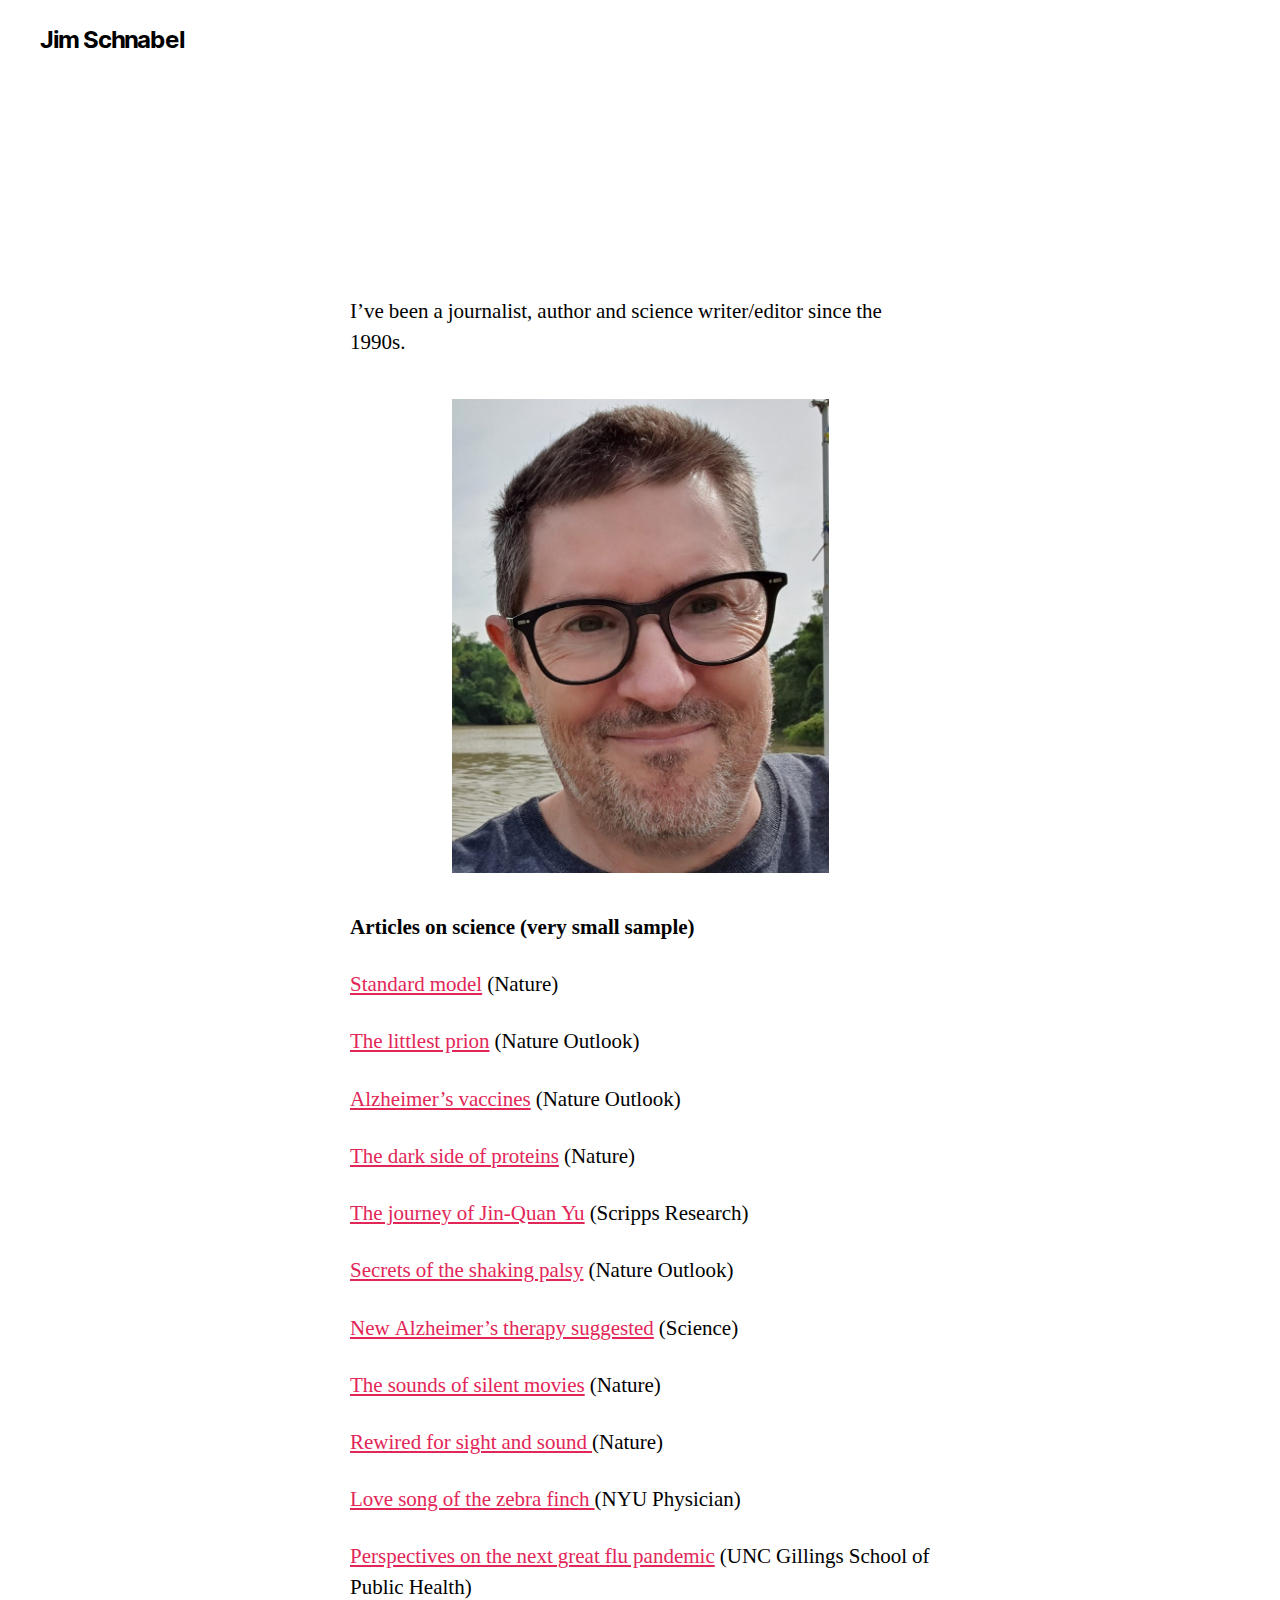
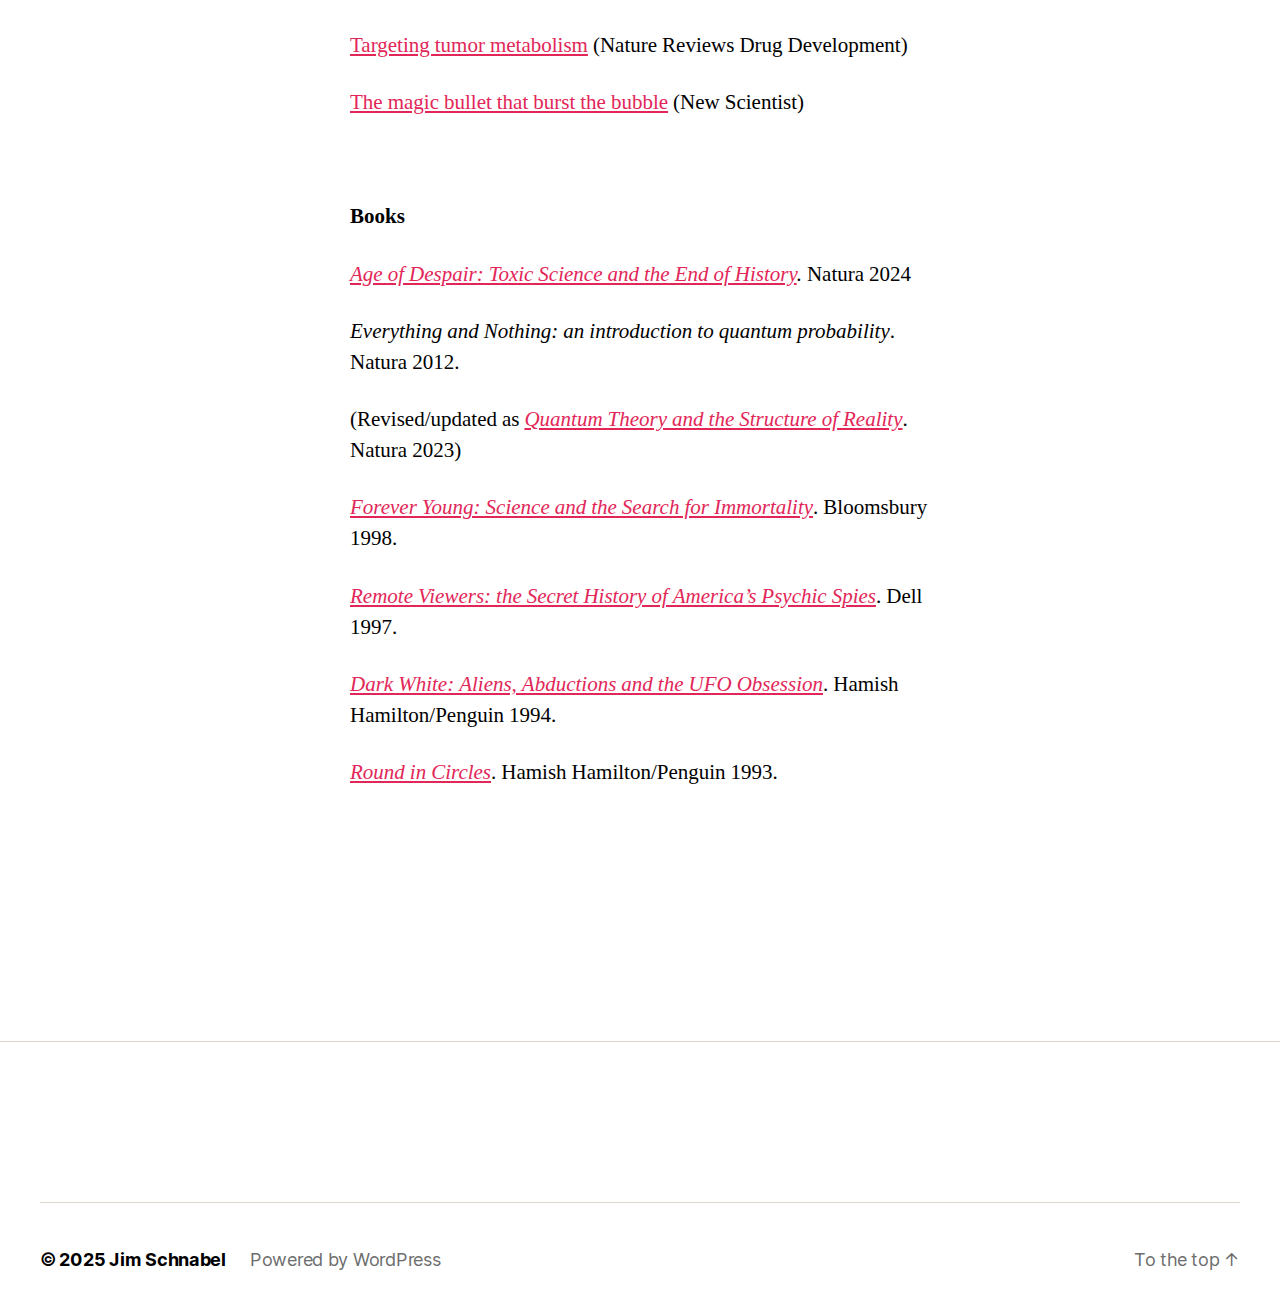
<file: index.html>
<!DOCTYPE html>
<html class="no-js" lang="en-US">

	<head>

		<meta charset="UTF-8">
		<meta name="viewport" content="width=device-width, initial-scale=1.0">

		<link rel="profile" href="https://gmpg.org/xfn/11">

		<title>Jim Schnabel</title>
<meta name="robots" content="max-image-preview:large">
	<style>img:is([sizes="auto" i], [sizes^="auto," i]) { contain-intrinsic-size: 3000px 1500px }</style>
	<link rel="alternate" type="application/rss+xml" title="Jim Schnabel &raquo; Feed" href="/feed/">
<link rel="alternate" type="application/rss+xml" title="Jim Schnabel &raquo; Comments Feed" href="/comments/feed/">
<script>
window._wpemojiSettings = {"baseUrl":"https:\/\/s.w.org\/images\/core\/emoji\/15.0.3\/72x72\/","ext":".png","svgUrl":"https:\/\/s.w.org\/images\/core\/emoji\/15.0.3\/svg\/","svgExt":".svg","source":{"concatemoji":"\/wp-includes\/js\/wp-emoji-release.min.js?ver=6.7.1"}};
/*! This file is auto-generated */
!function(i,n){var o,s,e;function c(e){try{var t={supportTests:e,timestamp:(new Date).valueOf()};sessionStorage.setItem(o,JSON.stringify(t))}catch(e){}}function p(e,t,n){e.clearRect(0,0,e.canvas.width,e.canvas.height),e.fillText(t,0,0);var t=new Uint32Array(e.getImageData(0,0,e.canvas.width,e.canvas.height).data),r=(e.clearRect(0,0,e.canvas.width,e.canvas.height),e.fillText(n,0,0),new Uint32Array(e.getImageData(0,0,e.canvas.width,e.canvas.height).data));return t.every(function(e,t){return e===r[t]})}function u(e,t,n){switch(t){case"flag":return n(e,"🏳️‍⚧️","🏳️​⚧️")?!1:!n(e,"🇺🇳","🇺​🇳")&&!n(e,"🏴󠁧󠁢󠁥󠁮󠁧󠁿","🏴​󠁧​󠁢​󠁥​󠁮​󠁧​󠁿");case"emoji":return!n(e,"🐦‍⬛","🐦​⬛")}return!1}function f(e,t,n){var r="undefined"!=typeof WorkerGlobalScope&&self instanceof WorkerGlobalScope?new OffscreenCanvas(300,150):i.createElement("canvas"),a=r.getContext("2d",{willReadFrequently:!0}),o=(a.textBaseline="top",a.font="600 32px Arial",{});return e.forEach(function(e){o[e]=t(a,e,n)}),o}function t(e){var t=i.createElement("script");t.src=e,t.defer=!0,i.head.appendChild(t)}"undefined"!=typeof Promise&&(o="wpEmojiSettingsSupports",s=["flag","emoji"],n.supports={everything:!0,everythingExceptFlag:!0},e=new Promise(function(e){i.addEventListener("DOMContentLoaded",e,{once:!0})}),new Promise(function(t){var n=function(){try{var e=JSON.parse(sessionStorage.getItem(o));if("object"==typeof e&&"number"==typeof e.timestamp&&(new Date).valueOf()<e.timestamp+604800&&"object"==typeof e.supportTests)return e.supportTests}catch(e){}return null}();if(!n){if("undefined"!=typeof Worker&&"undefined"!=typeof OffscreenCanvas&&"undefined"!=typeof URL&&URL.createObjectURL&&"undefined"!=typeof Blob)try{var e="postMessage("+f.toString()+"("+[JSON.stringify(s),u.toString(),p.toString()].join(",")+"));",r=new Blob([e],{type:"text/javascript"}),a=new Worker(URL.createObjectURL(r),{name:"wpTestEmojiSupports"});return void(a.onmessage=function(e){c(n=e.data),a.terminate(),t(n)})}catch(e){}c(n=f(s,u,p))}t(n)}).then(function(e){for(var t in e)n.supports[t]=e[t],n.supports.everything=n.supports.everything&&n.supports[t],"flag"!==t&&(n.supports.everythingExceptFlag=n.supports.everythingExceptFlag&&n.supports[t]);n.supports.everythingExceptFlag=n.supports.everythingExceptFlag&&!n.supports.flag,n.DOMReady=!1,n.readyCallback=function(){n.DOMReady=!0}}).then(function(){return e}).then(function(){var e;n.supports.everything||(n.readyCallback(),(e=n.source||{}).concatemoji?t(e.concatemoji):e.wpemoji&&e.twemoji&&(t(e.twemoji),t(e.wpemoji)))}))}((window,document),window._wpemojiSettings);
</script>
<style id="wp-emoji-styles-inline-css">img.wp-smiley, img.emoji {
		display: inline !important;
		border: none !important;
		box-shadow: none !important;
		height: 1em !important;
		width: 1em !important;
		margin: 0 0.07em !important;
		vertical-align: -0.1em !important;
		background: none !important;
		padding: 0 !important;
	}</style>
<link rel="stylesheet" id="wp-block-library-css" href="/wp-includes/css/dist/block-library/style.min.css?ver=6.7.1" media="all">
<style id="classic-theme-styles-inline-css">/*! This file is auto-generated */
.wp-block-button__link{color:#fff;background-color:#32373c;border-radius:9999px;box-shadow:none;text-decoration:none;padding:calc(.667em + 2px) calc(1.333em + 2px);font-size:1.125em}.wp-block-file__button{background:#32373c;color:#fff;text-decoration:none}</style>
<style id="global-styles-inline-css">:root{--wp--preset--aspect-ratio--square: 1;--wp--preset--aspect-ratio--4-3: 4/3;--wp--preset--aspect-ratio--3-4: 3/4;--wp--preset--aspect-ratio--3-2: 3/2;--wp--preset--aspect-ratio--2-3: 2/3;--wp--preset--aspect-ratio--16-9: 16/9;--wp--preset--aspect-ratio--9-16: 9/16;--wp--preset--color--black: #000000;--wp--preset--color--cyan-bluish-gray: #abb8c3;--wp--preset--color--white: #ffffff;--wp--preset--color--pale-pink: #f78da7;--wp--preset--color--vivid-red: #cf2e2e;--wp--preset--color--luminous-vivid-orange: #ff6900;--wp--preset--color--luminous-vivid-amber: #fcb900;--wp--preset--color--light-green-cyan: #7bdcb5;--wp--preset--color--vivid-green-cyan: #00d084;--wp--preset--color--pale-cyan-blue: #8ed1fc;--wp--preset--color--vivid-cyan-blue: #0693e3;--wp--preset--color--vivid-purple: #9b51e0;--wp--preset--color--accent: #e22658;--wp--preset--color--primary: #000000;--wp--preset--color--secondary: #6d6d6d;--wp--preset--color--subtle-background: #dbdbdb;--wp--preset--color--background: #ffffff;--wp--preset--gradient--vivid-cyan-blue-to-vivid-purple: linear-gradient(135deg,rgba(6,147,227,1) 0%,rgb(155,81,224) 100%);--wp--preset--gradient--light-green-cyan-to-vivid-green-cyan: linear-gradient(135deg,rgb(122,220,180) 0%,rgb(0,208,130) 100%);--wp--preset--gradient--luminous-vivid-amber-to-luminous-vivid-orange: linear-gradient(135deg,rgba(252,185,0,1) 0%,rgba(255,105,0,1) 100%);--wp--preset--gradient--luminous-vivid-orange-to-vivid-red: linear-gradient(135deg,rgba(255,105,0,1) 0%,rgb(207,46,46) 100%);--wp--preset--gradient--very-light-gray-to-cyan-bluish-gray: linear-gradient(135deg,rgb(238,238,238) 0%,rgb(169,184,195) 100%);--wp--preset--gradient--cool-to-warm-spectrum: linear-gradient(135deg,rgb(74,234,220) 0%,rgb(151,120,209) 20%,rgb(207,42,186) 40%,rgb(238,44,130) 60%,rgb(251,105,98) 80%,rgb(254,248,76) 100%);--wp--preset--gradient--blush-light-purple: linear-gradient(135deg,rgb(255,206,236) 0%,rgb(152,150,240) 100%);--wp--preset--gradient--blush-bordeaux: linear-gradient(135deg,rgb(254,205,165) 0%,rgb(254,45,45) 50%,rgb(107,0,62) 100%);--wp--preset--gradient--luminous-dusk: linear-gradient(135deg,rgb(255,203,112) 0%,rgb(199,81,192) 50%,rgb(65,88,208) 100%);--wp--preset--gradient--pale-ocean: linear-gradient(135deg,rgb(255,245,203) 0%,rgb(182,227,212) 50%,rgb(51,167,181) 100%);--wp--preset--gradient--electric-grass: linear-gradient(135deg,rgb(202,248,128) 0%,rgb(113,206,126) 100%);--wp--preset--gradient--midnight: linear-gradient(135deg,rgb(2,3,129) 0%,rgb(40,116,252) 100%);--wp--preset--font-size--small: 18px;--wp--preset--font-size--medium: 20px;--wp--preset--font-size--large: 26.25px;--wp--preset--font-size--x-large: 42px;--wp--preset--font-size--normal: 21px;--wp--preset--font-size--larger: 32px;--wp--preset--spacing--20: 0.44rem;--wp--preset--spacing--30: 0.67rem;--wp--preset--spacing--40: 1rem;--wp--preset--spacing--50: 1.5rem;--wp--preset--spacing--60: 2.25rem;--wp--preset--spacing--70: 3.38rem;--wp--preset--spacing--80: 5.06rem;--wp--preset--shadow--natural: 6px 6px 9px rgba(0, 0, 0, 0.2);--wp--preset--shadow--deep: 12px 12px 50px rgba(0, 0, 0, 0.4);--wp--preset--shadow--sharp: 6px 6px 0px rgba(0, 0, 0, 0.2);--wp--preset--shadow--outlined: 6px 6px 0px -3px rgba(255, 255, 255, 1), 6px 6px rgba(0, 0, 0, 1);--wp--preset--shadow--crisp: 6px 6px 0px rgba(0, 0, 0, 1);}:where(.is-layout-flex){gap: 0.5em;}:where(.is-layout-grid){gap: 0.5em;}body .is-layout-flex{display: flex;}.is-layout-flex{flex-wrap: wrap;align-items: center;}.is-layout-flex > :is(*, div){margin: 0;}body .is-layout-grid{display: grid;}.is-layout-grid > :is(*, div){margin: 0;}:where(.wp-block-columns.is-layout-flex){gap: 2em;}:where(.wp-block-columns.is-layout-grid){gap: 2em;}:where(.wp-block-post-template.is-layout-flex){gap: 1.25em;}:where(.wp-block-post-template.is-layout-grid){gap: 1.25em;}.has-black-color{color: var(--wp--preset--color--black) !important;}.has-cyan-bluish-gray-color{color: var(--wp--preset--color--cyan-bluish-gray) !important;}.has-white-color{color: var(--wp--preset--color--white) !important;}.has-pale-pink-color{color: var(--wp--preset--color--pale-pink) !important;}.has-vivid-red-color{color: var(--wp--preset--color--vivid-red) !important;}.has-luminous-vivid-orange-color{color: var(--wp--preset--color--luminous-vivid-orange) !important;}.has-luminous-vivid-amber-color{color: var(--wp--preset--color--luminous-vivid-amber) !important;}.has-light-green-cyan-color{color: var(--wp--preset--color--light-green-cyan) !important;}.has-vivid-green-cyan-color{color: var(--wp--preset--color--vivid-green-cyan) !important;}.has-pale-cyan-blue-color{color: var(--wp--preset--color--pale-cyan-blue) !important;}.has-vivid-cyan-blue-color{color: var(--wp--preset--color--vivid-cyan-blue) !important;}.has-vivid-purple-color{color: var(--wp--preset--color--vivid-purple) !important;}.has-black-background-color{background-color: var(--wp--preset--color--black) !important;}.has-cyan-bluish-gray-background-color{background-color: var(--wp--preset--color--cyan-bluish-gray) !important;}.has-white-background-color{background-color: var(--wp--preset--color--white) !important;}.has-pale-pink-background-color{background-color: var(--wp--preset--color--pale-pink) !important;}.has-vivid-red-background-color{background-color: var(--wp--preset--color--vivid-red) !important;}.has-luminous-vivid-orange-background-color{background-color: var(--wp--preset--color--luminous-vivid-orange) !important;}.has-luminous-vivid-amber-background-color{background-color: var(--wp--preset--color--luminous-vivid-amber) !important;}.has-light-green-cyan-background-color{background-color: var(--wp--preset--color--light-green-cyan) !important;}.has-vivid-green-cyan-background-color{background-color: var(--wp--preset--color--vivid-green-cyan) !important;}.has-pale-cyan-blue-background-color{background-color: var(--wp--preset--color--pale-cyan-blue) !important;}.has-vivid-cyan-blue-background-color{background-color: var(--wp--preset--color--vivid-cyan-blue) !important;}.has-vivid-purple-background-color{background-color: var(--wp--preset--color--vivid-purple) !important;}.has-black-border-color{border-color: var(--wp--preset--color--black) !important;}.has-cyan-bluish-gray-border-color{border-color: var(--wp--preset--color--cyan-bluish-gray) !important;}.has-white-border-color{border-color: var(--wp--preset--color--white) !important;}.has-pale-pink-border-color{border-color: var(--wp--preset--color--pale-pink) !important;}.has-vivid-red-border-color{border-color: var(--wp--preset--color--vivid-red) !important;}.has-luminous-vivid-orange-border-color{border-color: var(--wp--preset--color--luminous-vivid-orange) !important;}.has-luminous-vivid-amber-border-color{border-color: var(--wp--preset--color--luminous-vivid-amber) !important;}.has-light-green-cyan-border-color{border-color: var(--wp--preset--color--light-green-cyan) !important;}.has-vivid-green-cyan-border-color{border-color: var(--wp--preset--color--vivid-green-cyan) !important;}.has-pale-cyan-blue-border-color{border-color: var(--wp--preset--color--pale-cyan-blue) !important;}.has-vivid-cyan-blue-border-color{border-color: var(--wp--preset--color--vivid-cyan-blue) !important;}.has-vivid-purple-border-color{border-color: var(--wp--preset--color--vivid-purple) !important;}.has-vivid-cyan-blue-to-vivid-purple-gradient-background{background: var(--wp--preset--gradient--vivid-cyan-blue-to-vivid-purple) !important;}.has-light-green-cyan-to-vivid-green-cyan-gradient-background{background: var(--wp--preset--gradient--light-green-cyan-to-vivid-green-cyan) !important;}.has-luminous-vivid-amber-to-luminous-vivid-orange-gradient-background{background: var(--wp--preset--gradient--luminous-vivid-amber-to-luminous-vivid-orange) !important;}.has-luminous-vivid-orange-to-vivid-red-gradient-background{background: var(--wp--preset--gradient--luminous-vivid-orange-to-vivid-red) !important;}.has-very-light-gray-to-cyan-bluish-gray-gradient-background{background: var(--wp--preset--gradient--very-light-gray-to-cyan-bluish-gray) !important;}.has-cool-to-warm-spectrum-gradient-background{background: var(--wp--preset--gradient--cool-to-warm-spectrum) !important;}.has-blush-light-purple-gradient-background{background: var(--wp--preset--gradient--blush-light-purple) !important;}.has-blush-bordeaux-gradient-background{background: var(--wp--preset--gradient--blush-bordeaux) !important;}.has-luminous-dusk-gradient-background{background: var(--wp--preset--gradient--luminous-dusk) !important;}.has-pale-ocean-gradient-background{background: var(--wp--preset--gradient--pale-ocean) !important;}.has-electric-grass-gradient-background{background: var(--wp--preset--gradient--electric-grass) !important;}.has-midnight-gradient-background{background: var(--wp--preset--gradient--midnight) !important;}.has-small-font-size{font-size: var(--wp--preset--font-size--small) !important;}.has-medium-font-size{font-size: var(--wp--preset--font-size--medium) !important;}.has-large-font-size{font-size: var(--wp--preset--font-size--large) !important;}.has-x-large-font-size{font-size: var(--wp--preset--font-size--x-large) !important;}
:where(.wp-block-post-template.is-layout-flex){gap: 1.25em;}:where(.wp-block-post-template.is-layout-grid){gap: 1.25em;}
:where(.wp-block-columns.is-layout-flex){gap: 2em;}:where(.wp-block-columns.is-layout-grid){gap: 2em;}
:root :where(.wp-block-pullquote){font-size: 1.5em;line-height: 1.6;}</style>
<link rel="stylesheet" id="twentytwenty-style-css" href="/wp-content/themes/twentytwenty/style.css?ver=2.8" media="all">
<style id="twentytwenty-style-inline-css">.color-accent,.color-accent-hover:hover,.color-accent-hover:focus,:root .has-accent-color,.has-drop-cap:not(:focus):first-letter,.wp-block-button.is-style-outline,a { color: #e22658; }blockquote,.border-color-accent,.border-color-accent-hover:hover,.border-color-accent-hover:focus { border-color: #e22658; }button,.button,.faux-button,.wp-block-button__link,.wp-block-file .wp-block-file__button,input[type="button"],input[type="reset"],input[type="submit"],.bg-accent,.bg-accent-hover:hover,.bg-accent-hover:focus,:root .has-accent-background-color,.comment-reply-link { background-color: #e22658; }.fill-children-accent,.fill-children-accent * { fill: #e22658; }:root .has-background-color,button,.button,.faux-button,.wp-block-button__link,.wp-block-file__button,input[type="button"],input[type="reset"],input[type="submit"],.wp-block-button,.comment-reply-link,.has-background.has-primary-background-color:not(.has-text-color),.has-background.has-primary-background-color *:not(.has-text-color),.has-background.has-accent-background-color:not(.has-text-color),.has-background.has-accent-background-color *:not(.has-text-color) { color: #ffffff; }:root .has-background-background-color { background-color: #ffffff; }body,.entry-title a,:root .has-primary-color { color: #000000; }:root .has-primary-background-color { background-color: #000000; }cite,figcaption,.wp-caption-text,.post-meta,.entry-content .wp-block-archives li,.entry-content .wp-block-categories li,.entry-content .wp-block-latest-posts li,.wp-block-latest-comments__comment-date,.wp-block-latest-posts__post-date,.wp-block-embed figcaption,.wp-block-image figcaption,.wp-block-pullquote cite,.comment-metadata,.comment-respond .comment-notes,.comment-respond .logged-in-as,.pagination .dots,.entry-content hr:not(.has-background),hr.styled-separator,:root .has-secondary-color { color: #6d6d6d; }:root .has-secondary-background-color { background-color: #6d6d6d; }pre,fieldset,input,textarea,table,table *,hr { border-color: #dbdbdb; }caption,code,code,kbd,samp,.wp-block-table.is-style-stripes tbody tr:nth-child(odd),:root .has-subtle-background-background-color { background-color: #dbdbdb; }.wp-block-table.is-style-stripes { border-bottom-color: #dbdbdb; }.wp-block-latest-posts.is-grid li { border-top-color: #dbdbdb; }:root .has-subtle-background-color { color: #dbdbdb; }body:not(.overlay-header) .primary-menu > li > a,body:not(.overlay-header) .primary-menu > li > .icon,.modal-menu a,.footer-menu a, .footer-widgets a:where(:not(.wp-block-button__link)),#site-footer .wp-block-button.is-style-outline,.wp-block-pullquote:before,.singular:not(.overlay-header) .entry-header a,.archive-header a,.header-footer-group .color-accent,.header-footer-group .color-accent-hover:hover { color: #cd2653; }.social-icons a,#site-footer button:not(.toggle),#site-footer .button,#site-footer .faux-button,#site-footer .wp-block-button__link,#site-footer .wp-block-file__button,#site-footer input[type="button"],#site-footer input[type="reset"],#site-footer input[type="submit"] { background-color: #cd2653; }.header-footer-group,body:not(.overlay-header) #site-header .toggle,.menu-modal .toggle { color: #000000; }body:not(.overlay-header) .primary-menu ul { background-color: #000000; }body:not(.overlay-header) .primary-menu > li > ul:after { border-bottom-color: #000000; }body:not(.overlay-header) .primary-menu ul ul:after { border-left-color: #000000; }.site-description,body:not(.overlay-header) .toggle-inner .toggle-text,.widget .post-date,.widget .rss-date,.widget_archive li,.widget_categories li,.widget cite,.widget_pages li,.widget_meta li,.widget_nav_menu li,.powered-by-wordpress,.footer-credits .privacy-policy,.to-the-top,.singular .entry-header .post-meta,.singular:not(.overlay-header) .entry-header .post-meta a { color: #6d6d6d; }.header-footer-group pre,.header-footer-group fieldset,.header-footer-group input,.header-footer-group textarea,.header-footer-group table,.header-footer-group table *,.footer-nav-widgets-wrapper,#site-footer,.menu-modal nav *,.footer-widgets-outer-wrapper,.footer-top { border-color: #dcd7ca; }.header-footer-group table caption,body:not(.overlay-header) .header-inner .toggle-wrapper::before { background-color: #dcd7ca; }</style>
<link rel="stylesheet" id="twentytwenty-fonts-css" href="/wp-content/themes/twentytwenty/assets/css/font-inter.css?ver=2.8" media="all">
<link rel="stylesheet" id="twentytwenty-print-style-css" href="/wp-content/themes/twentytwenty/print.css?ver=2.8" media="print">
<script src="/wp-content/themes/twentytwenty/assets/js/index.js?ver=2.8" id="twentytwenty-js-js" defer data-wp-strategy="defer"></script>
<link rel="https://api.w.org/" href="/wp-json/">
<link rel="alternate" title="JSON" type="application/json" href="/wp-json/wp/v2/pages/1307">
<link rel="EditURI" type="application/rsd+xml" title="RSD" href="/xmlrpc.php?rsd">
<meta name="generator" content="WordPress 6.7.1">
<link rel="canonical" href="/">
<link rel="shortlink" href="/">
<link rel="alternate" title="oEmbed (JSON)" type="application/json+oembed" href="/wp-json/oembed/1.0/embed?url=http%3A%2F%2F%2F">
<link rel="alternate" title="oEmbed (XML)" type="text/xml+oembed" href="/wp-json/oembed/1.0/embed?url=http%3A%2F%2F%2F#038;format=xml">
	<script>document.documentElement.className = document.documentElement.className.replace( 'no-js', 'js' );</script>
	<style id="custom-background-css">body.custom-background { background-color: #ffffff; }</style>
	<link rel="icon" href="/wp-content/uploads/js-hed-1-icon-150x150.jpg" sizes="32x32">
<link rel="icon" href="/wp-content/uploads/js-hed-1-icon.jpg" sizes="192x192">
<link rel="apple-touch-icon" href="/wp-content/uploads/js-hed-1-icon.jpg">
<meta name="msapplication-TileImage" content="/wp-content/uploads/js-hed-1-icon.jpg">

	</head>

	<body class="home page-template-default page page-id-1307 custom-background wp-embed-responsive singular missing-post-thumbnail has-no-pagination not-showing-comments hide-avatars footer-top-visible reduced-spacing">

		<a class="skip-link screen-reader-text" href="#site-content">Skip to the content</a>
		<header id="site-header" class="header-footer-group">

			<div class="header-inner section-inner">

				<div class="header-titles-wrapper">

					
					<div class="header-titles">

						<div class="site-title faux-heading"><a href="/">Jim Schnabel</a></div>
					</div>
<!-- .header-titles -->

					<button class="toggle nav-toggle mobile-nav-toggle" data-toggle-target=".menu-modal" data-toggle-body-class="showing-menu-modal" aria-expanded="false" data-set-focus=".close-nav-toggle">
						<span class="toggle-inner">
							<span class="toggle-icon">
								<svg class="svg-icon" aria-hidden="true" role="img" focusable="false" xmlns="http://www.w3.org/2000/svg" width="26" height="7" viewbox="0 0 26 7"><path fill-rule="evenodd" d="M332.5,45 C330.567003,45 329,43.4329966 329,41.5 C329,39.5670034 330.567003,38 332.5,38 C334.432997,38 336,39.5670034 336,41.5 C336,43.4329966 334.432997,45 332.5,45 Z M342,45 C340.067003,45 338.5,43.4329966 338.5,41.5 C338.5,39.5670034 340.067003,38 342,38 C343.932997,38 345.5,39.5670034 345.5,41.5 C345.5,43.4329966 343.932997,45 342,45 Z M351.5,45 C349.567003,45 348,43.4329966 348,41.5 C348,39.5670034 349.567003,38 351.5,38 C353.432997,38 355,39.5670034 355,41.5 C355,43.4329966 353.432997,45 351.5,45 Z" transform="translate(-329 -38)"></path></svg>							</span>
							<span class="toggle-text">Menu</span>
						</span>
					</button><!-- .nav-toggle -->

				</div>
<!-- .header-titles-wrapper -->

				<div class="header-navigation-wrapper">

					
							<nav class="primary-menu-wrapper" aria-label="Horizontal">

								<ul class="primary-menu reset-list-style">

								
								</ul>

							</nav><!-- .primary-menu-wrapper -->

						
				</div>
<!-- .header-navigation-wrapper -->

			</div>
<!-- .header-inner -->

			
		</header><!-- #site-header -->

		
<div class="menu-modal cover-modal header-footer-group" data-modal-target-string=".menu-modal">

	<div class="menu-modal-inner modal-inner">

		<div class="menu-wrapper section-inner">

			<div class="menu-top">

				<button class="toggle close-nav-toggle fill-children-current-color" data-toggle-target=".menu-modal" data-toggle-body-class="showing-menu-modal" data-set-focus=".menu-modal">
					<span class="toggle-text">Close Menu</span>
					<svg class="svg-icon" aria-hidden="true" role="img" focusable="false" xmlns="http://www.w3.org/2000/svg" width="16" height="16" viewbox="0 0 16 16"><polygon fill="" fill-rule="evenodd" points="6.852 7.649 .399 1.195 1.445 .149 7.899 6.602 14.352 .149 15.399 1.195 8.945 7.649 15.399 14.102 14.352 15.149 7.899 8.695 1.445 15.149 .399 14.102"></polygon></svg>				</button><!-- .nav-toggle -->

				
					<nav class="mobile-menu" aria-label="Mobile">

						<ul class="modal-menu reset-list-style">

						
						</ul>

					</nav>

					
			</div>
<!-- .menu-top -->

			<div class="menu-bottom">

				
			</div>
<!-- .menu-bottom -->

		</div>
<!-- .menu-wrapper -->

	</div>
<!-- .menu-modal-inner -->

</div>
<!-- .menu-modal -->

<main id="site-content">

	
<article class="post-1307 page type-page status-publish hentry" id="post-1307">

	
<header class="entry-header has-text-align-center header-footer-group">

	<div class="entry-header-inner section-inner medium">

		
	</div>
<!-- .entry-header-inner -->

</header><!-- .entry-header -->

	<div class="post-inner thin ">

		<div class="entry-content">

			<p>&nbsp;</p>
<p>I&#8217;ve been a journalist, author and science writer/editor since the 1990s.</p>
<p><img fetchpriority="high" decoding="async" class="aligncenter wp-image-1492" src="/wp-content/uploads/js-hed-1-smol.jpg" alt="" width="377" height="474" srcset="/wp-content/uploads/js-hed-1-smol.jpg 900w, /wp-content/uploads/js-hed-1-smol-239x300.jpg 239w, /wp-content/uploads/js-hed-1-smol-815x1024.jpg 815w, /wp-content/uploads/js-hed-1-smol-768x965.jpg 768w" sizes="(max-width: 377px) 100vw, 377px"></p>
<p><strong>Articles on science (very small sample)</strong></p>
<p><a href="http://www.nature.com/news/2008/080807/full/454682a.html">Standard model</a> (Nature)</p>
<p><a href="http://www.nature.com/nature/journal/v475/n7355_supp/full/475S12a.html">The littlest prion</a> (Nature Outlook)</p>
<p><a href="http://www.nature.com/nature/journal/v475/n7355_supp/full/475S18a.html">Alzheimer’s vaccines</a> (Nature Outlook)</p>
<p><a href="http://www.nature.com/news/2010/100407/full/464828a.html">The dark side of proteins</a> (Nature)</p>
<p><a href="https://issuu.com/endeavor-scripps-research/docs/endeavor_spring17_digital_2">The journey of Jin-Quan Yu</a> (Scripps Research)</p>
<p><a href="http://www.nature.com/nature/journal/v466/n7310_supp/full/466S2b.html">Secrets of the shaking palsy</a> (Nature Outlook)</p>
<p><a href="http://science.sciencemag.org/content/260/5115/1719">New Alzheimer&#8217;s therapy suggested</a> (Science)</p>
<p><a href="http://www.nature.com/news/2008/080805/full/news.2008.1014.html?s=news_rss">The sounds of silent movies</a> (Nature)</p>
<p><a href="http://www.nature.com/news/2008/080514/full/news.2008.805.html">Rewired for sight and sound </a>(Nature)</p>
<p><a href="http://www.nyuphysician-digital.com/nyuphysician/winter2013?pg=28#pg28">Love song of the zebra finch </a>(NYU Physician)</p>
<p><a href="https://sph.unc.edu/cphm/perspectives-on-the-flu/">Perspectives on the next great flu pandemic</a> (UNC Gillings School of Public Health)</p>
<p><a href="http://www.nature.com/nrd/journal/v9/n7/full/nrd3215.html">Targeting tumor metabolism</a> (Nature Reviews Drug Development)</p>
<p><a href="/magic-bullet/">The magic bullet that burst the bubble</a> (New Scientist)</p>
<p>&nbsp;</p>
<p><strong>Books</strong></p>
<p><em><a href="https://www.amazon.com/Age-Despair-Jim-Schnabel-ebook/dp/B0DH9TN6CL">Age of Despair: Toxic Science and the End of History</a>.</em> Natura 2024</p>
<p><em>Everything and Nothing: an introduction to quantum probability</em>. Natura 2012.</p>
<p>(Revised/updated as <a href="https://www.amazon.com/Quantum-Theory-Structure-Reality-introduction-ebook/dp/B0CQTTTY3W"><em>Quantum Theory and the Structure of Reality</em></a>. Natura 2023)</p>
<p><a href="/forever-young/"><em>Forever Young: Science and the Search for Immortality</em></a>. Bloomsbury 1998.</p>
<p><a href="/remote-viewers/"><em>Remote Viewers: the Secret History of America&#8217;s Psychic Spies</em></a>. Dell 1997.</p>
<p><a href="/dark-white/"><em>Dark White: Aliens, Abductions and the UFO Obsession</em></a>. Hamish Hamilton/Penguin 1994.</p>
<p><a href="/round-in-circles/"><em>Round in Circles</em></a>. Hamish Hamilton/Penguin 1993.</p>
<p>&nbsp;</p>
<p>&nbsp;</p>
<p>&nbsp;</p>

		</div>
<!-- .entry-content -->

	</div>
<!-- .post-inner -->

	<div class="section-inner">
		
	</div>
<!-- .section-inner -->

	
</article><!-- .post -->

</main><!-- #site-content -->


	<div class="footer-nav-widgets-wrapper header-footer-group">

		<div class="footer-inner section-inner">

			
			
				<aside class="footer-widgets-outer-wrapper">

					<div class="footer-widgets-wrapper">

						
							<div class="footer-widgets column-one grid-item">
								<div class="widget_text widget widget_custom_html"><div class="widget_text widget-content"><div class="textwidget custom-html-widget"></div></div></div>							</div>

						
						
					</div>
<!-- .footer-widgets-wrapper -->

				</aside><!-- .footer-widgets-outer-wrapper -->

			
		</div>
<!-- .footer-inner -->

	</div>
<!-- .footer-nav-widgets-wrapper -->

	
			<footer id="site-footer" class="header-footer-group">

				<div class="section-inner">

					<div class="footer-credits">

						<p class="footer-copyright">&copy;
							2025							<a href="/">Jim Schnabel</a>
						</p>
<!-- .footer-copyright -->

						
						<p class="powered-by-wordpress">
							<a href="https://wordpress.org/">
								Powered by WordPress							</a>
						</p>
<!-- .powered-by-wordpress -->

					</div>
<!-- .footer-credits -->

					<a class="to-the-top" href="#site-header">
						<span class="to-the-top-long">
							To the top <span class="arrow" aria-hidden="true">&uarr;</span>						</span><!-- .to-the-top-long -->
						<span class="to-the-top-short">
							Up <span class="arrow" aria-hidden="true">&uarr;</span>						</span><!-- .to-the-top-short -->
					</a><!-- .to-the-top -->

				</div>
<!-- .section-inner -->

			</footer><!-- #site-footer -->

		
	</body>
</html>
</file>
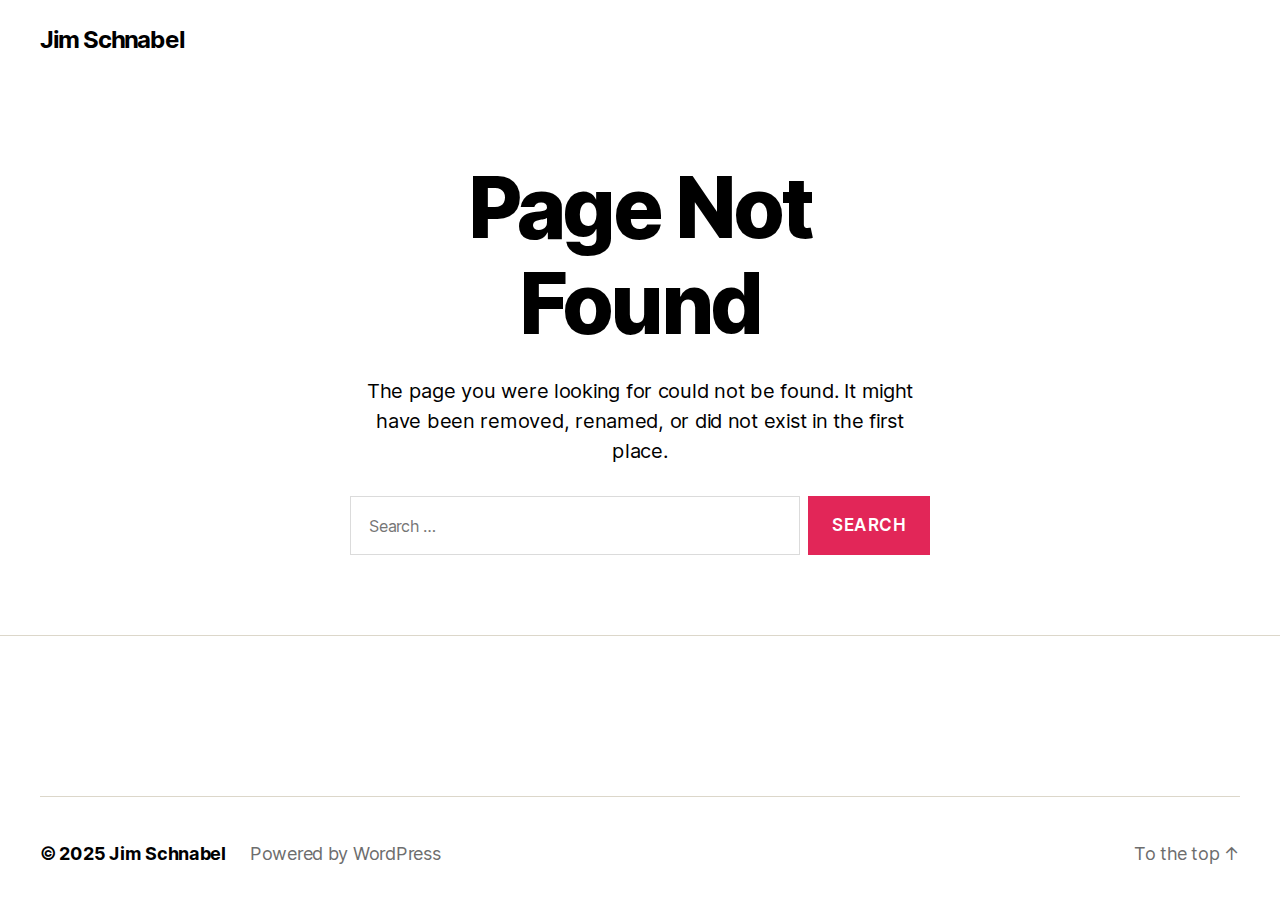
<file: 404/index.html>
<!DOCTYPE html>
<html class="no-js" lang="en-US">

	<head>

		<meta charset="UTF-8">
		<meta name="viewport" content="width=device-width, initial-scale=1.0">

		<link rel="profile" href="https://gmpg.org/xfn/11">

		<title>Page not found &#8211; Jim Schnabel</title>
<meta name="robots" content="max-image-preview:large">
	<style>img:is([sizes="auto" i], [sizes^="auto," i]) { contain-intrinsic-size: 3000px 1500px }</style>
	<link rel="alternate" type="application/rss+xml" title="Jim Schnabel &raquo; Feed" href="/feed/">
<link rel="alternate" type="application/rss+xml" title="Jim Schnabel &raquo; Comments Feed" href="/comments/feed/">
<script>
window._wpemojiSettings = {"baseUrl":"https:\/\/s.w.org\/images\/core\/emoji\/15.0.3\/72x72\/","ext":".png","svgUrl":"https:\/\/s.w.org\/images\/core\/emoji\/15.0.3\/svg\/","svgExt":".svg","source":{"concatemoji":"\/wp-includes\/js\/wp-emoji-release.min.js?ver=6.7.1"}};
/*! This file is auto-generated */
!function(i,n){var o,s,e;function c(e){try{var t={supportTests:e,timestamp:(new Date).valueOf()};sessionStorage.setItem(o,JSON.stringify(t))}catch(e){}}function p(e,t,n){e.clearRect(0,0,e.canvas.width,e.canvas.height),e.fillText(t,0,0);var t=new Uint32Array(e.getImageData(0,0,e.canvas.width,e.canvas.height).data),r=(e.clearRect(0,0,e.canvas.width,e.canvas.height),e.fillText(n,0,0),new Uint32Array(e.getImageData(0,0,e.canvas.width,e.canvas.height).data));return t.every(function(e,t){return e===r[t]})}function u(e,t,n){switch(t){case"flag":return n(e,"🏳️‍⚧️","🏳️​⚧️")?!1:!n(e,"🇺🇳","🇺​🇳")&&!n(e,"🏴󠁧󠁢󠁥󠁮󠁧󠁿","🏴​󠁧​󠁢​󠁥​󠁮​󠁧​󠁿");case"emoji":return!n(e,"🐦‍⬛","🐦​⬛")}return!1}function f(e,t,n){var r="undefined"!=typeof WorkerGlobalScope&&self instanceof WorkerGlobalScope?new OffscreenCanvas(300,150):i.createElement("canvas"),a=r.getContext("2d",{willReadFrequently:!0}),o=(a.textBaseline="top",a.font="600 32px Arial",{});return e.forEach(function(e){o[e]=t(a,e,n)}),o}function t(e){var t=i.createElement("script");t.src=e,t.defer=!0,i.head.appendChild(t)}"undefined"!=typeof Promise&&(o="wpEmojiSettingsSupports",s=["flag","emoji"],n.supports={everything:!0,everythingExceptFlag:!0},e=new Promise(function(e){i.addEventListener("DOMContentLoaded",e,{once:!0})}),new Promise(function(t){var n=function(){try{var e=JSON.parse(sessionStorage.getItem(o));if("object"==typeof e&&"number"==typeof e.timestamp&&(new Date).valueOf()<e.timestamp+604800&&"object"==typeof e.supportTests)return e.supportTests}catch(e){}return null}();if(!n){if("undefined"!=typeof Worker&&"undefined"!=typeof OffscreenCanvas&&"undefined"!=typeof URL&&URL.createObjectURL&&"undefined"!=typeof Blob)try{var e="postMessage("+f.toString()+"("+[JSON.stringify(s),u.toString(),p.toString()].join(",")+"));",r=new Blob([e],{type:"text/javascript"}),a=new Worker(URL.createObjectURL(r),{name:"wpTestEmojiSupports"});return void(a.onmessage=function(e){c(n=e.data),a.terminate(),t(n)})}catch(e){}c(n=f(s,u,p))}t(n)}).then(function(e){for(var t in e)n.supports[t]=e[t],n.supports.everything=n.supports.everything&&n.supports[t],"flag"!==t&&(n.supports.everythingExceptFlag=n.supports.everythingExceptFlag&&n.supports[t]);n.supports.everythingExceptFlag=n.supports.everythingExceptFlag&&!n.supports.flag,n.DOMReady=!1,n.readyCallback=function(){n.DOMReady=!0}}).then(function(){return e}).then(function(){var e;n.supports.everything||(n.readyCallback(),(e=n.source||{}).concatemoji?t(e.concatemoji):e.wpemoji&&e.twemoji&&(t(e.twemoji),t(e.wpemoji)))}))}((window,document),window._wpemojiSettings);
</script>
<style id="wp-emoji-styles-inline-css">img.wp-smiley, img.emoji {
		display: inline !important;
		border: none !important;
		box-shadow: none !important;
		height: 1em !important;
		width: 1em !important;
		margin: 0 0.07em !important;
		vertical-align: -0.1em !important;
		background: none !important;
		padding: 0 !important;
	}</style>
<link rel="stylesheet" id="wp-block-library-css" href="/wp-includes/css/dist/block-library/style.min.css?ver=6.7.1" media="all">
<style id="classic-theme-styles-inline-css">/*! This file is auto-generated */
.wp-block-button__link{color:#fff;background-color:#32373c;border-radius:9999px;box-shadow:none;text-decoration:none;padding:calc(.667em + 2px) calc(1.333em + 2px);font-size:1.125em}.wp-block-file__button{background:#32373c;color:#fff;text-decoration:none}</style>
<style id="global-styles-inline-css">:root{--wp--preset--aspect-ratio--square: 1;--wp--preset--aspect-ratio--4-3: 4/3;--wp--preset--aspect-ratio--3-4: 3/4;--wp--preset--aspect-ratio--3-2: 3/2;--wp--preset--aspect-ratio--2-3: 2/3;--wp--preset--aspect-ratio--16-9: 16/9;--wp--preset--aspect-ratio--9-16: 9/16;--wp--preset--color--black: #000000;--wp--preset--color--cyan-bluish-gray: #abb8c3;--wp--preset--color--white: #ffffff;--wp--preset--color--pale-pink: #f78da7;--wp--preset--color--vivid-red: #cf2e2e;--wp--preset--color--luminous-vivid-orange: #ff6900;--wp--preset--color--luminous-vivid-amber: #fcb900;--wp--preset--color--light-green-cyan: #7bdcb5;--wp--preset--color--vivid-green-cyan: #00d084;--wp--preset--color--pale-cyan-blue: #8ed1fc;--wp--preset--color--vivid-cyan-blue: #0693e3;--wp--preset--color--vivid-purple: #9b51e0;--wp--preset--color--accent: #e22658;--wp--preset--color--primary: #000000;--wp--preset--color--secondary: #6d6d6d;--wp--preset--color--subtle-background: #dbdbdb;--wp--preset--color--background: #ffffff;--wp--preset--gradient--vivid-cyan-blue-to-vivid-purple: linear-gradient(135deg,rgba(6,147,227,1) 0%,rgb(155,81,224) 100%);--wp--preset--gradient--light-green-cyan-to-vivid-green-cyan: linear-gradient(135deg,rgb(122,220,180) 0%,rgb(0,208,130) 100%);--wp--preset--gradient--luminous-vivid-amber-to-luminous-vivid-orange: linear-gradient(135deg,rgba(252,185,0,1) 0%,rgba(255,105,0,1) 100%);--wp--preset--gradient--luminous-vivid-orange-to-vivid-red: linear-gradient(135deg,rgba(255,105,0,1) 0%,rgb(207,46,46) 100%);--wp--preset--gradient--very-light-gray-to-cyan-bluish-gray: linear-gradient(135deg,rgb(238,238,238) 0%,rgb(169,184,195) 100%);--wp--preset--gradient--cool-to-warm-spectrum: linear-gradient(135deg,rgb(74,234,220) 0%,rgb(151,120,209) 20%,rgb(207,42,186) 40%,rgb(238,44,130) 60%,rgb(251,105,98) 80%,rgb(254,248,76) 100%);--wp--preset--gradient--blush-light-purple: linear-gradient(135deg,rgb(255,206,236) 0%,rgb(152,150,240) 100%);--wp--preset--gradient--blush-bordeaux: linear-gradient(135deg,rgb(254,205,165) 0%,rgb(254,45,45) 50%,rgb(107,0,62) 100%);--wp--preset--gradient--luminous-dusk: linear-gradient(135deg,rgb(255,203,112) 0%,rgb(199,81,192) 50%,rgb(65,88,208) 100%);--wp--preset--gradient--pale-ocean: linear-gradient(135deg,rgb(255,245,203) 0%,rgb(182,227,212) 50%,rgb(51,167,181) 100%);--wp--preset--gradient--electric-grass: linear-gradient(135deg,rgb(202,248,128) 0%,rgb(113,206,126) 100%);--wp--preset--gradient--midnight: linear-gradient(135deg,rgb(2,3,129) 0%,rgb(40,116,252) 100%);--wp--preset--font-size--small: 18px;--wp--preset--font-size--medium: 20px;--wp--preset--font-size--large: 26.25px;--wp--preset--font-size--x-large: 42px;--wp--preset--font-size--normal: 21px;--wp--preset--font-size--larger: 32px;--wp--preset--spacing--20: 0.44rem;--wp--preset--spacing--30: 0.67rem;--wp--preset--spacing--40: 1rem;--wp--preset--spacing--50: 1.5rem;--wp--preset--spacing--60: 2.25rem;--wp--preset--spacing--70: 3.38rem;--wp--preset--spacing--80: 5.06rem;--wp--preset--shadow--natural: 6px 6px 9px rgba(0, 0, 0, 0.2);--wp--preset--shadow--deep: 12px 12px 50px rgba(0, 0, 0, 0.4);--wp--preset--shadow--sharp: 6px 6px 0px rgba(0, 0, 0, 0.2);--wp--preset--shadow--outlined: 6px 6px 0px -3px rgba(255, 255, 255, 1), 6px 6px rgba(0, 0, 0, 1);--wp--preset--shadow--crisp: 6px 6px 0px rgba(0, 0, 0, 1);}:where(.is-layout-flex){gap: 0.5em;}:where(.is-layout-grid){gap: 0.5em;}body .is-layout-flex{display: flex;}.is-layout-flex{flex-wrap: wrap;align-items: center;}.is-layout-flex > :is(*, div){margin: 0;}body .is-layout-grid{display: grid;}.is-layout-grid > :is(*, div){margin: 0;}:where(.wp-block-columns.is-layout-flex){gap: 2em;}:where(.wp-block-columns.is-layout-grid){gap: 2em;}:where(.wp-block-post-template.is-layout-flex){gap: 1.25em;}:where(.wp-block-post-template.is-layout-grid){gap: 1.25em;}.has-black-color{color: var(--wp--preset--color--black) !important;}.has-cyan-bluish-gray-color{color: var(--wp--preset--color--cyan-bluish-gray) !important;}.has-white-color{color: var(--wp--preset--color--white) !important;}.has-pale-pink-color{color: var(--wp--preset--color--pale-pink) !important;}.has-vivid-red-color{color: var(--wp--preset--color--vivid-red) !important;}.has-luminous-vivid-orange-color{color: var(--wp--preset--color--luminous-vivid-orange) !important;}.has-luminous-vivid-amber-color{color: var(--wp--preset--color--luminous-vivid-amber) !important;}.has-light-green-cyan-color{color: var(--wp--preset--color--light-green-cyan) !important;}.has-vivid-green-cyan-color{color: var(--wp--preset--color--vivid-green-cyan) !important;}.has-pale-cyan-blue-color{color: var(--wp--preset--color--pale-cyan-blue) !important;}.has-vivid-cyan-blue-color{color: var(--wp--preset--color--vivid-cyan-blue) !important;}.has-vivid-purple-color{color: var(--wp--preset--color--vivid-purple) !important;}.has-black-background-color{background-color: var(--wp--preset--color--black) !important;}.has-cyan-bluish-gray-background-color{background-color: var(--wp--preset--color--cyan-bluish-gray) !important;}.has-white-background-color{background-color: var(--wp--preset--color--white) !important;}.has-pale-pink-background-color{background-color: var(--wp--preset--color--pale-pink) !important;}.has-vivid-red-background-color{background-color: var(--wp--preset--color--vivid-red) !important;}.has-luminous-vivid-orange-background-color{background-color: var(--wp--preset--color--luminous-vivid-orange) !important;}.has-luminous-vivid-amber-background-color{background-color: var(--wp--preset--color--luminous-vivid-amber) !important;}.has-light-green-cyan-background-color{background-color: var(--wp--preset--color--light-green-cyan) !important;}.has-vivid-green-cyan-background-color{background-color: var(--wp--preset--color--vivid-green-cyan) !important;}.has-pale-cyan-blue-background-color{background-color: var(--wp--preset--color--pale-cyan-blue) !important;}.has-vivid-cyan-blue-background-color{background-color: var(--wp--preset--color--vivid-cyan-blue) !important;}.has-vivid-purple-background-color{background-color: var(--wp--preset--color--vivid-purple) !important;}.has-black-border-color{border-color: var(--wp--preset--color--black) !important;}.has-cyan-bluish-gray-border-color{border-color: var(--wp--preset--color--cyan-bluish-gray) !important;}.has-white-border-color{border-color: var(--wp--preset--color--white) !important;}.has-pale-pink-border-color{border-color: var(--wp--preset--color--pale-pink) !important;}.has-vivid-red-border-color{border-color: var(--wp--preset--color--vivid-red) !important;}.has-luminous-vivid-orange-border-color{border-color: var(--wp--preset--color--luminous-vivid-orange) !important;}.has-luminous-vivid-amber-border-color{border-color: var(--wp--preset--color--luminous-vivid-amber) !important;}.has-light-green-cyan-border-color{border-color: var(--wp--preset--color--light-green-cyan) !important;}.has-vivid-green-cyan-border-color{border-color: var(--wp--preset--color--vivid-green-cyan) !important;}.has-pale-cyan-blue-border-color{border-color: var(--wp--preset--color--pale-cyan-blue) !important;}.has-vivid-cyan-blue-border-color{border-color: var(--wp--preset--color--vivid-cyan-blue) !important;}.has-vivid-purple-border-color{border-color: var(--wp--preset--color--vivid-purple) !important;}.has-vivid-cyan-blue-to-vivid-purple-gradient-background{background: var(--wp--preset--gradient--vivid-cyan-blue-to-vivid-purple) !important;}.has-light-green-cyan-to-vivid-green-cyan-gradient-background{background: var(--wp--preset--gradient--light-green-cyan-to-vivid-green-cyan) !important;}.has-luminous-vivid-amber-to-luminous-vivid-orange-gradient-background{background: var(--wp--preset--gradient--luminous-vivid-amber-to-luminous-vivid-orange) !important;}.has-luminous-vivid-orange-to-vivid-red-gradient-background{background: var(--wp--preset--gradient--luminous-vivid-orange-to-vivid-red) !important;}.has-very-light-gray-to-cyan-bluish-gray-gradient-background{background: var(--wp--preset--gradient--very-light-gray-to-cyan-bluish-gray) !important;}.has-cool-to-warm-spectrum-gradient-background{background: var(--wp--preset--gradient--cool-to-warm-spectrum) !important;}.has-blush-light-purple-gradient-background{background: var(--wp--preset--gradient--blush-light-purple) !important;}.has-blush-bordeaux-gradient-background{background: var(--wp--preset--gradient--blush-bordeaux) !important;}.has-luminous-dusk-gradient-background{background: var(--wp--preset--gradient--luminous-dusk) !important;}.has-pale-ocean-gradient-background{background: var(--wp--preset--gradient--pale-ocean) !important;}.has-electric-grass-gradient-background{background: var(--wp--preset--gradient--electric-grass) !important;}.has-midnight-gradient-background{background: var(--wp--preset--gradient--midnight) !important;}.has-small-font-size{font-size: var(--wp--preset--font-size--small) !important;}.has-medium-font-size{font-size: var(--wp--preset--font-size--medium) !important;}.has-large-font-size{font-size: var(--wp--preset--font-size--large) !important;}.has-x-large-font-size{font-size: var(--wp--preset--font-size--x-large) !important;}
:where(.wp-block-post-template.is-layout-flex){gap: 1.25em;}:where(.wp-block-post-template.is-layout-grid){gap: 1.25em;}
:where(.wp-block-columns.is-layout-flex){gap: 2em;}:where(.wp-block-columns.is-layout-grid){gap: 2em;}
:root :where(.wp-block-pullquote){font-size: 1.5em;line-height: 1.6;}</style>
<link rel="stylesheet" id="twentytwenty-style-css" href="/wp-content/themes/twentytwenty/style.css?ver=2.8" media="all">
<style id="twentytwenty-style-inline-css">.color-accent,.color-accent-hover:hover,.color-accent-hover:focus,:root .has-accent-color,.has-drop-cap:not(:focus):first-letter,.wp-block-button.is-style-outline,a { color: #e22658; }blockquote,.border-color-accent,.border-color-accent-hover:hover,.border-color-accent-hover:focus { border-color: #e22658; }button,.button,.faux-button,.wp-block-button__link,.wp-block-file .wp-block-file__button,input[type="button"],input[type="reset"],input[type="submit"],.bg-accent,.bg-accent-hover:hover,.bg-accent-hover:focus,:root .has-accent-background-color,.comment-reply-link { background-color: #e22658; }.fill-children-accent,.fill-children-accent * { fill: #e22658; }:root .has-background-color,button,.button,.faux-button,.wp-block-button__link,.wp-block-file__button,input[type="button"],input[type="reset"],input[type="submit"],.wp-block-button,.comment-reply-link,.has-background.has-primary-background-color:not(.has-text-color),.has-background.has-primary-background-color *:not(.has-text-color),.has-background.has-accent-background-color:not(.has-text-color),.has-background.has-accent-background-color *:not(.has-text-color) { color: #ffffff; }:root .has-background-background-color { background-color: #ffffff; }body,.entry-title a,:root .has-primary-color { color: #000000; }:root .has-primary-background-color { background-color: #000000; }cite,figcaption,.wp-caption-text,.post-meta,.entry-content .wp-block-archives li,.entry-content .wp-block-categories li,.entry-content .wp-block-latest-posts li,.wp-block-latest-comments__comment-date,.wp-block-latest-posts__post-date,.wp-block-embed figcaption,.wp-block-image figcaption,.wp-block-pullquote cite,.comment-metadata,.comment-respond .comment-notes,.comment-respond .logged-in-as,.pagination .dots,.entry-content hr:not(.has-background),hr.styled-separator,:root .has-secondary-color { color: #6d6d6d; }:root .has-secondary-background-color { background-color: #6d6d6d; }pre,fieldset,input,textarea,table,table *,hr { border-color: #dbdbdb; }caption,code,code,kbd,samp,.wp-block-table.is-style-stripes tbody tr:nth-child(odd),:root .has-subtle-background-background-color { background-color: #dbdbdb; }.wp-block-table.is-style-stripes { border-bottom-color: #dbdbdb; }.wp-block-latest-posts.is-grid li { border-top-color: #dbdbdb; }:root .has-subtle-background-color { color: #dbdbdb; }body:not(.overlay-header) .primary-menu > li > a,body:not(.overlay-header) .primary-menu > li > .icon,.modal-menu a,.footer-menu a, .footer-widgets a:where(:not(.wp-block-button__link)),#site-footer .wp-block-button.is-style-outline,.wp-block-pullquote:before,.singular:not(.overlay-header) .entry-header a,.archive-header a,.header-footer-group .color-accent,.header-footer-group .color-accent-hover:hover { color: #cd2653; }.social-icons a,#site-footer button:not(.toggle),#site-footer .button,#site-footer .faux-button,#site-footer .wp-block-button__link,#site-footer .wp-block-file__button,#site-footer input[type="button"],#site-footer input[type="reset"],#site-footer input[type="submit"] { background-color: #cd2653; }.header-footer-group,body:not(.overlay-header) #site-header .toggle,.menu-modal .toggle { color: #000000; }body:not(.overlay-header) .primary-menu ul { background-color: #000000; }body:not(.overlay-header) .primary-menu > li > ul:after { border-bottom-color: #000000; }body:not(.overlay-header) .primary-menu ul ul:after { border-left-color: #000000; }.site-description,body:not(.overlay-header) .toggle-inner .toggle-text,.widget .post-date,.widget .rss-date,.widget_archive li,.widget_categories li,.widget cite,.widget_pages li,.widget_meta li,.widget_nav_menu li,.powered-by-wordpress,.footer-credits .privacy-policy,.to-the-top,.singular .entry-header .post-meta,.singular:not(.overlay-header) .entry-header .post-meta a { color: #6d6d6d; }.header-footer-group pre,.header-footer-group fieldset,.header-footer-group input,.header-footer-group textarea,.header-footer-group table,.header-footer-group table *,.footer-nav-widgets-wrapper,#site-footer,.menu-modal nav *,.footer-widgets-outer-wrapper,.footer-top { border-color: #dcd7ca; }.header-footer-group table caption,body:not(.overlay-header) .header-inner .toggle-wrapper::before { background-color: #dcd7ca; }</style>
<link rel="stylesheet" id="twentytwenty-fonts-css" href="/wp-content/themes/twentytwenty/assets/css/font-inter.css?ver=2.8" media="all">
<link rel="stylesheet" id="twentytwenty-print-style-css" href="/wp-content/themes/twentytwenty/print.css?ver=2.8" media="print">
<script src="/wp-content/themes/twentytwenty/assets/js/index.js?ver=2.8" id="twentytwenty-js-js" defer data-wp-strategy="defer"></script>
<link rel="https://api.w.org/" href="/wp-json/">
<link rel="EditURI" type="application/rsd+xml" title="RSD" href="/xmlrpc.php?rsd">
<meta name="generator" content="WordPress 6.7.1">
	<script>document.documentElement.className = document.documentElement.className.replace( 'no-js', 'js' );</script>
	<style id="custom-background-css">body.custom-background { background-color: #ffffff; }</style>
	<link rel="icon" href="/wp-content/uploads/js-hed-1-icon-150x150.jpg" sizes="32x32">
<link rel="icon" href="/wp-content/uploads/js-hed-1-icon.jpg" sizes="192x192">
<link rel="apple-touch-icon" href="/wp-content/uploads/js-hed-1-icon.jpg">
<meta name="msapplication-TileImage" content="/wp-content/uploads/js-hed-1-icon.jpg">

	</head>

	<body class="error404 custom-background wp-embed-responsive has-no-pagination not-showing-comments hide-avatars footer-top-visible reduced-spacing">

		<a class="skip-link screen-reader-text" href="#site-content">Skip to the content</a>
		<header id="site-header" class="header-footer-group">

			<div class="header-inner section-inner">

				<div class="header-titles-wrapper">

					
					<div class="header-titles">

						<div class="site-title faux-heading"><a href="/">Jim Schnabel</a></div>
					</div>
<!-- .header-titles -->

					<button class="toggle nav-toggle mobile-nav-toggle" data-toggle-target=".menu-modal" data-toggle-body-class="showing-menu-modal" aria-expanded="false" data-set-focus=".close-nav-toggle">
						<span class="toggle-inner">
							<span class="toggle-icon">
								<svg class="svg-icon" aria-hidden="true" role="img" focusable="false" xmlns="http://www.w3.org/2000/svg" width="26" height="7" viewbox="0 0 26 7"><path fill-rule="evenodd" d="M332.5,45 C330.567003,45 329,43.4329966 329,41.5 C329,39.5670034 330.567003,38 332.5,38 C334.432997,38 336,39.5670034 336,41.5 C336,43.4329966 334.432997,45 332.5,45 Z M342,45 C340.067003,45 338.5,43.4329966 338.5,41.5 C338.5,39.5670034 340.067003,38 342,38 C343.932997,38 345.5,39.5670034 345.5,41.5 C345.5,43.4329966 343.932997,45 342,45 Z M351.5,45 C349.567003,45 348,43.4329966 348,41.5 C348,39.5670034 349.567003,38 351.5,38 C353.432997,38 355,39.5670034 355,41.5 C355,43.4329966 353.432997,45 351.5,45 Z" transform="translate(-329 -38)"></path></svg>							</span>
							<span class="toggle-text">Menu</span>
						</span>
					</button><!-- .nav-toggle -->

				</div>
<!-- .header-titles-wrapper -->

				<div class="header-navigation-wrapper">

					
							<nav class="primary-menu-wrapper" aria-label="Horizontal">

								<ul class="primary-menu reset-list-style">

								
								</ul>

							</nav><!-- .primary-menu-wrapper -->

						
				</div>
<!-- .header-navigation-wrapper -->

			</div>
<!-- .header-inner -->

			
		</header><!-- #site-header -->

		
<div class="menu-modal cover-modal header-footer-group" data-modal-target-string=".menu-modal">

	<div class="menu-modal-inner modal-inner">

		<div class="menu-wrapper section-inner">

			<div class="menu-top">

				<button class="toggle close-nav-toggle fill-children-current-color" data-toggle-target=".menu-modal" data-toggle-body-class="showing-menu-modal" data-set-focus=".menu-modal">
					<span class="toggle-text">Close Menu</span>
					<svg class="svg-icon" aria-hidden="true" role="img" focusable="false" xmlns="http://www.w3.org/2000/svg" width="16" height="16" viewbox="0 0 16 16"><polygon fill="" fill-rule="evenodd" points="6.852 7.649 .399 1.195 1.445 .149 7.899 6.602 14.352 .149 15.399 1.195 8.945 7.649 15.399 14.102 14.352 15.149 7.899 8.695 1.445 15.149 .399 14.102"></polygon></svg>				</button><!-- .nav-toggle -->

				
					<nav class="mobile-menu" aria-label="Mobile">

						<ul class="modal-menu reset-list-style">

						
						</ul>

					</nav>

					
			</div>
<!-- .menu-top -->

			<div class="menu-bottom">

				
			</div>
<!-- .menu-bottom -->

		</div>
<!-- .menu-wrapper -->

	</div>
<!-- .menu-modal-inner -->

</div>
<!-- .menu-modal -->

<main id="site-content">

	<div class="section-inner thin error404-content">

		<h1 class="entry-title">Page Not Found</h1>

		<div class="intro-text"><p>The page you were looking for could not be found. It might have been removed, renamed, or did not exist in the first place.</p></div>

		<form role="search" aria-label="404 not found" method="get" class="search-form" action="/">
	<label for="search-form-1">
		<span class="screen-reader-text">
			Search for:		</span>
		<input type="search" id="search-form-1" class="search-field" placeholder="Search &hellip;" value="" name="s">
	</label>
	<input type="submit" class="search-submit" value="Search">
</form>

	</div>
<!-- .section-inner -->

</main><!-- #site-content -->


	<div class="footer-nav-widgets-wrapper header-footer-group">

		<div class="footer-inner section-inner">

			
			
				<aside class="footer-widgets-outer-wrapper">

					<div class="footer-widgets-wrapper">

						
							<div class="footer-widgets column-one grid-item">
								<div class="widget_text widget widget_custom_html"><div class="widget_text widget-content"><div class="textwidget custom-html-widget"></div></div></div>							</div>

						
						
					</div>
<!-- .footer-widgets-wrapper -->

				</aside><!-- .footer-widgets-outer-wrapper -->

			
		</div>
<!-- .footer-inner -->

	</div>
<!-- .footer-nav-widgets-wrapper -->

	
			<footer id="site-footer" class="header-footer-group">

				<div class="section-inner">

					<div class="footer-credits">

						<p class="footer-copyright">&copy;
							2025							<a href="/">Jim Schnabel</a>
						</p>
<!-- .footer-copyright -->

						
						<p class="powered-by-wordpress">
							<a href="https://wordpress.org/">
								Powered by WordPress							</a>
						</p>
<!-- .powered-by-wordpress -->

					</div>
<!-- .footer-credits -->

					<a class="to-the-top" href="#site-header">
						<span class="to-the-top-long">
							To the top <span class="arrow" aria-hidden="true">&uarr;</span>						</span><!-- .to-the-top-long -->
						<span class="to-the-top-short">
							Up <span class="arrow" aria-hidden="true">&uarr;</span>						</span><!-- .to-the-top-short -->
					</a><!-- .to-the-top -->

				</div>
<!-- .section-inner -->

			</footer><!-- #site-footer -->

		
	</body>
</html>
</file>
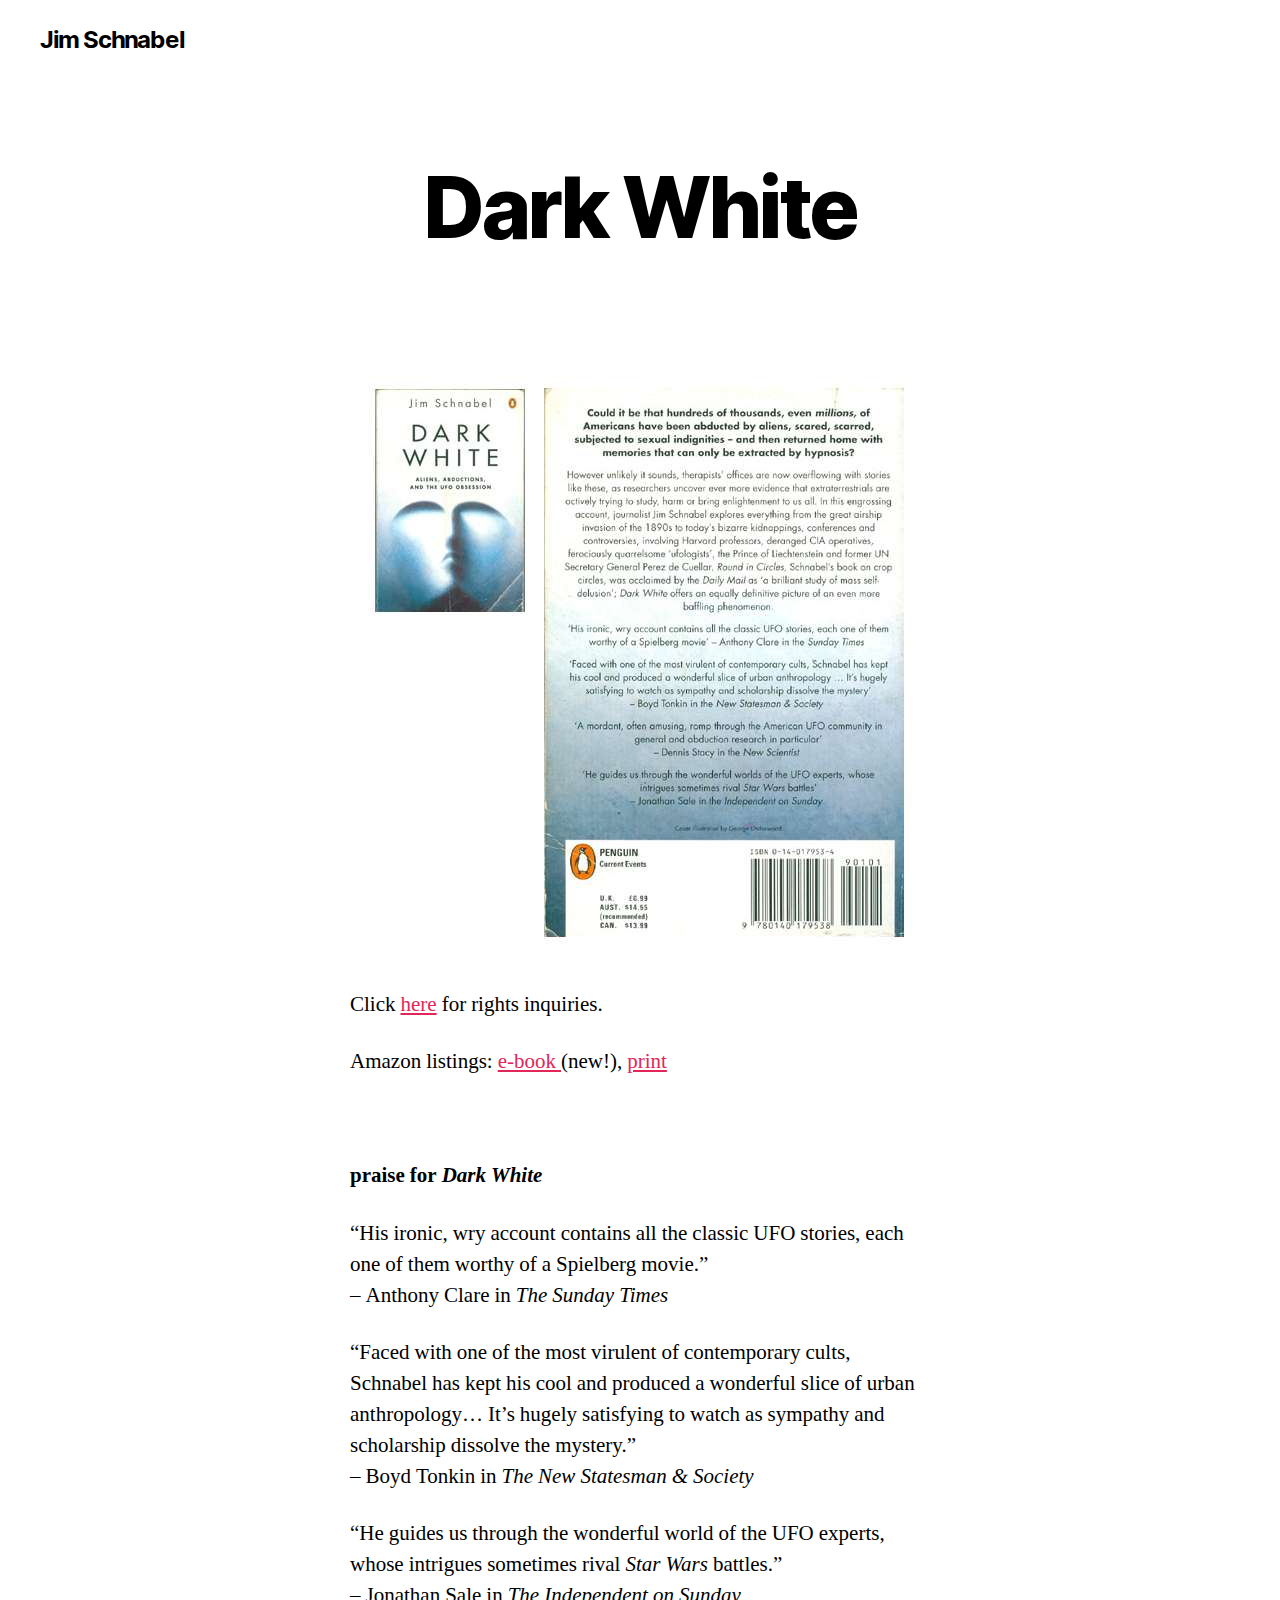
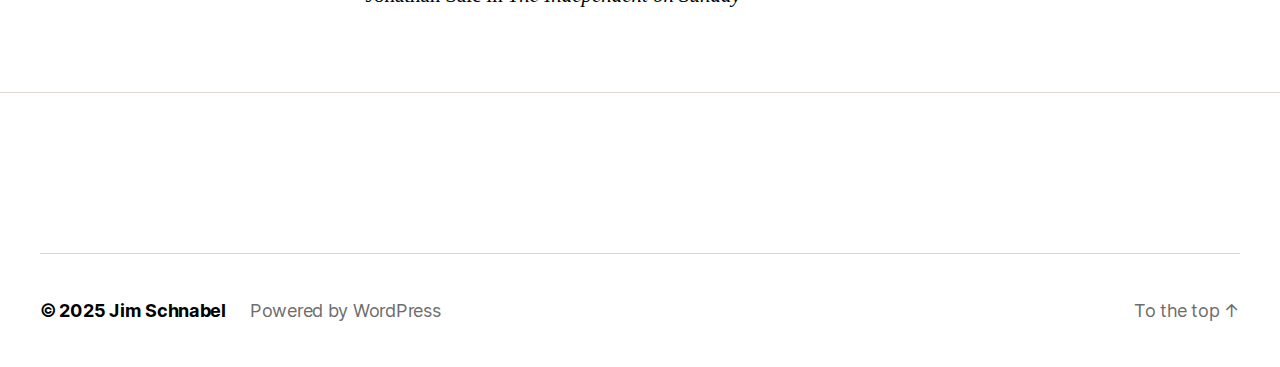
<file: dark-white/index.html>
<!DOCTYPE html>
<html class="no-js" lang="en-US">

	<head>

		<meta charset="UTF-8">
		<meta name="viewport" content="width=device-width, initial-scale=1.0">

		<link rel="profile" href="https://gmpg.org/xfn/11">

		<title>Dark White &#8211; Jim Schnabel</title>
<meta name="robots" content="max-image-preview:large">
	<style>img:is([sizes="auto" i], [sizes^="auto," i]) { contain-intrinsic-size: 3000px 1500px }</style>
	<link rel="alternate" type="application/rss+xml" title="Jim Schnabel &raquo; Feed" href="/feed/">
<link rel="alternate" type="application/rss+xml" title="Jim Schnabel &raquo; Comments Feed" href="/comments/feed/">
<script>
window._wpemojiSettings = {"baseUrl":"https:\/\/s.w.org\/images\/core\/emoji\/15.0.3\/72x72\/","ext":".png","svgUrl":"https:\/\/s.w.org\/images\/core\/emoji\/15.0.3\/svg\/","svgExt":".svg","source":{"concatemoji":"\/wp-includes\/js\/wp-emoji-release.min.js?ver=6.7.1"}};
/*! This file is auto-generated */
!function(i,n){var o,s,e;function c(e){try{var t={supportTests:e,timestamp:(new Date).valueOf()};sessionStorage.setItem(o,JSON.stringify(t))}catch(e){}}function p(e,t,n){e.clearRect(0,0,e.canvas.width,e.canvas.height),e.fillText(t,0,0);var t=new Uint32Array(e.getImageData(0,0,e.canvas.width,e.canvas.height).data),r=(e.clearRect(0,0,e.canvas.width,e.canvas.height),e.fillText(n,0,0),new Uint32Array(e.getImageData(0,0,e.canvas.width,e.canvas.height).data));return t.every(function(e,t){return e===r[t]})}function u(e,t,n){switch(t){case"flag":return n(e,"🏳️‍⚧️","🏳️​⚧️")?!1:!n(e,"🇺🇳","🇺​🇳")&&!n(e,"🏴󠁧󠁢󠁥󠁮󠁧󠁿","🏴​󠁧​󠁢​󠁥​󠁮​󠁧​󠁿");case"emoji":return!n(e,"🐦‍⬛","🐦​⬛")}return!1}function f(e,t,n){var r="undefined"!=typeof WorkerGlobalScope&&self instanceof WorkerGlobalScope?new OffscreenCanvas(300,150):i.createElement("canvas"),a=r.getContext("2d",{willReadFrequently:!0}),o=(a.textBaseline="top",a.font="600 32px Arial",{});return e.forEach(function(e){o[e]=t(a,e,n)}),o}function t(e){var t=i.createElement("script");t.src=e,t.defer=!0,i.head.appendChild(t)}"undefined"!=typeof Promise&&(o="wpEmojiSettingsSupports",s=["flag","emoji"],n.supports={everything:!0,everythingExceptFlag:!0},e=new Promise(function(e){i.addEventListener("DOMContentLoaded",e,{once:!0})}),new Promise(function(t){var n=function(){try{var e=JSON.parse(sessionStorage.getItem(o));if("object"==typeof e&&"number"==typeof e.timestamp&&(new Date).valueOf()<e.timestamp+604800&&"object"==typeof e.supportTests)return e.supportTests}catch(e){}return null}();if(!n){if("undefined"!=typeof Worker&&"undefined"!=typeof OffscreenCanvas&&"undefined"!=typeof URL&&URL.createObjectURL&&"undefined"!=typeof Blob)try{var e="postMessage("+f.toString()+"("+[JSON.stringify(s),u.toString(),p.toString()].join(",")+"));",r=new Blob([e],{type:"text/javascript"}),a=new Worker(URL.createObjectURL(r),{name:"wpTestEmojiSupports"});return void(a.onmessage=function(e){c(n=e.data),a.terminate(),t(n)})}catch(e){}c(n=f(s,u,p))}t(n)}).then(function(e){for(var t in e)n.supports[t]=e[t],n.supports.everything=n.supports.everything&&n.supports[t],"flag"!==t&&(n.supports.everythingExceptFlag=n.supports.everythingExceptFlag&&n.supports[t]);n.supports.everythingExceptFlag=n.supports.everythingExceptFlag&&!n.supports.flag,n.DOMReady=!1,n.readyCallback=function(){n.DOMReady=!0}}).then(function(){return e}).then(function(){var e;n.supports.everything||(n.readyCallback(),(e=n.source||{}).concatemoji?t(e.concatemoji):e.wpemoji&&e.twemoji&&(t(e.twemoji),t(e.wpemoji)))}))}((window,document),window._wpemojiSettings);
</script>
<style id="wp-emoji-styles-inline-css">img.wp-smiley, img.emoji {
		display: inline !important;
		border: none !important;
		box-shadow: none !important;
		height: 1em !important;
		width: 1em !important;
		margin: 0 0.07em !important;
		vertical-align: -0.1em !important;
		background: none !important;
		padding: 0 !important;
	}</style>
<link rel="stylesheet" id="wp-block-library-css" href="/wp-includes/css/dist/block-library/style.min.css?ver=6.7.1" media="all">
<style id="classic-theme-styles-inline-css">/*! This file is auto-generated */
.wp-block-button__link{color:#fff;background-color:#32373c;border-radius:9999px;box-shadow:none;text-decoration:none;padding:calc(.667em + 2px) calc(1.333em + 2px);font-size:1.125em}.wp-block-file__button{background:#32373c;color:#fff;text-decoration:none}</style>
<style id="global-styles-inline-css">:root{--wp--preset--aspect-ratio--square: 1;--wp--preset--aspect-ratio--4-3: 4/3;--wp--preset--aspect-ratio--3-4: 3/4;--wp--preset--aspect-ratio--3-2: 3/2;--wp--preset--aspect-ratio--2-3: 2/3;--wp--preset--aspect-ratio--16-9: 16/9;--wp--preset--aspect-ratio--9-16: 9/16;--wp--preset--color--black: #000000;--wp--preset--color--cyan-bluish-gray: #abb8c3;--wp--preset--color--white: #ffffff;--wp--preset--color--pale-pink: #f78da7;--wp--preset--color--vivid-red: #cf2e2e;--wp--preset--color--luminous-vivid-orange: #ff6900;--wp--preset--color--luminous-vivid-amber: #fcb900;--wp--preset--color--light-green-cyan: #7bdcb5;--wp--preset--color--vivid-green-cyan: #00d084;--wp--preset--color--pale-cyan-blue: #8ed1fc;--wp--preset--color--vivid-cyan-blue: #0693e3;--wp--preset--color--vivid-purple: #9b51e0;--wp--preset--color--accent: #e22658;--wp--preset--color--primary: #000000;--wp--preset--color--secondary: #6d6d6d;--wp--preset--color--subtle-background: #dbdbdb;--wp--preset--color--background: #ffffff;--wp--preset--gradient--vivid-cyan-blue-to-vivid-purple: linear-gradient(135deg,rgba(6,147,227,1) 0%,rgb(155,81,224) 100%);--wp--preset--gradient--light-green-cyan-to-vivid-green-cyan: linear-gradient(135deg,rgb(122,220,180) 0%,rgb(0,208,130) 100%);--wp--preset--gradient--luminous-vivid-amber-to-luminous-vivid-orange: linear-gradient(135deg,rgba(252,185,0,1) 0%,rgba(255,105,0,1) 100%);--wp--preset--gradient--luminous-vivid-orange-to-vivid-red: linear-gradient(135deg,rgba(255,105,0,1) 0%,rgb(207,46,46) 100%);--wp--preset--gradient--very-light-gray-to-cyan-bluish-gray: linear-gradient(135deg,rgb(238,238,238) 0%,rgb(169,184,195) 100%);--wp--preset--gradient--cool-to-warm-spectrum: linear-gradient(135deg,rgb(74,234,220) 0%,rgb(151,120,209) 20%,rgb(207,42,186) 40%,rgb(238,44,130) 60%,rgb(251,105,98) 80%,rgb(254,248,76) 100%);--wp--preset--gradient--blush-light-purple: linear-gradient(135deg,rgb(255,206,236) 0%,rgb(152,150,240) 100%);--wp--preset--gradient--blush-bordeaux: linear-gradient(135deg,rgb(254,205,165) 0%,rgb(254,45,45) 50%,rgb(107,0,62) 100%);--wp--preset--gradient--luminous-dusk: linear-gradient(135deg,rgb(255,203,112) 0%,rgb(199,81,192) 50%,rgb(65,88,208) 100%);--wp--preset--gradient--pale-ocean: linear-gradient(135deg,rgb(255,245,203) 0%,rgb(182,227,212) 50%,rgb(51,167,181) 100%);--wp--preset--gradient--electric-grass: linear-gradient(135deg,rgb(202,248,128) 0%,rgb(113,206,126) 100%);--wp--preset--gradient--midnight: linear-gradient(135deg,rgb(2,3,129) 0%,rgb(40,116,252) 100%);--wp--preset--font-size--small: 18px;--wp--preset--font-size--medium: 20px;--wp--preset--font-size--large: 26.25px;--wp--preset--font-size--x-large: 42px;--wp--preset--font-size--normal: 21px;--wp--preset--font-size--larger: 32px;--wp--preset--spacing--20: 0.44rem;--wp--preset--spacing--30: 0.67rem;--wp--preset--spacing--40: 1rem;--wp--preset--spacing--50: 1.5rem;--wp--preset--spacing--60: 2.25rem;--wp--preset--spacing--70: 3.38rem;--wp--preset--spacing--80: 5.06rem;--wp--preset--shadow--natural: 6px 6px 9px rgba(0, 0, 0, 0.2);--wp--preset--shadow--deep: 12px 12px 50px rgba(0, 0, 0, 0.4);--wp--preset--shadow--sharp: 6px 6px 0px rgba(0, 0, 0, 0.2);--wp--preset--shadow--outlined: 6px 6px 0px -3px rgba(255, 255, 255, 1), 6px 6px rgba(0, 0, 0, 1);--wp--preset--shadow--crisp: 6px 6px 0px rgba(0, 0, 0, 1);}:where(.is-layout-flex){gap: 0.5em;}:where(.is-layout-grid){gap: 0.5em;}body .is-layout-flex{display: flex;}.is-layout-flex{flex-wrap: wrap;align-items: center;}.is-layout-flex > :is(*, div){margin: 0;}body .is-layout-grid{display: grid;}.is-layout-grid > :is(*, div){margin: 0;}:where(.wp-block-columns.is-layout-flex){gap: 2em;}:where(.wp-block-columns.is-layout-grid){gap: 2em;}:where(.wp-block-post-template.is-layout-flex){gap: 1.25em;}:where(.wp-block-post-template.is-layout-grid){gap: 1.25em;}.has-black-color{color: var(--wp--preset--color--black) !important;}.has-cyan-bluish-gray-color{color: var(--wp--preset--color--cyan-bluish-gray) !important;}.has-white-color{color: var(--wp--preset--color--white) !important;}.has-pale-pink-color{color: var(--wp--preset--color--pale-pink) !important;}.has-vivid-red-color{color: var(--wp--preset--color--vivid-red) !important;}.has-luminous-vivid-orange-color{color: var(--wp--preset--color--luminous-vivid-orange) !important;}.has-luminous-vivid-amber-color{color: var(--wp--preset--color--luminous-vivid-amber) !important;}.has-light-green-cyan-color{color: var(--wp--preset--color--light-green-cyan) !important;}.has-vivid-green-cyan-color{color: var(--wp--preset--color--vivid-green-cyan) !important;}.has-pale-cyan-blue-color{color: var(--wp--preset--color--pale-cyan-blue) !important;}.has-vivid-cyan-blue-color{color: var(--wp--preset--color--vivid-cyan-blue) !important;}.has-vivid-purple-color{color: var(--wp--preset--color--vivid-purple) !important;}.has-black-background-color{background-color: var(--wp--preset--color--black) !important;}.has-cyan-bluish-gray-background-color{background-color: var(--wp--preset--color--cyan-bluish-gray) !important;}.has-white-background-color{background-color: var(--wp--preset--color--white) !important;}.has-pale-pink-background-color{background-color: var(--wp--preset--color--pale-pink) !important;}.has-vivid-red-background-color{background-color: var(--wp--preset--color--vivid-red) !important;}.has-luminous-vivid-orange-background-color{background-color: var(--wp--preset--color--luminous-vivid-orange) !important;}.has-luminous-vivid-amber-background-color{background-color: var(--wp--preset--color--luminous-vivid-amber) !important;}.has-light-green-cyan-background-color{background-color: var(--wp--preset--color--light-green-cyan) !important;}.has-vivid-green-cyan-background-color{background-color: var(--wp--preset--color--vivid-green-cyan) !important;}.has-pale-cyan-blue-background-color{background-color: var(--wp--preset--color--pale-cyan-blue) !important;}.has-vivid-cyan-blue-background-color{background-color: var(--wp--preset--color--vivid-cyan-blue) !important;}.has-vivid-purple-background-color{background-color: var(--wp--preset--color--vivid-purple) !important;}.has-black-border-color{border-color: var(--wp--preset--color--black) !important;}.has-cyan-bluish-gray-border-color{border-color: var(--wp--preset--color--cyan-bluish-gray) !important;}.has-white-border-color{border-color: var(--wp--preset--color--white) !important;}.has-pale-pink-border-color{border-color: var(--wp--preset--color--pale-pink) !important;}.has-vivid-red-border-color{border-color: var(--wp--preset--color--vivid-red) !important;}.has-luminous-vivid-orange-border-color{border-color: var(--wp--preset--color--luminous-vivid-orange) !important;}.has-luminous-vivid-amber-border-color{border-color: var(--wp--preset--color--luminous-vivid-amber) !important;}.has-light-green-cyan-border-color{border-color: var(--wp--preset--color--light-green-cyan) !important;}.has-vivid-green-cyan-border-color{border-color: var(--wp--preset--color--vivid-green-cyan) !important;}.has-pale-cyan-blue-border-color{border-color: var(--wp--preset--color--pale-cyan-blue) !important;}.has-vivid-cyan-blue-border-color{border-color: var(--wp--preset--color--vivid-cyan-blue) !important;}.has-vivid-purple-border-color{border-color: var(--wp--preset--color--vivid-purple) !important;}.has-vivid-cyan-blue-to-vivid-purple-gradient-background{background: var(--wp--preset--gradient--vivid-cyan-blue-to-vivid-purple) !important;}.has-light-green-cyan-to-vivid-green-cyan-gradient-background{background: var(--wp--preset--gradient--light-green-cyan-to-vivid-green-cyan) !important;}.has-luminous-vivid-amber-to-luminous-vivid-orange-gradient-background{background: var(--wp--preset--gradient--luminous-vivid-amber-to-luminous-vivid-orange) !important;}.has-luminous-vivid-orange-to-vivid-red-gradient-background{background: var(--wp--preset--gradient--luminous-vivid-orange-to-vivid-red) !important;}.has-very-light-gray-to-cyan-bluish-gray-gradient-background{background: var(--wp--preset--gradient--very-light-gray-to-cyan-bluish-gray) !important;}.has-cool-to-warm-spectrum-gradient-background{background: var(--wp--preset--gradient--cool-to-warm-spectrum) !important;}.has-blush-light-purple-gradient-background{background: var(--wp--preset--gradient--blush-light-purple) !important;}.has-blush-bordeaux-gradient-background{background: var(--wp--preset--gradient--blush-bordeaux) !important;}.has-luminous-dusk-gradient-background{background: var(--wp--preset--gradient--luminous-dusk) !important;}.has-pale-ocean-gradient-background{background: var(--wp--preset--gradient--pale-ocean) !important;}.has-electric-grass-gradient-background{background: var(--wp--preset--gradient--electric-grass) !important;}.has-midnight-gradient-background{background: var(--wp--preset--gradient--midnight) !important;}.has-small-font-size{font-size: var(--wp--preset--font-size--small) !important;}.has-medium-font-size{font-size: var(--wp--preset--font-size--medium) !important;}.has-large-font-size{font-size: var(--wp--preset--font-size--large) !important;}.has-x-large-font-size{font-size: var(--wp--preset--font-size--x-large) !important;}
:where(.wp-block-post-template.is-layout-flex){gap: 1.25em;}:where(.wp-block-post-template.is-layout-grid){gap: 1.25em;}
:where(.wp-block-columns.is-layout-flex){gap: 2em;}:where(.wp-block-columns.is-layout-grid){gap: 2em;}
:root :where(.wp-block-pullquote){font-size: 1.5em;line-height: 1.6;}</style>
<link rel="stylesheet" id="twentytwenty-style-css" href="/wp-content/themes/twentytwenty/style.css?ver=2.8" media="all">
<style id="twentytwenty-style-inline-css">.color-accent,.color-accent-hover:hover,.color-accent-hover:focus,:root .has-accent-color,.has-drop-cap:not(:focus):first-letter,.wp-block-button.is-style-outline,a { color: #e22658; }blockquote,.border-color-accent,.border-color-accent-hover:hover,.border-color-accent-hover:focus { border-color: #e22658; }button,.button,.faux-button,.wp-block-button__link,.wp-block-file .wp-block-file__button,input[type="button"],input[type="reset"],input[type="submit"],.bg-accent,.bg-accent-hover:hover,.bg-accent-hover:focus,:root .has-accent-background-color,.comment-reply-link { background-color: #e22658; }.fill-children-accent,.fill-children-accent * { fill: #e22658; }:root .has-background-color,button,.button,.faux-button,.wp-block-button__link,.wp-block-file__button,input[type="button"],input[type="reset"],input[type="submit"],.wp-block-button,.comment-reply-link,.has-background.has-primary-background-color:not(.has-text-color),.has-background.has-primary-background-color *:not(.has-text-color),.has-background.has-accent-background-color:not(.has-text-color),.has-background.has-accent-background-color *:not(.has-text-color) { color: #ffffff; }:root .has-background-background-color { background-color: #ffffff; }body,.entry-title a,:root .has-primary-color { color: #000000; }:root .has-primary-background-color { background-color: #000000; }cite,figcaption,.wp-caption-text,.post-meta,.entry-content .wp-block-archives li,.entry-content .wp-block-categories li,.entry-content .wp-block-latest-posts li,.wp-block-latest-comments__comment-date,.wp-block-latest-posts__post-date,.wp-block-embed figcaption,.wp-block-image figcaption,.wp-block-pullquote cite,.comment-metadata,.comment-respond .comment-notes,.comment-respond .logged-in-as,.pagination .dots,.entry-content hr:not(.has-background),hr.styled-separator,:root .has-secondary-color { color: #6d6d6d; }:root .has-secondary-background-color { background-color: #6d6d6d; }pre,fieldset,input,textarea,table,table *,hr { border-color: #dbdbdb; }caption,code,code,kbd,samp,.wp-block-table.is-style-stripes tbody tr:nth-child(odd),:root .has-subtle-background-background-color { background-color: #dbdbdb; }.wp-block-table.is-style-stripes { border-bottom-color: #dbdbdb; }.wp-block-latest-posts.is-grid li { border-top-color: #dbdbdb; }:root .has-subtle-background-color { color: #dbdbdb; }body:not(.overlay-header) .primary-menu > li > a,body:not(.overlay-header) .primary-menu > li > .icon,.modal-menu a,.footer-menu a, .footer-widgets a:where(:not(.wp-block-button__link)),#site-footer .wp-block-button.is-style-outline,.wp-block-pullquote:before,.singular:not(.overlay-header) .entry-header a,.archive-header a,.header-footer-group .color-accent,.header-footer-group .color-accent-hover:hover { color: #cd2653; }.social-icons a,#site-footer button:not(.toggle),#site-footer .button,#site-footer .faux-button,#site-footer .wp-block-button__link,#site-footer .wp-block-file__button,#site-footer input[type="button"],#site-footer input[type="reset"],#site-footer input[type="submit"] { background-color: #cd2653; }.header-footer-group,body:not(.overlay-header) #site-header .toggle,.menu-modal .toggle { color: #000000; }body:not(.overlay-header) .primary-menu ul { background-color: #000000; }body:not(.overlay-header) .primary-menu > li > ul:after { border-bottom-color: #000000; }body:not(.overlay-header) .primary-menu ul ul:after { border-left-color: #000000; }.site-description,body:not(.overlay-header) .toggle-inner .toggle-text,.widget .post-date,.widget .rss-date,.widget_archive li,.widget_categories li,.widget cite,.widget_pages li,.widget_meta li,.widget_nav_menu li,.powered-by-wordpress,.footer-credits .privacy-policy,.to-the-top,.singular .entry-header .post-meta,.singular:not(.overlay-header) .entry-header .post-meta a { color: #6d6d6d; }.header-footer-group pre,.header-footer-group fieldset,.header-footer-group input,.header-footer-group textarea,.header-footer-group table,.header-footer-group table *,.footer-nav-widgets-wrapper,#site-footer,.menu-modal nav *,.footer-widgets-outer-wrapper,.footer-top { border-color: #dcd7ca; }.header-footer-group table caption,body:not(.overlay-header) .header-inner .toggle-wrapper::before { background-color: #dcd7ca; }</style>
<link rel="stylesheet" id="twentytwenty-fonts-css" href="/wp-content/themes/twentytwenty/assets/css/font-inter.css?ver=2.8" media="all">
<link rel="stylesheet" id="twentytwenty-print-style-css" href="/wp-content/themes/twentytwenty/print.css?ver=2.8" media="print">
<script src="/wp-content/themes/twentytwenty/assets/js/index.js?ver=2.8" id="twentytwenty-js-js" defer data-wp-strategy="defer"></script>
<link rel="https://api.w.org/" href="/wp-json/">
<link rel="alternate" title="JSON" type="application/json" href="/wp-json/wp/v2/pages/222">
<link rel="EditURI" type="application/rsd+xml" title="RSD" href="/xmlrpc.php?rsd">
<meta name="generator" content="WordPress 6.7.1">
<link rel="canonical" href="/dark-white/">
<link rel="shortlink" href="/?p=222">
<link rel="alternate" title="oEmbed (JSON)" type="application/json+oembed" href="/wp-json/oembed/1.0/embed?url=http%3A%2F%2F%2Fdark-white%2F">
<link rel="alternate" title="oEmbed (XML)" type="text/xml+oembed" href="/wp-json/oembed/1.0/embed?url=http%3A%2F%2F%2Fdark-white%2F#038;format=xml">
	<script>document.documentElement.className = document.documentElement.className.replace( 'no-js', 'js' );</script>
	<style id="custom-background-css">body.custom-background { background-color: #ffffff; }</style>
	<link rel="icon" href="/wp-content/uploads/js-hed-1-icon-150x150.jpg" sizes="32x32">
<link rel="icon" href="/wp-content/uploads/js-hed-1-icon.jpg" sizes="192x192">
<link rel="apple-touch-icon" href="/wp-content/uploads/js-hed-1-icon.jpg">
<meta name="msapplication-TileImage" content="/wp-content/uploads/js-hed-1-icon.jpg">

	</head>

	<body class="page-template-default page page-id-222 custom-background wp-embed-responsive singular missing-post-thumbnail has-no-pagination not-showing-comments hide-avatars footer-top-visible reduced-spacing">

		<a class="skip-link screen-reader-text" href="#site-content">Skip to the content</a>
		<header id="site-header" class="header-footer-group">

			<div class="header-inner section-inner">

				<div class="header-titles-wrapper">

					
					<div class="header-titles">

						<div class="site-title faux-heading"><a href="/">Jim Schnabel</a></div>
					</div>
<!-- .header-titles -->

					<button class="toggle nav-toggle mobile-nav-toggle" data-toggle-target=".menu-modal" data-toggle-body-class="showing-menu-modal" aria-expanded="false" data-set-focus=".close-nav-toggle">
						<span class="toggle-inner">
							<span class="toggle-icon">
								<svg class="svg-icon" aria-hidden="true" role="img" focusable="false" xmlns="http://www.w3.org/2000/svg" width="26" height="7" viewbox="0 0 26 7"><path fill-rule="evenodd" d="M332.5,45 C330.567003,45 329,43.4329966 329,41.5 C329,39.5670034 330.567003,38 332.5,38 C334.432997,38 336,39.5670034 336,41.5 C336,43.4329966 334.432997,45 332.5,45 Z M342,45 C340.067003,45 338.5,43.4329966 338.5,41.5 C338.5,39.5670034 340.067003,38 342,38 C343.932997,38 345.5,39.5670034 345.5,41.5 C345.5,43.4329966 343.932997,45 342,45 Z M351.5,45 C349.567003,45 348,43.4329966 348,41.5 C348,39.5670034 349.567003,38 351.5,38 C353.432997,38 355,39.5670034 355,41.5 C355,43.4329966 353.432997,45 351.5,45 Z" transform="translate(-329 -38)"></path></svg>							</span>
							<span class="toggle-text">Menu</span>
						</span>
					</button><!-- .nav-toggle -->

				</div>
<!-- .header-titles-wrapper -->

				<div class="header-navigation-wrapper">

					
							<nav class="primary-menu-wrapper" aria-label="Horizontal">

								<ul class="primary-menu reset-list-style">

								
								</ul>

							</nav><!-- .primary-menu-wrapper -->

						
				</div>
<!-- .header-navigation-wrapper -->

			</div>
<!-- .header-inner -->

			
		</header><!-- #site-header -->

		
<div class="menu-modal cover-modal header-footer-group" data-modal-target-string=".menu-modal">

	<div class="menu-modal-inner modal-inner">

		<div class="menu-wrapper section-inner">

			<div class="menu-top">

				<button class="toggle close-nav-toggle fill-children-current-color" data-toggle-target=".menu-modal" data-toggle-body-class="showing-menu-modal" data-set-focus=".menu-modal">
					<span class="toggle-text">Close Menu</span>
					<svg class="svg-icon" aria-hidden="true" role="img" focusable="false" xmlns="http://www.w3.org/2000/svg" width="16" height="16" viewbox="0 0 16 16"><polygon fill="" fill-rule="evenodd" points="6.852 7.649 .399 1.195 1.445 .149 7.899 6.602 14.352 .149 15.399 1.195 8.945 7.649 15.399 14.102 14.352 15.149 7.899 8.695 1.445 15.149 .399 14.102"></polygon></svg>				</button><!-- .nav-toggle -->

				
					<nav class="mobile-menu" aria-label="Mobile">

						<ul class="modal-menu reset-list-style">

						
						</ul>

					</nav>

					
			</div>
<!-- .menu-top -->

			<div class="menu-bottom">

				
			</div>
<!-- .menu-bottom -->

		</div>
<!-- .menu-wrapper -->

	</div>
<!-- .menu-modal-inner -->

</div>
<!-- .menu-modal -->

<main id="site-content">

	
<article class="post-222 page type-page status-publish hentry" id="post-222">

	
<header class="entry-header has-text-align-center header-footer-group">

	<div class="entry-header-inner section-inner medium">

		<h1 class="entry-title">Dark White</h1>
	</div>
<!-- .entry-header-inner -->

</header><!-- .entry-header -->

	<div class="post-inner thin ">

		<div class="entry-content">

			<p><a href="/wp-content/uploads/2010/12/dark-white.jpg"><img fetchpriority="high" decoding="async" class="aligncenter size-full wp-image-223" title="dark-white" src="/wp-content/uploads/2010/12/dark-white.jpg" alt="" width="544" height="574" srcset="/wp-content/uploads/2010/12/dark-white.jpg 544w, /wp-content/uploads/2010/12/dark-white-284x300.jpg 284w, /wp-content/uploads/2010/12/dark-white-305x321.jpg 305w" sizes="(max-width: 544px) 100vw, 544px"></a></p>
<p>Click <a href="/rights/">here</a> for rights inquiries.</p>
<p>Amazon listings: <a href="http://www.amazon.com/Dark-White-aliens-abductions-obsession-ebook/dp/B00REARPP2/">e-book </a>(new!), <a href="https://www.amazon.com/Dark-White-Aliens-Abductions-Obsession/dp/0140179534/">print</a></p>
<p>&nbsp;</p>
<p><strong>praise for </strong><em><strong>Dark White</strong></em></p>
<p>“His ironic, wry account contains all the classic UFO stories, each one of them worthy of a Spielberg movie.”<br>
&#8211; Anthony Clare in <em>The Sunday Times</em></p>
<p>“Faced with one of the most virulent of contemporary cults, Schnabel has kept his cool and produced a wonderful slice of urban anthropology… It’s hugely satisfying to watch as sympathy and scholarship dissolve the mystery.”<br>
&#8211; Boyd Tonkin in <em>The New Statesman &amp; Society</em></p>
<p>“He guides us through the wonderful world of the UFO experts, whose intrigues sometimes rival <em>Star Wars</em> battles.”<br>
&#8211; Jonathan Sale in <em>The Independent on Sunday</em></p>

		</div>
<!-- .entry-content -->

	</div>
<!-- .post-inner -->

	<div class="section-inner">
		
	</div>
<!-- .section-inner -->

	
</article><!-- .post -->

</main><!-- #site-content -->


	<div class="footer-nav-widgets-wrapper header-footer-group">

		<div class="footer-inner section-inner">

			
			
				<aside class="footer-widgets-outer-wrapper">

					<div class="footer-widgets-wrapper">

						
							<div class="footer-widgets column-one grid-item">
								<div class="widget_text widget widget_custom_html"><div class="widget_text widget-content"><div class="textwidget custom-html-widget"></div></div></div>							</div>

						
						
					</div>
<!-- .footer-widgets-wrapper -->

				</aside><!-- .footer-widgets-outer-wrapper -->

			
		</div>
<!-- .footer-inner -->

	</div>
<!-- .footer-nav-widgets-wrapper -->

	
			<footer id="site-footer" class="header-footer-group">

				<div class="section-inner">

					<div class="footer-credits">

						<p class="footer-copyright">&copy;
							2025							<a href="/">Jim Schnabel</a>
						</p>
<!-- .footer-copyright -->

						
						<p class="powered-by-wordpress">
							<a href="https://wordpress.org/">
								Powered by WordPress							</a>
						</p>
<!-- .powered-by-wordpress -->

					</div>
<!-- .footer-credits -->

					<a class="to-the-top" href="#site-header">
						<span class="to-the-top-long">
							To the top <span class="arrow" aria-hidden="true">&uarr;</span>						</span><!-- .to-the-top-long -->
						<span class="to-the-top-short">
							Up <span class="arrow" aria-hidden="true">&uarr;</span>						</span><!-- .to-the-top-short -->
					</a><!-- .to-the-top -->

				</div>
<!-- .section-inner -->

			</footer><!-- #site-footer -->

		
	</body>
</html>
</file>
<file: wp-content/themes/twentytwenty/style.css>
/*
Theme Name: Twenty Twenty
Text Domain: twentytwenty
Version: 2.8
Tested up to: 6.7
Requires at least: 4.7
Requires PHP: 5.2.4
Description: Our default theme for 2020 is designed to take full advantage of the flexibility of the block editor. Organizations and businesses have the ability to create dynamic landing pages with endless layouts using the group and column blocks. The centered content column and fine-tuned typography also makes it perfect for traditional blogs. Complete editor styles give you a good idea of what your content will look like, even before you publish. You can give your site a personal touch by changing the background colors and the accent color in the Customizer. The colors of all elements on your site are automatically calculated based on the colors you pick, ensuring a high, accessible color contrast for your visitors.
Tags: blog, one-column, custom-background, custom-colors, custom-logo, custom-menu, editor-style, featured-images, footer-widgets, full-width-template, rtl-language-support, sticky-post, theme-options, threaded-comments, translation-ready, block-patterns, block-styles, wide-blocks, accessibility-ready
Author: the WordPress team
Author URI: https://wordpress.org/
Theme URI: https://wordpress.org/themes/twentytwenty/
License: GNU General Public License v2 or later
License URI: http://www.gnu.org/licenses/gpl-2.0.html

All files, unless otherwise stated, are released under the GNU General Public
License version 2.0 (http://www.gnu.org/licenses/gpl-2.0.html)

This theme, like WordPress, is licensed under the GPL.
Use it to make something cool, have fun, and share what you've learned
with others.
*/

/*--------------------------------------------------------------
>>> TABLE OF CONTENTS:
----------------------------------------------------------------

	0. 	CSS Reset
	1. 	Document Setup
	2. 	Element Base
	3. 	Helper Classes
	4. 	Site Header
	5. 	Menu Modal
	6. 	Search Modal
	7. 	Page Templates
		a. 	Template: Cover Template
		c. 	Template: Full Width
	8.  Post: Archive
	9.  Post: Single
	10. Blocks
	11. Entry Content
	12. Comments
	13. Site Pagination
	14. Error 404
	15. Widgets
	16. Site Footer
	17. Media Queries

----------------------------------------------------------------------------- */


/* -------------------------------------------------------------------------- */

/*	0. CSS Reset
/* -------------------------------------------------------------------------- */


html,
body {
	border: none;
	margin: 0;
	padding: 0;
}

h1,
h2,
h3,
h4,
h5,
h6,
p,
blockquote,
address,
big,
cite,
code,
em,
font,
img,
small,
strike,
sub,
sup,
li,
ol,
ul,
fieldset,
form,
label,
legend,
button,
table,
caption,
tr,
th,
td {
	border: none;
	font-size: inherit;
	line-height: inherit;
	margin: 0;
	padding: 0;
	text-align: inherit;
}

blockquote::before,
blockquote::after {
	content: "";
}


/* -------------------------------------------------------------------------- */

/*	1. Document Setup
/* -------------------------------------------------------------------------- */


html {
	font-size: 62.5%; /* 1rem = 10px */
	scroll-behavior: smooth;
}

@media (prefers-reduced-motion: reduce) {
	html {
		scroll-behavior: auto;
	}
}

body {
	background: #f5efe0;
	box-sizing: border-box;
	color: #000;
	font-family: -apple-system, BlinkMacSystemFont, "Helvetica Neue", Helvetica, sans-serif;
	font-size: 1.8rem;
	letter-spacing: -0.015em;
	text-align: left;
}

@supports ( font-variation-settings: normal ) {

	body {
		font-family: "Inter var", -apple-system, BlinkMacSystemFont, "Helvetica Neue", Helvetica, sans-serif;
	}
}

*,
*::before,
*::after {
	box-sizing: inherit;
	-webkit-font-smoothing: antialiased;
	word-break: break-word;
	word-wrap: break-word;
}

#site-content {
	overflow: hidden;
}


/* Clearing ---------------------------------- */

.group::after,
.entry-content::after {
	clear: both;
	content: "";
	display: block;
}


/* Base Transitions -------------------------- */

a,
path {
	transition: all 0.15s linear;
}


/* Screen Reader Text ------------------------ */

.screen-reader-text {
	border: 0;
	clip: rect(1px, 1px, 1px, 1px);
	-webkit-clip-path: inset(50%);
	clip-path: inset(50%);
	height: 1px;
	margin: -1px;
	overflow: hidden;
	padding: 0;
	position: absolute !important;
	width: 1px;
	word-wrap: normal !important;
	word-break: normal;
}

.screen-reader-text:focus {
	background-color: #f1f1f1;
	border-radius: 3px;
	box-shadow: 0 0 2px 2px rgba(0, 0, 0, 0.6);
	clip: auto !important;
	-webkit-clip-path: none;
	clip-path: none;
	color: #21759b;
	display: block;
	font-size: 0.875rem;
	font-weight: 700;
	height: auto;
	right: 5px;
	line-height: normal;
	padding: 15px 23px 14px;
	text-decoration: none;
	top: 5px;
	width: auto;
	z-index: 100000;
}


/* Skip Link --------------------------------- */

.skip-link {
	left: -9999rem;
	top: 2.5rem;
	z-index: 999999999;
	text-decoration: underline;
}

.skip-link:focus {
	display: block;
	left: 6px;
	top: 7px;
	font-size: 14px;
	font-weight: 600;
	text-decoration: none;
	line-height: normal;
	padding: 15px 23px 14px;
	z-index: 100000;
	right: auto;
}


/* Fonts ------------------------------------- */

/*
 * Chrome renders extra-wide   characters for the Hoefler Text font.
 * This results in a jumping cursor when typing in both the classic editor and
 * block editor. The following font-face override fixes the issue by manually
 * inserting a custom font that includes just a Hoefler Text space replacement
 * for that character instead.
 */
@font-face {
	font-family: NonBreakingSpaceOverride;
	src: url([data-uri]) format("woff2"), url([data-uri]) format("woff");
}

/* ----------------------------------------------
Inter variable font. Usage:

@supports (font-variation-settings: normal) {
	html { font-family: 'Inter var', sans-serif; }
}
---------------------------------------------- */

@font-face {
	font-family: "Inter var";
	font-weight: 100 900; /* stylelint-disable-line font-weight-notation */
	font-style: normal;
	font-display: swap;
	src: url(/wp-content/themes/twentytwenty/assets/fonts/inter/Inter-upright-var.woff2) format("woff2");
}

@font-face {
	font-family: "Inter var";
	font-weight: 100 900; /* stylelint-disable-line font-weight-notation */
	font-style: italic;
	font-display: swap;
	src: url(/wp-content/themes/twentytwenty/assets/fonts/inter/Inter-italic-var.woff2) format("woff2");
}


/* Accessibility Settings -------------------- */

@media ( prefers-reduced-motion: reduce ) {

	* {
		animation-duration: 0s !important;
		transition-duration: 0s !important;
	}
}


/* -------------------------------------------------------------------------- */

/*	2. Element Base
/* ---------------------------------------------*---------------------------- */


main {
	display: block;
}

h1,
h2,
h3,
h4,
h5,
h6,
.faux-heading {
	font-feature-settings: "lnum";
	font-variant-numeric: lining-nums;
	font-weight: 700;
	letter-spacing: -0.0415625em;
	line-height: 1.25;
	margin: 3.5rem 0 2rem;
}

h1,
.heading-size-1 {
	font-size: 3.6rem;
	font-weight: 800;
	line-height: 1.138888889;
}

h2,
.heading-size-2 {
	font-size: 3.2rem;
}

h3,
.heading-size-3 {
	font-size: 2.8rem;
}

h4,
.heading-size-4 {
	font-size: 2.4rem;
}

h5,
.heading-size-5 {
	font-size: 2.1rem;
}

h6,
.heading-size-6 {
	font-size: 1.6rem;
	letter-spacing: 0.03125em;
	text-transform: uppercase;
}

p {
	line-height: 1.5;
	margin: 0 0 1em 0;
}

em,
i,
q,
dfn {
	font-style: italic;
}

em em,
em i,
i em,
i i,
cite em,
cite i {
	font-weight: bolder;
}

big {
	font-size: 1.2em;
}

small {
	font-size: 0.75em;
}

b,
strong {
	font-weight: 700;
}

ins {
	text-decoration: underline;
}

sub,
sup {
	font-size: 75%;
	line-height: 0;
	position: relative;
	vertical-align: baseline;
}

sup {
	top: -0.5em;
}

sub {
	bottom: -0.25em;
}

abbr,
acronym {
	cursor: help;
}

address {
	line-height: 1.5;
	margin: 0 0 2rem 0;
}

hr {
	border-style: solid;
	border-width: 0.1rem 0 0 0;
	border-color: #dcd7ca;
	margin: 4rem 0;
}

.entry-content hr,
hr.styled-separator {
	background: linear-gradient(to left, currentColor calc(50% - 16px), transparent calc(50% - 16px), transparent calc(50% + 16px), currentColor calc(50% + 16px));
	background-color: transparent !important;
	border: none;
	height: 0.1rem;
	overflow: visible;
	position: relative;
}

.entry-content hr:not(.has-background),
hr.styled-separator {
	color: #6d6d6d;
}

.entry-content hr::before,
.entry-content hr::after,
hr.styled-separator::before,
hr.styled-separator::after {
	background: currentColor;
	content: "";
	display: block;
	height: 1.6rem;
	position: absolute;
	top: calc(50% - 0.8rem);
	transform: rotate(22.5deg);
	width: 0.1rem;
}

.entry-content hr::before,
hr.styled-separator::before {
	left: calc(50% - 0.5rem);
}

.entry-content hr::after,
hr.styled-separator::after {
	right: calc(50% - 0.5rem);
}

a {
	color: #cd2653;
	text-decoration: underline;
}

a:hover,
a:focus {
	text-decoration: none;
}


/* Lists ------------------------------------- */

ul,
ol {
	margin: 0 0 3rem 3rem;
}

ul {
	list-style: disc;
}

ul ul {
	list-style: circle;
}

ul ul ul {
	list-style: square;
}

ol {
	list-style: decimal;
}

ol ol {
	list-style: lower-alpha;
}

ol ol ol {
	list-style: lower-roman;
}

li {
	line-height: 1.5;
	margin: 0.5rem 0 0 2rem;
}

li > ul,
li > ol {
	margin: 1rem 0 0 2rem;
}

.reset-list-style,
.reset-list-style ul,
.reset-list-style ol {
	list-style: none;
	margin: 0;
}

.reset-list-style li {
	margin: 0;
}

dt,
dd {
	line-height: 1.5;
}

dt {
	font-weight: 700;
}

dt + dd {
	margin-top: 0.5rem;
}

dd + dt {
	margin-top: 1.5rem;
}


/* Quotes ------------------------------------ */

blockquote {
	border-color: #cd2653;
	border-style: solid;

	/*rtl:ignore*/
	border-width: 0 0 0 0.2rem;
	color: inherit;
	font-size: 1em;
	margin: 4rem 0;

	/*rtl:ignore*/
	padding: 0.5rem 0 0.5rem 2rem;
}

cite {
	color: #6d6d6d;
	font-size: 1.4rem;
	font-style: normal;
	font-weight: 600;
	line-height: 1.25;
}

blockquote cite {
	display: block;
	margin: 2rem 0 0 0;
}

blockquote p:last-child {
	margin: 0;
}


/* Code -------------------------------------- */

code,
kbd,
pre,
samp {
	font-family: monospace;
	font-size: 0.9em;
	padding: 0.4rem 0.6rem;
}

code,
kbd,
samp {
	background: rgba(0, 0, 0, 0.075);
	border-radius: 0.2rem;
}

pre {
	border: 0.1rem solid #dcd7ca;
	line-height: 1.5;
	margin: 4rem 0;
	overflow: auto;
	padding: 3rem 2rem;
	text-align: left;
}

pre code {
	background: transparent;
	font-size: 1em;
	padding: 0;
}

.entry-content > code {
	display: block;
}

/* Media ------------------------------------- */

figure {
	display: block;
	margin: 0;
}

iframe {
	display: block;
	max-width: 100%;
}

video {
	display: block;
}

svg,
img,
embed,
object {
	display: block;
	height: auto;
	max-width: 100%;
}

figcaption,
.wp-caption-text {
	color: #6d6d6d;
	display: block;
	font-size: 1.5rem;
	font-weight: 500;
	line-height: 1.2;
	margin-top: 1.5rem;
}

figcaption a,
.wp-caption-text a {
	color: inherit;
}

blockquote.instagram-media,
iframe.instagram-media {
	margin: auto !important;
}


/* GALLERIES */

.gallery {
	display: flex;
	flex-wrap: wrap;
	margin: 3em 0 3em -0.8em;
	width: calc(100% + 1.6em);
}

.gallery-item {
	margin: 0.8em 0;
	padding: 0 0.8em;
	width: 100%;
}

.gallery-caption {
	display: block;
	margin-top: 0.8em;
}


/* Inputs ------------------------------------ */

fieldset {
	border: 0.2rem solid #dcd7ca;
	padding: 2rem;
}

legend {
	font-size: 0.85em;
	font-weight: 700;
	padding: 0 1rem;
}

label {
	display: block;
	font-size: 1.6rem;
	font-weight: 400;
	margin: 0 0 0.5rem 0;
}

label.inline,
input[type="checkbox"] + label {
	display: inline;
	font-weight: 400;
	margin-left: 0.5rem;
}

input[type="checkbox"] {
	-webkit-appearance: none;
	-moz-appearance: none;
	position: relative;
	top: 2px;
	display: inline-block;
	margin: 0;
	width: 1.5rem;
	min-width: 1.5rem;
	height: 1.5rem;
	background: #fff;
	border-radius: 0;
	border-style: solid;
	border-width: 0.1rem;
	border-color: #dcd7ca;
	box-shadow: none;
	cursor: pointer;
}

input[type="checkbox"]:checked::before {
	/* Use the "Yes" SVG Dashicon */
	content: url("data:image/svg+xml;utf8,%3Csvg%20xmlns%3D%27http%3A%2F%2Fwww.w3.org%2F2000%2Fsvg%27%20viewBox%3D%270%200%2020%2020%27%3E%3Cpath%20d%3D%27M14.83%204.89l1.34.94-5.81%208.38H9.02L5.78%209.67l1.34-1.25%202.57%202.4z%27%20fill%3D%27%23000000%27%2F%3E%3C%2Fsvg%3E");
	position: absolute;
	display: inline-block;
	margin: -0.1875rem 0 0 -0.25rem;
	height: 1.75rem;
	width: 1.75rem;
}

input,
textarea,
button,
.button,
.faux-button,
.wp-block-button__link,
.wp-block-file__button {
	font-family: -apple-system, BlinkMacSystemFont, "Helvetica Neue", Helvetica, sans-serif;
	line-height: 1;
}

@supports ( font-variation-settings: normal ) {

	input,
	textarea,
	button,
	.button,
	.faux-button,
	.faux-button.more-link,
	.wp-block-button__link,
	.wp-block-file__button {
		font-family: "Inter var", -apple-system, BlinkMacSystemFont, "Helvetica Neue", Helvetica, sans-serif;
	}
}

input,
textarea {
	border-color: #dcd7ca;
	color: #000;
}

code,
input[type="url"],
input[type="email"],
input[type="tel"] {

	/*rtl:ignore*/
	direction: ltr;
}

input[type="text"],
input[type="password"],
input[type="email"],
input[type="url"],
input[type="date"],
input[type="month"],
input[type="time"],
input[type="datetime"],
input[type="datetime-local"],
input[type="week"],
input[type="number"],
input[type="search"],
input[type="tel"],
input[type="color"],
textarea {
	-webkit-appearance: none;
	-moz-appearance: none;
	background: #fff;
	border-radius: 0;
	border-style: solid;
	border-width: 0.1rem;
	box-shadow: none;
	display: block;
	font-size: 1.6rem;
	letter-spacing: -0.015em;
	margin: 0;
	max-width: 100%;
	padding: 1.5rem 1.8rem;
	width: 100%;
}

input[type="number"] {
	padding-right: 0.5rem;
}

select {
	font-size: 1em;
}

textarea {
	height: 12rem;
	line-height: 1.5;
	width: 100%;
}

input::-webkit-input-placeholder {
	line-height: normal;
}

input:-ms-input-placeholder {
	line-height: normal;
}

input::-moz-placeholder {
	line-height: revert; /* Reset to the value from the user-agent stylesheet. */
}

input[type="search"]::-webkit-search-decoration,
input[type="search"]::-webkit-search-cancel-button,
input[type="search"]::-webkit-search-results-button,
input[type="search"]::-webkit-search-results-decoration {
	display: none;
}

button,
.button,
.faux-button,
.wp-block-button__link,
.wp-block-file .wp-block-file__button,
input[type="button"],
input[type="reset"],
input[type="submit"] {
	-webkit-appearance: none;
	-moz-appearance: none;
	background: #cd2653;
	border: none;
	border-radius: 0;
	color: #fff;
	cursor: pointer;
	display: inline-block;
	font-size: 1.5rem;
	font-weight: 600;
	letter-spacing: 0.0333em;
	line-height: 1.25;
	margin: 0;
	opacity: 1;
	padding: 1.1em 1.44em;
	text-align: center;
	text-decoration: none;
	text-transform: uppercase;
	transition: opacity 0.15s linear;
}

button:focus,
button:hover,
.button:focus,
.button:hover,
.faux-button:focus,
.faux-button:hover,
.wp-block-button .wp-block-button__link:focus,
.wp-block-button .wp-block-button__link:hover,
.wp-block-file .wp-block-file__button:focus,
.wp-block-file .wp-block-file__button:hover,
input[type="button"]:focus,
input[type="button"]:hover,
input[type="reset"]:focus,
input[type="reset"]:hover,
input[type="submit"]:focus,
input[type="submit"]:hover {
	text-decoration: underline;
}

input[type="text"]:focus,
input[type="email"]:focus,
input[type="url"]:focus,
input[type="password"]:focus,
input[type="number"]:focus,
input[type="tel"]:focus,
input[type="range"]:focus,
input[type="date"]:focus,
input[type="month"]:focus,
input[type="week"]:focus,
input[type="time"]:focus,
input[type="datetime"]:focus,
input[type="datetime-local"]:focus,
input[type="color"]:focus,
textarea:focus {
	border-color: currentColor;
}

input[type="search"]:focus {
	outline: thin dotted;
	outline-offset: -4px;
}

/* Tables ------------------------------------ */

table {
	border: 0.1rem solid #dcd7ca;
	border-collapse: collapse;
	border-spacing: 0;
	empty-cells: show;
	font-size: 1.6rem;
	margin: 4rem 0;
	max-width: 100%;
	overflow: hidden;
	width: 100%;
}

.alignleft > table {
	margin: 0;
}

.alignright > table {
	margin: 0;
}

th,
td {
	border: 0.1rem solid #dcd7ca;
	line-height: 1.4;
	margin: 0;
	overflow: visible;
	padding: 0.5em;
}

caption {
	background: #dcd7ca;
	font-weight: 600;
	padding: 0.5em;
	text-align: center;
}

thead {
	vertical-align: bottom;
	white-space: nowrap;
}

th {
	font-weight: 700;
}


/* -------------------------------------------------------------------------- */

/*	3. Helper Classes
/* -------------------------------------------------------------------------- */


/* Layout ------------------------------------ */

.no-margin {
	margin: 0;
}

.no-padding {
	padding: 0;
}

.screen-height {
	min-height: 100vh;
}

.admin-bar .screen-height {
	min-height: calc(100vh - 32px);
}

@media (max-width: 782px) {

	.admin-bar .screen-height {
		min-height: calc(100vh - 46px);
	}
}

.screen-width {
	position: relative;
	left: calc(50% - 50vw);
	width: 100vw;
}

/* Sections ---------------------------------- */

section {
	padding: 5rem 0;
	width: 100%;
}

.section-inner {
	margin-left: auto;
	margin-right: auto;
	max-width: 120rem;
	width: calc(100% - 4rem);
}

.section-inner.max-percentage {
	width: 100%;
}

.section-inner.thin {
	max-width: 58rem;
}

.section-inner.small {
	max-width: 80rem;
}

.section-inner.medium {
	max-width: 100rem;
}

.section-inner.no-margin {
	margin: 0;
}


/* Toggles ----------------------------------- */

.toggle {
	-moz-appearance: none;
	-webkit-appearance: none;
	color: inherit;
	cursor: pointer;
	font-family: inherit;
	position: relative;
	-webkit-touch-callout: none;
	-webkit-user-select: none;
	-khtml-user-select: none;
	-moz-user-select: none;
	-ms-user-select: none;
	text-align: inherit;
	user-select: none;
}

button.toggle {
	background: none;
	border: none;
	box-shadow: none;
	border-radius: 0;
	font-size: inherit;
	font-weight: 400;
	letter-spacing: inherit;
	padding: 0;
	text-transform: none;
}

/* Hiding and Showing ------------------------ */

.js .show-js {
	display: block !important;
}

.js .hide-js {
	display: none !important;
}

.no-js .show-no-js {
	display: block !important;
}

.no-js .hide-no-js {
	display: none !important;
}


/* Typography -------------------------------- */

.font-size-xl {
	font-size: 1.25em;
}

.font-size-xs {
	font-size: 0.8em;
}

.no-select {
	-webkit-touch-callout: none;
	-webkit-user-select: none;
	-moz-user-select: none;
	-ms-user-select: none;
	user-select: none;
}


/* Colors ------------------------------------ */

/* COLOR */

.color-accent,
.color-accent-hover:focus,
.color-accent-hover:hover {
	color: #cd2653;
}

/* BACKGROUND COLOR */

.bg-accent,
.bg-accent-hover:focus,
.bg-accent-hover:hover {
	background-color: #cd2653;
}

/* BORDER COLOR */

.border-color-accent,
.border-color-accent-hover:focus,
.border-color-accent-hover:hover {
	border-color: #cd2653;
}

/* FILL COLOR */

.fill-children-accent,
.fill-children-accent * {
	fill: #cd2653;
}

.fill-children-current-color,
.fill-children-current-color * {
	fill: currentColor;
}


/* Opacity ----------------------------------- */

.opacity-0 {
	opacity: 0;
}

.opacity-5 {
	opacity: 0.05;
}

.opacity-10 {
	opacity: 0.1;
}

.opacity-15 {
	opacity: 0.15;
}

.opacity-20 {
	opacity: 0.2;
}

.opacity-25 {
	opacity: 0.25;
}

.opacity-30 {
	opacity: 0.3;
}

.opacity-35 {
	opacity: 0.35;
}

.opacity-40 {
	opacity: 0.4;
}

.opacity-45 {
	opacity: 0.45;
}

.opacity-50 {
	opacity: 0.5;
}

.opacity-55 {
	opacity: 0.55;
}

.opacity-60 {
	opacity: 0.6;
}

.opacity-65 {
	opacity: 0.65;
}

.opacity-70 {
	opacity: 0.7;
}

.opacity-75 {
	opacity: 0.75;
}

.opacity-80 {
	opacity: 0.8;
}

.opacity-85 {
	opacity: 0.85;
}

.opacity-90 {
	opacity: 0.9;
}

.blend-mode-exclusion {
	mix-blend-mode: exclusion;
}

.blend-mode-hue {
	mix-blend-mode: hue;
}

.blend-mode-saturation {
	mix-blend-mode: saturation;
}

.blend-mode-color {
	mix-blend-mode: color;
}

.blend-mode-luminosity {
	mix-blend-mode: luminosity;
}


/* Image Classes ----------------------------- */

.bg-image {
	background-position: center;
	background-repeat: no-repeat;
	background-size: cover;
}

.bg-attachment-fixed {
	background-attachment: fixed;
}

@supports ( -webkit-overflow-scrolling: touch ) {

	.bg-attachment-fixed {
		background-attachment: scroll;
	}
}

@media ( prefers-reduced-motion: reduce ) {

	.bg-attachment-fixed {
		background-attachment: scroll;
	}
}

.wp-block-image.is-resized {
	margin-left: auto;
	margin-right: auto;
}

.aligncenter figcaption {
	text-align: center;
}

/* Search Form ------------------------------- */

.search-form {
	align-items: stretch;
	display: flex;
	flex-wrap: nowrap;
	margin: 0 0 -0.8rem -0.8rem;
}

.search-form .search-field,
.search-form .search-submit {
	margin: 0 0 0.8rem 0.8rem;
}

.search-form label {
	align-items: stretch;
	display: flex;
	font-size: inherit;
	margin: 0;
	width: 100%;
}

.search-form .search-field {
	width: 100%;
}

.search-form .search-submit {
	flex-shrink: 0;
}

.search-form .search-submit:focus,
.search-form .search-submit:hover {
	text-decoration: none;
}


/* Social Icons ------------------------------ */

ul.social-icons {
	display: flex;
	flex-wrap: wrap;
	margin: -0.9rem 0 0 -0.9rem;
	width: calc(100% + 0.9rem);
}

ul.social-icons li {
	margin: 0.9rem 0 0 0.9rem;
}

.social-icons a {
	align-items: center;
	background: #cd2653;
	border-radius: 50%;
	color: #fff;
	display: flex;
	height: 4.4rem;
	justify-content: center;
	padding: 0;
	text-decoration: none;
	transition: transform 0.15s ease-in-out;
	width: 4.4rem;
}

.social-icons a:focus,
.social-icons a:hover {
	transform: scale(1.1);
	text-decoration: none;
}


/* Cover Modals ------------------------------ */

.cover-modal {
	display: none;
	-ms-overflow-style: none;
	overflow: -moz-scrollbars-none;
}

.cover-modal::-webkit-scrollbar {
	display: none !important;
}

.cover-modal.show-modal {
	display: block;
	cursor: pointer;
}

.cover-modal.show-modal > * {
	cursor: default;
}


/* -------------------------------------------------------------------------- */

/*	4.	Site Header
/* -------------------------------------------------------------------------- */


#site-header {
	background: #fff;
	position: relative;
}

.header-inner {
	max-width: 168rem;
	padding: 3.15rem 0;
	z-index: 100;
}

/* Header Titles ----------------------------- */

.header-titles-wrapper {
	align-items: center;
	display: flex;
	justify-content: center;
	padding: 0 4rem;
	text-align: center;
}

body:not(.enable-search-modal) .header-titles-wrapper {
	justify-content: flex-start;
	padding-left: 0;
	text-align: left;
}

.site-title,
.site-logo,
.site-description {
	margin: 0;
}

.site-title {
	font-size: 2.1rem;
	font-weight: 600;
	line-height: 1;
}

.site-title a {
	color: inherit;
	display: block;
	text-decoration: none;
}

.site-title a:hover,
.site-title a:focus {
	text-decoration: underline;
}

.site-description {
	margin-top: 1rem;
	color: #6d6d6d;
	font-size: 1.8rem;
	font-weight: 500;
	display: none;
	letter-spacing: -0.0311em;
	transition: all 0.15s linear;
}

.site-logo a,
.site-logo img {
	display: block;
}

.header-titles .site-logo .site-logo {
	margin: 0;
}

.site-logo img {
	max-height: 6rem;
	margin: 0 auto;
	width: auto;
}

body:not(.enable-search-modal) .site-logo img {
	margin: 0;
}

/* Overlay Header ---------------------------- */

.overlay-header #site-header {
	background: transparent;
	margin: 0;
	position: absolute;
	left: 0;
	right: 0;
	top: 0;
	z-index: 2;
}

.overlay-header .header-inner {
	color: #fff;
}

.overlay-header .site-description,
.overlay-header .toggle {
	color: inherit;
}

.overlay-header .header-inner .toggle-wrapper::before {
	background-color: currentColor;
	opacity: 0.25;
}

.admin-bar.overlay-header #site-header {
	top: 32px;
}

@media (max-width: 782px) {

	.admin-bar.overlay-header #site-header {
		top: 46px;
	}
}

/* Header Navigation ------------------------- */

.header-navigation-wrapper {
	display: none;
}

/* Header Toggles ---------------------------- */

.header-toggles {
	display: none;
}

.header-inner .toggle {
	align-items: center;
	display: flex;
	overflow: visible;
	padding: 0 2rem;
}

.header-inner .toggle svg {
	display: block;
	position: relative;
	z-index: 1;
}

.header-inner .toggle path {
	fill: currentColor;
}

.toggle-inner {
	display: flex;
	justify-content: center;
	height: 2.3rem;
	position: relative;
}

.toggle-icon {
	display: block;
	overflow: hidden;
}

.toggle-inner .toggle-text {
	color: #6d6d6d;
	font-size: 1rem;
	font-weight: 600;
	position: absolute;
	top: calc(100% + 0.5rem);
	width: auto;
	white-space: nowrap;
	word-break: break-all;
}

.overlay-header .toggle-text {
	color: inherit;
}

.header-inner .toggle:focus .toggle-text,
.header-inner .toggle:hover .toggle-text {
	text-decoration: underline;
}

/* Search Toggle ----------------------------- */

.search-toggle {
	position: absolute;
	bottom: 0;
	left: 0;
	top: 0;
}

.search-toggle .toggle-icon,
.search-toggle svg {
	height: 2.5rem;
	max-width: 2.3rem;
	width: 2.3rem;
}

/* Navigation Toggle ------------------------- */

.nav-toggle {
	position: absolute;
	bottom: 0;
	right: 0;
	top: 0;
	width: 6.6rem;
}

.nav-toggle .toggle-icon,
.nav-toggle svg {
	height: 0.8rem;
	width: 2.6rem;
}

.nav-toggle .toggle-inner {
	padding-top: 0.8rem;
}

/* Primary Menu ---------------------------- */

.primary-menu-wrapper {
	display: none;
}

ul.primary-menu {
	display: flex;
	font-size: 1.8rem;
	font-weight: 500;
	letter-spacing: -0.0277em;
	flex-wrap: wrap;
	justify-content: flex-end;
	margin: -0.8rem 0 0 -1.6rem;
}

.primary-menu .icon {
	display: block;
	height: 0.7rem;
	position: absolute;
	pointer-events: none;
	transform: rotate(-45deg);
	width: 1.3rem;
}

.primary-menu .icon::before,
.primary-menu .icon::after {
	content: "";
	display: block;
	background-color: currentColor;
	position: absolute;
	bottom: calc(50% - 0.1rem);
	left: 0;
}

.primary-menu .icon::before {
	height: 0.9rem;
	width: 0.2rem;
}

.primary-menu .icon::after {
	height: 0.2rem;
	width: 0.9rem;
}

.primary-menu li {
	font-size: inherit;
	line-height: 1.25;
	position: relative;
}

.primary-menu > li {
	margin: 0.8rem 0 0 1.6rem;
}

.primary-menu > li.menu-item-has-children > a {
	padding-right: 2rem;
}

.primary-menu > li > .icon {
	right: -0.5rem;
	top: calc(50% - 0.4rem);
}

.primary-menu a {
	color: inherit;
	display: block;
	line-height: 1.2;
	text-decoration: none;
	word-break: normal;
	word-wrap: normal;
}

.primary-menu a:hover,
.primary-menu a:focus,
.primary-menu .current_page_ancestor {
	text-decoration: underline;
}

.primary-menu li.current-menu-item > a,
.primary-menu li.current-menu-item > .link-icon-wrapper > a {
	text-decoration: underline;
}

.primary-menu li.current-menu-item > a:hover,
.primary-menu li.current-menu-item > .link-icon-wrapper > a:hover,
.primary-menu li.current-menu-item > a:focus,
.primary-menu li.current-menu-item > .link-icon-wrapper > a:focus {
	text-decoration: none;
}

/* SUB MENU */

.primary-menu ul {
	background: #000;
	border-radius: 0.4rem;
	color: #fff;
	font-size: 1.7rem;
	opacity: 0;
	padding: 1rem 0;
	position: absolute;
	right: 9999rem;
	top: calc(100% + 2rem);
	transition: opacity 0.15s linear, transform 0.15s linear, right 0s 0.15s;
	transform: translateY(0.6rem);
	width: 20rem;
	z-index: 1;
}

.primary-menu li.menu-item-has-children:hover > ul,
.primary-menu li.menu-item-has-children:focus > ul,
.primary-menu li.menu-item-has-children.focus > ul {
	right: 0;
	opacity: 1;
	transform: translateY(0);
	transition: opacity 0.15s linear, transform 0.15s linear;
}

.primary-menu ul::before,
.primary-menu ul::after {
	content: "";
	display: block;
	position: absolute;
	bottom: 100%;
}

.primary-menu ul::before {
	height: 2rem;
	left: 0;
	right: 0;
}

.primary-menu ul::after {
	border: 0.8rem solid transparent;
	border-bottom-color: #000;
	right: 1.8rem;
}

.primary-menu ul a {
	background: transparent;
	border: none;
	color: inherit;
	display: block;
	padding: 1rem 2rem;
	transition: background-color 0.15s linear;
	width: 100%;
}

.primary-menu ul li.menu-item-has-children > a {
	padding-right: 4.5rem;
}

.primary-menu ul li.menu-item-has-children .icon {
	position: absolute;
	right: 1.5rem;
	top: calc(50% - 0.5rem);
}

/* DEEP DOWN */

.primary-menu ul ul {
	top: -1rem;
}

.primary-menu ul li.menu-item-has-children:hover > ul,
.primary-menu ul li.menu-item-has-children:focus > ul,
.primary-menu ul li.menu-item-has-children.focus > ul {
	right: calc(100% + 2rem);
}

.primary-menu ul ul::before {
	bottom: 0;
	height: auto;
	left: auto;
	right: -2rem;
	top: 0;
	width: 2rem;
}

.primary-menu ul ul::after {
	border-bottom-color: transparent;

	/*rtl:ignore*/
	border-left-color: #000;
	bottom: auto;
	right: -1.6rem;
	top: 2rem;
}

.rtl .primary-menu ul ul::after {
	transform: rotate(180deg);
}

/*
 * Enable nav submenu expansion with tapping on arrows on large-viewport
 * touch interfaces (e.g. tablets or laptops with touch screens).
 * These rules are supported by all browsers (>IE11) and when JS is disabled.
 */
@media (any-pointer: coarse) {

	.primary-menu > li.menu-item-has-children > a {
		padding-right: 0;
		margin-right: 2rem;
	}

	.primary-menu ul li.menu-item-has-children > a {
		margin-right: 4.5rem;
		padding-right: 0;
		width: unset;
	}

}

/* Repeat previous rules for IE11 (when JS enabled for polyfill). */
body.touch-enabled .primary-menu > li.menu-item-has-children > a {
	padding-right: 0;
	margin-right: 2rem;
}

body.touch-enabled .primary-menu ul li.menu-item-has-children > a {
	margin-right: 4.5rem;
	padding-right: 0;
	width: unset;
}

/* -------------------------------------------------------------------------- */

/*	5. Menu Modal
/* -------------------------------------------------------------------------- */


.menu-modal {
	background: #fff;
	display: none;
	opacity: 0;
	overflow-y: auto;
	overflow-x: hidden;
	position: fixed;
	bottom: 0;
	left: -99999rem;
	right: 99999rem;
	top: 0;
	transition: opacity 0.25s ease-in, left 0s 0.25s, right 0s 0.25s;
	z-index: 99;
}

.admin-bar .menu-modal {
	top: 32px;
}

@media (max-width: 782px) {

	.admin-bar .menu-modal {
		top: 46px;
	}
}

.menu-modal.show-modal {
	display: flex;
}

.menu-modal.active {
	left: 0;
	opacity: 1;
	right: 0;
	transition: opacity 0.25s ease-out;
}

.menu-modal-inner {
	background: #fff;
	display: flex;
	justify-content: stretch;
	overflow: auto;
	-ms-overflow-style: auto;
	width: 100%;
}

.menu-wrapper {
	display: flex;
	flex-direction: column;
	justify-content: space-between;
	position: relative;
}

button.close-nav-toggle {
	align-items: center;
	display: flex;
	font-size: 1.6rem;
	font-weight: 500;
	justify-content: flex-end;
	padding: 3.1rem 0;
	width: 100%;
}

button.close-nav-toggle svg {
	height: 1.6rem;
	width: 1.6rem;
}

button.close-nav-toggle .toggle-text {
	margin-right: 1.6rem;
}

.menu-modal .menu-top {
	flex-shrink: 0;
}


/* Main Menu --------------------------------- */

.modal-menu {
	position: relative;
	left: calc(50% - 50vw);
	width: 100vw;
}

.modal-menu li {
	border-color: #dedfdf;
	border-style: solid;
	border-width: 0.1rem 0 0 0;
	display: flex;
	flex-wrap: wrap;
	line-height: 1;
	justify-content: flex-start;
	margin: 0;
}

.modal-menu > li > a,
.modal-menu > li > .ancestor-wrapper > a {
	font-size: 2rem;
	font-weight: 700;
	letter-spacing: -0.0375em;
}

.modal-menu > li:last-child {
	border-bottom-width: 0.1rem;
}

.modal-menu .ancestor-wrapper {
	display: flex;
	justify-content: space-between;
	width: 100%;
}

.modal-menu a {
	display: block;
	padding: 2rem 2.5rem;
	text-decoration: none;
	width: 100%;
}

.modal-menu a:focus,
.modal-menu a:hover,
.modal-menu li.current-menu-item > .ancestor-wrapper > a,
.modal-menu li.current_page_ancestor > .ancestor-wrapper > a {
	text-decoration: underline;
}

button.sub-menu-toggle {
	border-left: 0.1rem solid #dedfdf;
	flex-shrink: 0;
	margin: 1rem 0;
	padding: 0 2.5rem;
}

button.sub-menu-toggle svg {
	height: 0.9rem;
	transition: transform 0.15s linear;
	width: 1.5rem;
}

button.sub-menu-toggle.active svg {
	transform: rotate(180deg);
}

.modal-menu ul {
	display: none;
	margin: 0;
	width: 100%;
}

.modal-menu ul li {
	border-left-width: 1rem;
}

.modal-menu ul li a {
	color: inherit;
	font-weight: 500;
}

/* Main menu animation ----------------------- */

.menu-wrapper .menu-item {
	position: relative;
}

.menu-wrapper .active {
	display: block;
}

.menu-wrapper.is-toggling {
	pointer-events: none;
}

.menu-wrapper.is-toggling .menu-item {
	position: absolute;
	top: 0;
	left: 0;
	margin: 0;
	width: 100%;
}

.menu-wrapper.is-toggling .menu-bottom .social-menu .menu-item {
	width: auto;
}

.menu-wrapper.is-animating .menu-item,
.menu-wrapper.is-animating .toggling-target {
	transition-duration: 250ms;
}

.menu-wrapper.is-animating .menu-item {
	transition-property: transform;
}

.menu-wrapper.is-toggling .toggling-target {
	display: block;
	position: absolute;
	top: 0;
	left: 0;
	opacity: 1;
}

.menu-wrapper.is-toggling .toggling-target.active {
	opacity: 0;
}

.menu-wrapper.is-animating.is-toggling .toggling-target {
	display: block;
	transition-property: opacity;
	opacity: 0;
}

.menu-wrapper.is-animating.is-toggling .toggling-target.active {
	opacity: 1;
}

.menu-wrapper.is-toggling .modal-menu > li:last-child li {
	border-top-color: transparent;
	border-bottom-width: 0.1rem;
}

@media (prefers-reduced-motion: reduce) {

	.menu-wrapper.is-animating .menu-item,
	.menu-wrapper.is-animating .toggling-target {
		transition-duration: 1ms !important;
	}

}


/* Expanded Menu ----------------------------- */

.expanded-menu {
	display: none;
}

.mobile-menu {
	display: block;
}


/* Menu Bottom ------------------------------- */

.menu-bottom {
	flex-shrink: 0;
	padding: 4rem 0;
}

.menu-bottom nav {
	width: 100%;
}

.menu-copyright {
	display: none;
	font-size: 1.6rem;
	font-weight: 500;
	margin: 0;
}

.menu-copyright a:focus,
.menu-copyright a:hover {
	text-decoration: underline;
}

.menu-bottom .social-menu {
	justify-content: center;
}


/* -------------------------------------------------------------------------- */

/*	6. Search Modal
/* -------------------------------------------------------------------------- */


.search-modal {
	background: rgba(0, 0, 0, 0.2);
	display: none;
	opacity: 0;
	position: fixed;
	bottom: 0;
	left: -9999rem;
	top: 0;
	transition: opacity 0.2s linear, left 0s 0.2s linear;
	width: 100%;
	z-index: 999;
}

.admin-bar .search-modal.active {
	top: 32px;
}

@media (max-width: 782px) {

	.admin-bar .search-modal.active {
		top: 46px;
	}
}

.search-modal-inner {
	background: #fff;
	transform: translateY(-100%);
	transition: transform 0.15s linear, box-shadow 0.15s linear;
}

.search-modal-inner .section-inner {
	display: flex;
	justify-content: space-between;
	max-width: 168rem;
}

.search-modal.active {
	left: 0;
	opacity: 1;
	transition: opacity 0.2s linear;
}

.search-modal.active .search-modal-inner {
	box-shadow: 0 0 2rem 0 rgba(0, 0, 0, 0.08);
	transform: translateY(0);
	transition: transform 0.25s ease-in-out, box-shadow 0.1s 0.25s linear;
}

button.search-untoggle {
	align-items: center;
	display: flex;
	flex-shrink: 0;
	justify-content: center;
	margin-right: -2.5rem;
	padding: 0 2.5rem;
}

.search-modal button.search-untoggle {
	color: inherit;
}

.search-modal.active .search-untoggle {
	animation: popIn both 0.3s 0.2s;
}

.search-untoggle svg {
	height: 1.5rem;
	transition: transform 0.15s ease-in-out;
	width: 1.5rem;
}

.search-untoggle:focus svg,
.search-untoggle:hover svg {
	transform: scale(1.15);
}


/* Modal Search Form ------------------------- */

.search-modal form {
	margin: 0;
	position: relative;
	width: 100%;
}

.search-modal .search-field {
	background: none;
	border: none;
	border-radius: 0;
	color: inherit;
	font-size: 2rem;
	letter-spacing: -0.0277em;
	height: 8.4rem;
	margin: 0 0 0 -2rem;
	max-width: calc(100% + 2rem);
	padding: 0 0 0 2rem;
	width: calc(100% + 2rem);
}

.search-modal .search-field::-webkit-input-placeholder {
	color: inherit;
}

.search-modal .search-field:-ms-input-placeholder {
	color: inherit;
}

.search-modal .search-field::-moz-placeholder {
	color: inherit;
	line-height: 4;
}

.search-modal .search-submit {
	position: absolute;
	right: -9999rem;
	top: 50%;
	transform: translateY(-50%);
}

.search-modal .search-submit:focus {
	right: 0;
}


/* -------------------------------------------------------------------------- */

/*	7a. Template: Cover Template
/* -------------------------------------------------------------------------- */


.cover-header {
	display: flex;
	overflow: hidden;
}

.cover-header-inner-wrapper {
	display: flex;
	position: relative;
	flex-direction: column;
	justify-content: flex-end;
	width: 100%;
}

.cover-header-inner {
	padding: 10rem 0 5rem 0;
	width: 100%;
}

.cover-color-overlay,
.cover-color-overlay::before {
	position: absolute;
	bottom: 0;
	left: 0;
	right: 0;
	top: 0;
}

.cover-color-overlay::before {
	background: currentColor;
	content: "";
	display: block;
}

.cover-header .entry-header {
	position: relative;
	width: 100%;
	z-index: 1;
}

.cover-header .entry-header * {
	color: #fff;
}

body.template-cover .entry-header {
	background: transparent;
	padding: 0;
}

.cover-header h1,
.cover-header h2,
.cover-header h3,
.cover-header h4,
.cover-header h5,
.cover-header h6,
.cover-header .faux-heading {
	color: inherit;
}

.cover-header .entry-header a {
	color: inherit;
}

/* To The Content ---------------------------- */

.to-the-content-wrapper {
	position: absolute;
	left: 0;
	right: 0;
	top: calc(100% + 0.5rem);
}

.to-the-content {
	align-items: center;
	display: flex;
	justify-content: center;
	height: 4rem;
	text-decoration: none;
}

.to-the-content svg {
	height: 2rem;
	transition: transform 0.15s linear;
	transform: translateY(0);
	width: 1.767rem;
}

.to-the-content:focus svg,
.to-the-content:hover svg {
	transform: translateY(20%);
}


/* -------------------------------------------------------------------------- */

/*	7c. Template: Full Width
/* -------------------------------------------------------------------------- */


body.template-full-width .entry-content > *:not(.alignwide):not(.alignfull):not(.alignleft):not(.alignright):not(.is-style-wide),
body.template-full-width [class*="__inner-container"] > *:not(.alignwide):not(.alignfull):not(.alignleft):not(.alignright):not(.is-style-wide) {
	max-width: 120rem;
}

body.template-full-width .entry-content .alignleft,
body.template-full-width .entry-content .alignright {
	position: static;
}

body.template-full-width .entry-content .alignleft,
body.template-full-width [class*="wp-block"].alignwide [class*="__inner-container"] > .alignleft,
body.template-full-width [class*="wp-block"].alignwide [class*="__inner-container"] > p .alignleft,
body.template-full-width [class*="wp-block"].alignwide [class*="__inner-container"] > .wp-block-image .alignleft {

	/*rtl:ignore*/
	margin-left: 0;
	position: static;
}

body.template-full-width .entry-content > .alignleft,
body.template-full-width [class*="wp-block"].alignfull:not(.has-background) [class*="__inner-container"] > .alignleft,
body.template-full-width [class*="wp-block"].alignfull:not(.has-background) [class*="__inner-container"] > p .alignleft,
body.template-full-width [class*="wp-block"].alignfull:not(.has-background) [class*="__inner-container"] > .wp-block-image .alignleft {

	/*rtl:ignore*/
	margin-left: 2rem;
	position: static;
}

body.template-full-width .entry-content .alignright,
body.template-full-width [class*="wp-block"].alignwide [class*="__inner-container"] > .alignright,
body.template-full-width [class*="wp-block"].alignwide [class*="__inner-container"] > p .alignright,
body.template-full-width [class*="wp-block"].alignwide [class*="__inner-container"] > .wp-block-image .alignright {

	/*rtl:ignore*/
	margin-right: 0;
	position: static;
}

body.template-full-width .entry-content > .alignright,
body.template-full-width [class*="wp-block"].alignfull:not(.has-background) [class*="__inner-container"] > .alignright,
body.template-full-width [class*="wp-block"].alignfull:not(.has-background) [class*="__inner-container"] > p .alignright,
body.template-full-width [class*="wp-block"].alignfull:not(.has-background) [class*="__inner-container"] > .wp-block-image .alignright {

	/*rtl:ignore*/
	margin-right: 2rem;
	position: static;
}


/* -------------------------------------------------------------------------- */

/*	8. Post: Archive
/* -------------------------------------------------------------------------- */


/* Archive Header ---------------------------- */

.archive-header {
	background-color: #fff;
	padding: 4rem 0;
}

.reduced-spacing .archive-header {
	padding-bottom: 2rem;
}

.archive-title {
	font-size: 2.4rem;
	font-weight: 700;
	letter-spacing: -0.026666667em;
	margin: 0;
}

.archive-subtitle p:last-child {
	margin-bottom: 0;
}


/* Posts ------------------------------------- */

body:not(.singular) main > article:first-of-type {
	padding: 4rem 0 0;
}


/* Search Results ---------------------------- */

.no-search-results-form {
	padding-top: 5rem;
}


/* -------------------------------------------------------------------------- */

/*	9. Post: Single
/* -------------------------------------------------------------------------- */


/* Post Header ------------------------------- */

.singular .entry-header {
	background-color: #fff;
	padding: 4rem 0;
}

.entry-categories {
	line-height: 1.25;
	margin-bottom: 2rem;
}

.entry-categories-inner {
	justify-content: center;
	display: flex;
	flex-wrap: wrap;
	margin: -0.5rem 0 0 -1rem;
}

.entry-categories a {
	border-bottom: 0.15rem solid currentColor;
	font-size: 1.4rem;
	font-weight: 700;
	letter-spacing: 0.036666667em;
	margin: 0.5rem 0 0 1rem;
	text-decoration: none;
	text-transform: uppercase;
}

.entry-categories a:focus,
.entry-categories a:hover {
	border-bottom-color: transparent;
}

h1.entry-title,
h2.entry-title {
	margin: 0;
}

.entry-title a {
	color: inherit;
	text-decoration: none;
}

.entry-title a:focus,
.entry-title a:hover {
	text-decoration: underline;
}

.intro-text {
	margin-top: 2rem;
}

.singular .intro-text {
	font-size: 2rem;
	letter-spacing: -0.0315em;
	line-height: 1.4;
}

/* POST META */

.post-meta-single-top .post-meta {
	justify-content: center;
}

.post-meta-wrapper {
	margin-top: 2rem;
	margin-right: auto;
	margin-left: auto;
	max-width: 58rem;
	width: 100%;
}

.post-meta {
	color: #6d6d6d;
	display: flex;
	flex-wrap: wrap;
	font-size: 1.5rem;
	font-weight: 500;
	list-style: none;
	margin: -1rem 0 0 -2rem;
}

.post-meta li {
	flex-shrink: 0;
	letter-spacing: -0.016875em;
	margin: 1rem 0 0 2rem;
	max-width: calc(100% - 2rem);
}

.post-meta a {
	color: inherit;
	text-decoration: none;
}

.post-meta a:focus,
.post-meta a:hover {
	text-decoration: underline;
}

.post-meta .meta-wrapper {
	align-items: center;
	display: flex;
	flex-wrap: nowrap;
}

.post-meta .meta-icon {
	flex-shrink: 0;
	margin-right: 1rem;
}

.sticky .post-sticky {
	color: inherit;
}

.post-meta .post-author .meta-icon svg {
	width: 1.6rem;
	height: 1.8rem;
}

.post-meta .post-categories .meta-icon svg {
	width: 1.8rem;
	height: 1.7rem;
}

.post-meta .post-comment-link .meta-icon svg {
	width: 1.8rem;
	height: 1.8rem;
}

.post-meta .post-date .meta-icon svg {
	width: 1.7rem;
	height: 1.8rem;
}

.post-meta .post-edit .meta-icon svg {
	width: 1.8rem;
	height: 1.8rem;
}

.post-meta .post-sticky .meta-icon svg {
	width: 1.5rem;
	height: 1.8rem;
}

.post-meta .post-tags .meta-icon svg {
	width: 1.8rem;
	height: 1.8rem;
}

.post-meta svg * {
	fill: currentColor;
}


/* Featured Media ---------------------------- */

.featured-media {
	margin-top: 5rem;
	position: relative;
}

.singular .featured-media {
	margin-top: 0;
}

.singular .featured-media-inner {
	position: relative;
	left: calc(50% - 50vw);
	width: 100vw;
}

.singular .featured-media::before {
	background: #fff;
	content: "";
	display: block;
	position: absolute;
	bottom: 50%;
	left: 0;
	right: 0;
	top: 0;
}

.featured-media img {
	margin: 0 auto;
}

.featured-media figcaption {
	margin: 1.5rem auto 0 auto;
	text-align: center;
	width: calc(100% - 5rem);
}

.post-inner {
	padding-top: 5rem;
}

.reduced-spacing.missing-post-thumbnail .post-inner {
	padding-top: 0;
}


/* Post Footer ------------------------------- */

/* POST NAV LINKS */

.post-nav-links {
	border-radius: 0.4rem;
	display: flex;
	font-size: 0.9em;
	font-weight: 600;
	line-height: 1;
	margin: 3em auto 0 auto;
	padding: 0;
	width: calc(100% - 4rem);
	max-width: 58rem;
}

.post-nav-links > span.label {
	padding: 1em 0;
}

.post-nav-links > * {
	padding: 1em 0.75em;
}

/* POST META BOTTOM */

.post-meta-wrapper.post-meta-single-bottom {
	margin-top: 3rem;
}


/* Author Bio -------------------------------- */

.author-bio {
	margin-top: 4rem;
	margin-right: auto;
	margin-left: auto;
	max-width: 58rem;
	width: 100%;
}

.hide-avatars .author-bio {
	padding-left: 0;
}

.author-bio .author-title-wrapper {
	align-items: center;
	display: flex;
	margin: 0 0 1rem 0;
}

.author-bio .avatar {
	border-radius: 50%;
	margin-right: 1.5rem;
	height: 5rem;
	width: 5rem;
}

.hide-avatars img.avatar {
	display: none;
}

.author-bio p:last-child {
	margin-bottom: 0;
}

.author-bio .author-title {
	margin: 0;
}

.author-bio .author-link {
	display: block;
	font-size: 1.6rem;
	font-weight: 600;
	margin-top: 1em;
	text-decoration: none;
}

.author-bio .author-link:focus,
.author-bio .author-link:hover {
	text-decoration: underline;
}


/* Single Pagination ------------------------- */

.pagination-single {
	font-size: 1.8rem;
	margin-top: 5rem;
}

.pagination-single-inner {
	display: flex;
	flex-direction: column;
}

.pagination-single hr:first-child {
	margin: 0 0 2.8rem 0;
}

.pagination-single hr:last-child {
	margin: 2.8rem 0 0.8rem 0;
}

.pagination-single a {
	align-items: baseline;
	display: flex;
	font-weight: 600;
	letter-spacing: -0.0275em;
	text-decoration: none;
	flex: 1;
}

.pagination-single a + a {
	margin-top: 1rem;
}

.pagination-single a .arrow {
	margin-right: 1rem;
}

.pagination-single a:focus .title,
.pagination-single a:hover .title {
	text-decoration: underline;
}


/* -------------------------------------------------------------------------- */

/*	10. Blocks
/* -------------------------------------------------------------------------- */


/* Block Colors ------------------------------ */

.has-text-color a {
	color: inherit;
}

/* CUSTOM COLORS */

:root .has-accent-background-color {
	background-color: #cd2653;
	color: #fff;
}

:root .has-primary-background-color {
	background-color: #000;
	color: #f5efe0;
}

:root .has-secondary-background-color {
	background-color: #6d6d6d;
	color: #fff;
}

:root .has-subtle-background-background-color {
	background-color: #dcd7ca;
	color: #000;
}

:root .has-background-background-color {
	background-color: #f5efe0;
	color: #000;
}

:root .has-accent-color {
	color: #cd2653;
}

:root .has-primary-color {
	color: #000;
}

:root .has-secondary-color {
	color: #6d6d6d;
}

:root .has-subtle-background-color {
	color: #dcd7ca;
}

:root .has-background-color {
	color: #f5efe0;
}


/* Block Typography Classes ------------------ */

.has-text-align-left {

	/*rtl:ignore*/
	text-align: left;
}

.has-text-align-center {
	text-align: center;
}

.has-text-align-right {

	/*rtl:ignore*/
	text-align: right;
}

.has-drop-cap:not(:focus)::first-letter {
	color: #cd2653;
	font-family: -apple-system, BlinkMacSystemFont, "Helvetica Neue", Helvetica, sans-serif;
	font-size: 5.1em;
	font-weight: 800;
	margin: 0.05em 0.1em 0 0;
}

.has-drop-cap:not(:focus)::first-letter::after {
	content: "";
	display: table;
	clear: both;
}

.has-drop-cap:not(:focus)::after {
	padding: 0;
}


/* Block Font Families ----------------------- */

.has-drop-cap:not(:focus)::first-letter,
.entry-content .wp-block-archives,
.entry-content .wp-block-categories,
.entry-content .wp-block-cover-image,
.entry-content .wp-block-latest-comments,
.entry-content .wp-block-latest-posts,
.entry-content .wp-block-pullquote,
.entry-content .wp-block-quote.is-large,
.entry-content .wp-block-quote.is-style-large {
	font-family: -apple-system, BlinkMacSystemFont, "Helvetica Neue", Helvetica, sans-serif;
}

@supports ( font-variation-settings: normal ) {

	.has-drop-cap:not(:focus)::first-letter,
	.entry-content .wp-block-archives,
	.entry-content .wp-block-categories,
	.entry-content .wp-block-latest-posts,
	.entry-content .wp-block-latest-comments,
	.entry-content .wp-block-cover-image p,
	.entry-content .wp-block-pullquote {
		font-family: "Inter var", -apple-system, BlinkMacSystemFont, "Helvetica Neue", Helvetica, sans-serif;
	}
}

/* Block Font Sizes -------------------------- */

.entry-content .has-small-font-size {
	font-size: 0.842em;
}

.entry-content .has-normal-font-size,
.entry-content .has-regular-font-size {
	font-size: 1em;
}

.entry-content .has-medium-font-size {
	font-size: 1.1em;
	line-height: 1.45;
}

.entry-content .has-large-font-size {
	font-size: 1.25em;
	line-height: 1.4;
}

.entry-content .has-larger-font-size {
	font-size: 1.5em;
	line-height: 1.3;
}


/* Block: Base Margins ----------------------- */

*[class*="_inner-container"] > *:first-child {
	margin-top: 0;
}

*[class*="_inner-container"] > *:last-child {
	margin-bottom: 0;
}

.wp-block-archives:not(.alignwide):not(.alignfull),
.wp-block-categories:not(.alignwide):not(.alignfull),
.wp-block-code,
.wp-block-columns:not(.alignwide):not(.alignfull),
.wp-block-cover:not(.alignwide):not(.alignfull):not(.alignleft):not(.alignright):not(.aligncenter),
.wp-block-embed:not(.alignwide):not(.alignfull):not(.alignleft):not(.alignright):not(.aligncenter),
.wp-block-gallery:not(.alignwide):not(.alignfull):not(.alignleft):not(.alignright):not(.aligncenter),
.wp-block-group:not(.has-background):not(.alignwide):not(.alignfull),
.wp-block-image:not(.alignwide):not(.alignfull):not(.alignleft):not(.alignright):not(.aligncenter),
.wp-block-latest-comments:not(.aligncenter):not(.alignleft):not(.alignright),
.wp-block-latest-posts:not(.aligncenter):not(.alignleft):not(.alignright),
.wp-block-media-text:not(.alignwide):not(.alignfull),
.wp-block-preformatted,
.wp-block-pullquote:not(.alignwide):not(.alignfull):not(.alignleft):not(.alignright),
.wp-block-quote,
.wp-block-quote.is-large,
.wp-block-quote.is-style-large,
.wp-block-verse,
.wp-block-video:not(.alignwide):not(.alignfull) {
	margin-bottom: 3rem;
	margin-top: 3rem;
}


/* Block: Shared Nesting Alignment Resets ---- */

[class*="__inner-container"] .wp-block-group:not(.alignfull):not(.alignwide):not(.alignleft):not(.alignright),
[class*="__inner-container"] .wp-block-cover:not(.alignfull):not(.alignwide):not(.alignleft):not(.alignright) {
	margin-left: auto;
	margin-right: auto;
	max-width: 58rem;
}


/* Block: Shared Widget Styles --------------- */

.wp-block-archives,
.wp-block-categories,
.wp-block-latest-posts,
.wp-block-latest-comments {
	list-style: none;
	margin-left: 0;
}

.wp-block-archives ul,
.wp-block-categories ul,
.wp-block-latest-posts ul,
.wp-block-latest-comments ul {
	list-style: none;
}

ol.wp-block-latest-comments {
	margin-left: auto;
	margin-right: auto;
}

.entry-content .wp-block-archives > li,
.entry-content .wp-block-categories > li,
.entry-content .wp-block-latest-posts > li,
.entry-content .wp-block-latest-comment > li {
	margin-left: 0;
}

.entry-content .wp-block-archives > li:last-child,
.entry-content .wp-block-categories > li:last-child,
.entry-content .wp-block-latest-posts > li:last-child,
.entry-content .wp-block-latest-comment > li:last-child {
	margin-bottom: 0;
}

.entry-content .wp-block-archives *,
.entry-content .wp-block-categories *,
.entry-content .wp-block-latest-posts *,
.entry-content .wp-block-latest-comments * {
	font-family: inherit;
}

.entry-content .wp-block-archives li,
.entry-content .wp-block-categories li,
.entry-content .wp-block-latest-posts li {
	color: #6d6d6d;
}

.wp-block-archives a,
.wp-block-categories a,
.wp-block-latest-posts a,
.wp-block-latest-comments a {
	font-weight: 700;
	text-decoration: none;
}

.wp-block-archives a:hover,
.wp-block-categories a:hover,
.wp-block-latest-posts a:hover,
.wp-block-latest-comments a:hover,
.wp-block-archives a:focus,
.wp-block-categories a:focus,
.wp-block-latest-posts a:focus,
.wp-block-latest-comments a:focus {
	text-decoration: underline;
}

.wp-block-latest-posts a,
.wp-block-latest-comments__comment-meta {
	font-weight: 700;
	letter-spacing: -0.025em;
	line-height: 1.25;
}

.wp-block-latest-comments__comment-date,
.wp-block-latest-posts__post-date {
	color: #6d6d6d;
	font-size: 0.7em;
	font-weight: 600;
	letter-spacing: normal;
	margin-top: 0.15em;
}


/* Block: Shared Media Styles ---------------- */

.wp-block-embed figcaption,
.wp-block-image figcaption {
	color: #6d6d6d;
	font-size: 1.4rem;
	margin-bottom: 0;
	margin-top: 1.5rem;
}

/* Block: Audio ------------------------------ */

.wp-block-audio audio {
	width: 100%;
}

/* Block: Button ----------------------------- */

.wp-block-button {
	margin: 3rem 0;
}

.wp-block-button.is-style-outline {
	color: #cd2653;
}

.is-style-outline .wp-block-button__link:not(.has-text-color) {
	color: inherit;
}

.is-style-outline .wp-block-button__link {
	border: 2px solid;
	padding: calc(1.1em - 0.2rem) calc(1.44em - 0.2rem);
}

.wp-block-buttons[style*="text-transform"] .wp-block-button__link,
.wp-block-button[style*="text-transform"] .wp-block-button__link {
	text-transform: inherit;
}

.wp-block-buttons[style*="letter-spacing"] .wp-block-button__link,
.wp-block-button[style*="letter-spacing"] .wp-block-button__link {
	letter-spacing: inherit;
}

/* Block: Calendar --------------------------- */

.wp-block-calendar[class*="-font-size"] table,
.wp-block-calendar[style*="font-size"] table,
.wp-block-calendar[class*="-font-size"] .wp-calendar-nav,
.wp-block-calendar[style*="font-size"] .wp-calendar-nav {
	font-size: inherit;
}

/* Block: Columns ---------------------------- */

.wp-block-columns.alignfull,
.alignfull:not(.has-background) .wp-block-columns {
	padding-left: 2rem;
	padding-right: 2rem;
}

.wp-block-column {
	margin-bottom: 3.2rem;
}

.wp-block-column > *:first-child {
	margin-top: 0;
}

.wp-block-column > *:last-child {
	margin-bottom: 0;
}

/* Block: Cover ------------------------------ */

.wp-block-cover-image .wp-block-cover__inner-container,
.wp-block-cover .wp-block-cover__inner-container {
	width: calc(100% - 4rem);
	padding: 2rem 0;
}

.wp-block-cover-image .wp-block-cover-image-text,
.wp-block-cover-image .wp-block-cover-text,
.wp-block-cover-image h2,
.wp-block-cover .wp-block-cover-image-text,
.wp-block-cover .wp-block-cover-text,
.wp-block-cover h2 {
	max-width: 100%;
	padding: 0;
}

.wp-block-cover-image h2,
.wp-block-cover h2 {
	font-size: 3.2rem;
}

/* Block: Embed ------------------------------ */

/* Block: File ------------------------------- */

.wp-block-file {
	align-items: center;
	display: flex;
	flex-wrap: wrap;
	justify-content: space-between;
}

.wp-block-file a:not(.wp-block-file__button) {
	font-weight: 700;
	text-decoration: none;
}

.wp-block-file a:not(.wp-block-file__button):not(:last-child) {
	margin-right: 1rem;
}

.wp-block-file a:not(.wp-block-file__button):focus,
.wp-block-file a:not(.wp-block-file__button):hover {
	text-decoration: underline;
}

.wp-block-file .wp-block-file__button {
	font-size: 1.5rem;
	padding: 1em 1.25em;
}

.wp-block-file a.wp-block-file__button:visited {
	opacity: 1;
}

.wp-block-file a.wp-block-file__button:active,
.wp-block-file a.wp-block-file__button:focus,
.wp-block-file a.wp-block-file__button:hover {
	opacity: 1;
	text-decoration: underline;
}


/* Block: Gallery ---------------------------- */

.wp-block-gallery ul {
	list-style: none;
	margin: 0 0 -1.6rem 0;
}

figure.wp-block-gallery.alignnone,
figure.wp-block-gallery.aligncenter {
	margin-bottom: 3rem;
	margin-top: 3rem;
}

figure.wp-block-gallery.alignleft {
	margin: 0.3rem 2rem 2rem 0;
}

figure.wp-block-gallery.alignright {
	margin: 0.3rem 0 2rem 2rem;
}

figure.wp-block-gallery.alignwide {
	margin-bottom: 4rem;
	margin-top: 4rem;
}

figure.wp-block-gallery.alignfull {
	margin-bottom: 5rem;
	margin-top: 5rem;
}

/* Block: Group ------------------------------ */

.wp-block-group.has-background {
	padding: 2rem;
	margin-bottom: 0;
	margin-top: 0;
}

.wp-block-group__inner-container {
	margin: 0 auto;
}

.wp-block-group__inner-container,
.entry-content .wp-block-group p {
	max-width: 100%;
}

.alignfull:not(.has-background) > .wp-block-group__inner-container > p:not(.has-background-color) {
	padding-left: 2rem;
	padding-right: 2rem;
}

/* Block: Image ------------------------------ */

/* Block: Media And Text --------------------- */

.wp-block-media-text .wp-block-media-text__content {
	padding: 3rem 2rem;
}

.wp-block-media-text .wp-block-media-text__content p {
	max-width: none;
}

.wp-block-media-text__content > *:first-child {
	margin-top: 0;
}

.wp-block-media-text__content > *:last-child {
	margin-bottom: 0;
}

/* Block: Pullquote -------------------------- */

/* STYLE: DEFAULT */

.wp-block-pullquote {
	padding: 0;
	position: relative;
}

.wp-block-pullquote.alignleft,
.wp-block-pullquote.alignright {
	max-width: calc(100% - 4rem);
}

.wp-block-pullquote::before {
	background: #fff;
	border-radius: 50%;
	color: #cd2653;
	content: "”";
	display: block;
	font-size: 6.2rem;
	font-weight: 500;
	line-height: 1.2;
	margin: 0 auto 1.5rem auto;
	text-align: center;
	height: 4.4rem;
	width: 4.4rem;
}

.reduced-spacing .wp-block-pullquote::before {
	border: 0.1rem solid currentColor;
	font-size: 5.9rem;
}

.wp-block-pullquote blockquote {
	border: none;
	margin: 0;
	padding: 0;
}

.wp-block-pullquote blockquote p {
	font-family: inherit;
	font-size: 2.8rem;
	font-weight: 700;
	line-height: 1.178571429;
	letter-spacing: -0.041785714em;
	max-width: 100%;
}

.wp-block-pullquote p:last-of-type {
	margin-bottom: 0;
}

.wp-block-pullquote cite {
	color: #6d6d6d;
	font-size: 1.6rem;
	font-weight: 500;
	margin-top: 1.2rem;
}

.wp-block-pullquote.has-text-color cite,
.wp-block-pullquote.has-background cite,
.has-background .wp-block-pullquote cite {
	color: inherit;
}

.wp-block-pullquote.alignleft p,
.wp-block-pullquote.alignright p {
	font-size: 2.8rem;
}

.wp-block-pullquote.alignleft {
	text-align: left;
}

.wp-block-pullquote.alignright {
	text-align: right;
}

.wp-block-pullquote.alignleft::before {
	margin-left: 0;
}

.wp-block-pullquote.alignright::before {
	margin-right: 0;
}

.wp-block-pullquote[class*="-font-size"] p,
.wp-block-pullquote[style*="font-size"] p {
	font-size: inherit;
}

.wp-block-pullquote[style*="font-weight"] p {
	font-weight: inherit;
}

.wp-block-pullquote[style*="letter-spacing"] p {
	letter-spacing: inherit;
}

/* STYLE: SOLID BACKGROUND COLOR */

.wp-block-pullquote.is-style-solid-color {
	padding: 3rem 2rem;
}

.wp-block-pullquote.is-style-solid-color::before {
	position: absolute;
	top: 0;
	left: 50%;
	transform: translateY(-50%) translateX(-50%);
}

.wp-block-pullquote.is-style-solid-color.alignleft::before,
.wp-block-pullquote.is-style-solid-color.alignright::before {
	transform: translateY(-50%);
}

.wp-block-pullquote.is-style-solid-color.alignleft::before {
	left: 2rem;
}

.wp-block-pullquote.is-style-solid-color.alignright::before {
	left: auto;
	right: 2rem;
}

.wp-block-pullquote.is-style-solid-color blockquote {
	max-width: 100%;
	text-align: inherit;
}

.wp-block-pullquote.is-style-solid-color cite {
	color: inherit;
}

/* Block: Separator  ------------------------- */

hr.wp-block-separator {
	margin: 3rem 0;
}

/* STYLE: WIDE */

.wp-block-separator.is-style-wide {
	max-width: calc(100vw - 4rem);
	position: relative;
	width: 100%;
}

/* STYLE: DOTS */

.wp-block-separator.is-style-dots::before {
	background: none;
	color: inherit;
	font-size: 3.2rem;
	font-weight: 700;
	height: auto;
	letter-spacing: 1em;
	padding-left: 1em;
	position: static;
	transform: none;
	width: auto;
}

.wp-block-separator.is-style-dots::after {
	content: none;
}


/* Block: Search ----------------------------- */

.wp-block-search .wp-block-search__input {
	width: auto;
}

/* Block: Table ------------------------------ */

.wp-block-table table:where(:not(.has-text-color)) * {
	border-color: inherit;
}

.wp-block-table.is-style-stripes tbody tr:nth-child(odd) {
	background: #dcd7ca;
}

figure.wp-block-table.is-style-stripes {
	border-bottom: none;
}

.wp-block-table.is-style-stripes table {
	border-collapse: inherit;
}

.wp-block-table[class*="-font-size"] table,
.wp-block-table[style*="font-size"] table {
	font-size: inherit;
}

/* Block: Quote ------------------------------ */

.wp-block-quote p,
.wp-block-quote cite {
	text-align: inherit;
}

.wp-block-quote.has-text-color cite,
.wp-block-quote.has-background cite,
.has-background .wp-block-quote cite {
	color: inherit;
}

.wp-block-quote.has-text-align-center,
.wp-block-quote[style="text-align:center"] {
	border-width: 0;
	padding: 0;
}

.wp-block-quote.has-text-align-right,
.wp-block-quote[style="text-align:right"] {

	/*rtl:begin:ignore*/
	border-width: 0 0.2rem 0 0;
	padding: 0 2rem 0 0;

	/*rtl:end:ignore*/
}

/* STYLE: PLAIN */

.wp-block-quote.is-style-plain {
	border-width: 0;
	padding: 0.5rem 2rem;
}

/* STYLE: LARGE */

.wp-block-quote.is-large,
.wp-block-quote.is-style-large {
	border: none;
	padding: 0;
	margin-left: auto;
	margin-right: auto;
}

.wp-block-quote.is-large p,
.wp-block-quote.is-style-large p {
	font-family: inherit;
	font-size: 2.4rem;
	font-style: normal;
	font-weight: 700;
	letter-spacing: -0.02em;
	line-height: 1.285;
}

.wp-block-quote.is-large cite,
.wp-block-quote.is-large footer,
.wp-block-quote.is-style-large cite,
.wp-block-quote.is-style-large footer {
	font-size: 1.6rem;
	text-align: inherit;
}

/* Block: Widget Latest Comments ------------- */

.entry-content .wp-block-latest-comments li {
	margin: 2rem 0;
}

.has-avatars .wp-block-latest-comments__comment .wp-block-latest-comments__comment-excerpt,
.has-avatars .wp-block-latest-comments__comment .wp-block-latest-comments__comment-meta {
	margin-left: 5.5rem;
}

.entry-content .wp-block-latest-comments a {
	text-decoration: none;
}

.entry-content .wp-block-latest-comments a:hover,
.entry-content .wp-block-latest-comments a:focus {
	text-decoration: underline;
}

.wp-block-latest-comments__comment {
	font-size: inherit;
}

.wp-block-latest-comments__comment-date {
	margin-top: 0.4em;
}

.wp-block-latest-comments__comment-excerpt p {
	font-size: 0.7em;
	margin: 0.9rem 0 2rem 0;
}

/* Block: Widget Latest Posts ---------------- */

.wp-block-latest-posts.is-grid li {
	border-top: 0.2rem solid #dcd7ca;
	margin-top: 2rem;
	padding-top: 1rem;
}

.wp-block-latest-posts.has-dates {
	list-style: none;
}

.wp-block-latest-posts.has-dates:not(.is-grid) li {
	margin-top: 1.5rem;
}

.wp-block-latest-posts.has-dates:not(.is-grid) li:first-child {
	margin-top: 0;
}

/* Block: Post Template ---------------- */

.wp-block-post-template,
.wp-block-post-template > li {
	margin-left: 0;
	margin-right: 0;
}


/* -------------------------------------------------------------------------- */

/*	11. Entry Content
/* -------------------------------------------------------------------------- */


.entry-content {
	line-height: 1.5;
}

.entry-content > * {
	margin-left: auto;
	margin-right: auto;
	margin-bottom: 1.25em;
}

.entry-content > *:first-child {
	margin-top: 0;
}

.entry-content > *:last-child {
	margin-bottom: 0;
}

.read-more-button-wrap {
	margin-top: 1em;
	text-align: center;
}

.entry-content a:hover,
.entry-content a:focus {
	text-decoration: none;
}

.entry-content p,
.entry-content li {
	line-height: 1.4;
}

.entry-content li img {
	display: inline-block;
}

.entry-content h1,
.entry-content h2,
.entry-content h3,
.entry-content h4,
.entry-content h5,
.entry-content h6 {
	margin: 3.5rem auto 2rem;
}

.entry-content ul ul,
.entry-content ol ol,
.entry-content ul ol,
.entry-content ol ul {
	margin-bottom: 1rem;
}

.entry-content hr {
	margin: 4rem auto;
}

.post-inner .entry-content > .wp-block-cover.alignwide:first-child,
.post-inner .entry-content > .wp-block-cover.alignfull:first-child {
	margin-top: 0;
}

/* Font Families ----------------------------- */

.entry-content {
	font-family: NonBreakingSpaceOverride, "Hoefler Text", "Noto Serif", Garamond, "Times New Roman", serif;
	letter-spacing: normal;
}

.entry-content h1,
.entry-content h2,
.entry-content h3,
.entry-content h4,
.entry-content h5,
.entry-content h6,
.entry-content cite,
.entry-content figcaption,
.entry-content table,
.entry-content address,
.entry-content .wp-caption-text,
.entry-content .wp-block-file {
	font-family: -apple-system, BlinkMacSystemFont, "Helvetica Neue", Helvetica, sans-serif;
}

@supports ( font-variation-settings: normal ) {

	.entry-content h1,
	.entry-content h2,
	.entry-content h3,
	.entry-content h4,
	.entry-content h5,
	.entry-content h6,
	.entry-content cite,
	.entry-content figcaption,
	.entry-content table,
	.entry-content address,
	.entry-content .wp-caption-text,
	.entry-content .wp-block-file {
		font-family: "Inter var", -apple-system, BlinkMacSystemFont, "Helvetica Neue", Helvetica, sans-serif;
	}
}


/* Alignment Classes ------------------------- */

.entry-content > *:not(.alignwide):not(.alignfull):not(.alignleft):not(.alignright):not(.is-style-wide) {
	max-width: 58rem;
	width: calc(100% - 4rem);
}

[class*="__inner-container"] > *:not(.alignwide):not(.alignfull):not(.alignleft):not(.alignright):not(.is-style-wide) {
	max-width: 58rem;
	width: 100%;
}

.alignnone,
.aligncenter,
.alignleft,
.alignright,
.alignwide {
	margin-top: 4rem;
	margin-right: auto;
	margin-bottom: 4rem;
	margin-left: auto;
}

[class*="__inner-container"] > *:not(.alignwide):not(.alignfull):not(.alignleft):not(.alignright) {
	margin-left: auto;
	margin-right: auto;
}

/* Full */

.alignfull {
	margin-top: 5rem;
	margin-right: auto;
	margin-bottom: 5rem;
	margin-left: auto;
	max-width: 100vw;
	position: relative;
	width: 100%;
}

[class*="__inner-container"] > .alignfull {
	max-width: 100%;
}

/* Wide */

.alignwide {
	max-width: 120rem;
	position: relative;
	width: calc(100% - 4rem);
}

[class*="__inner-container"] > .alignwide {
	width: 100%;
}

/* Center */

.aligncenter,
.aligncenter img {
	margin-left: auto;
	margin-right: auto;
}

/* Left and right */

.alignleft,
.alignright {
	max-width: 50%;
}

.alignleft {

	/*rtl:ignore*/
	float: left;
	margin: 0.3rem 2rem 2rem 2rem;
}

.alignright {

	/*rtl:ignore*/
	float: right;
	margin: 0.3rem 2rem 2rem 2rem;
}

[class*="wp-block"].alignfull:not(.has-background) [class*="__inner-container"] > .alignleft,
[class*="wp-block"].alignfull:not(.has-background) [class*="__inner-container"] > p .alignleft,
[class*="wp-block"].alignfull:not(.has-background) [class*="__inner-container"] > .wp-block-image .alignleft {

	/*rtl:ignore*/
	margin-left: 2rem;
}

[class*="wp-block"].alignfull:not(.has-background) [class*="__inner-container"] > .alignright,
[class*="wp-block"].alignfull:not(.has-background) [class*="__inner-container"] > p .alignright,
[class*="wp-block"].alignfull:not(.has-background) [class*="__inner-container"] > .wp-block-image .alignright {

	/*rtl:ignore*/
	margin-right: 2rem;
}

/* Entry Media ------------------------------- */

.alignfull > figcaption,
.alignfull > .wp-caption-text {
	margin-left: auto;
	margin-right: auto;
	max-width: 58rem;
	width: calc(100% - 4rem);
}


/* -------------------------------------------------------------------------- */

/*	12. Comments
/* -------------------------------------------------------------------------- */


/* Comment Headers ----------------------------- */

.comments-wrapper {
	margin-top: 5rem;
}

.comment-reply-title {
	margin: 0 0 4rem 0;
	text-align: center;
}


/* Comment Item ----------------------------- */

/* COMMENT HEADER */

.comments .comment,
.comments .pingback,
.comments .trackback,
.comments .review {
	padding-top: 3.5rem;
}

div.comment:first-of-type {
	margin-top: 3.5rem;
	padding-top: 0;
}

.comments .comments-header + div {
	margin-top: 0;
	padding-top: 0;
}

.comment-body {
	position: relative;
}

.comment .comment {
	padding-left: 5%;
}

.comment-meta {
	line-height: 1.1;
	margin-bottom: 1.5rem;
	min-height: 5rem;
	padding-left: 5rem;
	position: relative;
}

.hide-avatars .comment-meta {
	min-height: 0;
	padding-left: 0;
}

.comment-meta a {
	color: inherit;
}

.comment-author {
	font-size: 1.8rem;
	font-weight: 700;
	letter-spacing: -0.027777778em;
}

.comment-author a {
	text-decoration: underline;
}

.comment-author a:hover,
.comment-author a:focus {
	text-decoration: none;
}

.comment-meta .avatar {
	height: 4rem;
	position: absolute;
	left: 0;
	top: 0;
	width: 4rem;
}

.comment-author .url {
	text-decoration: underline;
}

.comment-metadata {
	color: #6d6d6d;
	font-size: 1.4rem;
	font-weight: 500;
	margin-top: 0.6rem;
}

.comment-metadata a {
	text-decoration: none;
}

.comment-metadata a:focus,
.comment-metadata a:hover {
	text-decoration: underline;
}


/* COMMENT CONTENT */

.comment-content.entry-content > *:not(.alignwide):not(.alignfull):not(.alignleft):not(.alignright):not(.is-style-wide) {
	width: 100%;
}

.comment-content.entry-content .alignleft {

	/*rtl:ignore*/
	margin-left: 0;
}

.comment-content.entry-content .alignright {

	/*rtl:ignore*/
	margin-right: 0;
}

/* COMMENT FOOTER */

.comment-footer-meta {
	align-items: center;
	display: flex;
	flex-wrap: wrap;
	font-size: 1.2rem;
	font-weight: 600;
	justify-content: flex-start;
	letter-spacing: 0.030833333em;
	line-height: 1;
	margin: 1.5rem 0 -1rem -1.5rem;
	text-transform: uppercase;
}

.comment-footer-meta > * {
	margin: 0 0 1rem 1.5rem;
}

.comment-reply-link {
	background-color: #cd2653;
	color: #fff;
	display: block;
	padding: 0.7rem;
}

.bypostauthor .comment-footer-meta .by-post-author {
	display: block;
}

.comment-footer-meta a {
	text-decoration: none;
}

.comment-footer-meta a:focus,
.comment-footer-meta a:hover {
	text-decoration: underline;
}


/* Pingbacks & Trackbacks ------------------------- */

.pingback .comment-meta,
.trackback .comment-meta {
	padding-left: 0;
}


/* Comments Pagination ---------------------------- */

.comments-pagination {
	display: flex;
	flex-wrap: wrap;
	justify-content: space-between;
	margin-top: 6rem;
	text-align: center;
}

.comments-pagination.only-next {
	justify-content: flex-end;
}

.comments-pagination .page-numbers {
	display: none;
	text-decoration: none;
}

.comments-pagination .page-numbers:focus,
.comments-pagination .page-numbers:hover {
	text-decoration: underline;
}

.comments-pagination .prev,
.comments-pagination .next {
	display: block;
}

.comments-pagination .prev {
	left: 0;
}

.comments-pagination .next {
	right: 0;
	text-align: right;
}


/* Comment Respond ---------------------------- */

.comment-respond::after {
	clear: both;
	content: "";
	display: block;
}

.comment-respond .comment-notes,
.comment-respond .logged-in-as {
	color: #6d6d6d;
	font-size: 1.6rem;
	line-height: 1.4;
	margin: -3rem 0 4rem 0;
	text-align: center;
}

.comment-respond .required-field-message {
	display: inline-block;
}

.comment-respond p {
	line-height: 1.1;
	margin-bottom: 2rem;
	margin-left: auto;
	margin-right: auto;
}

.comment-respond p:not(.comment-notes) {
	max-width: 58rem;
}

.comment-form-cookies-consent {
	align-items: baseline;
	display: flex;
}

.comment-respond > p:last-of-type {
	margin-bottom: 0;
}

.comment-respond label {
	display: block;
}

.comment-respond input[type="checkbox"] + label {
	font-size: 1.5rem;
	line-height: 1.25;
}

.comment-respond input[type="text"],
.comment-respond input[type="email"],
.comment-respond textarea {
	margin-bottom: 0;
}

.comment-respond textarea {
	height: 15rem;
}

.comment-respond #submit {
	display: block;
}

.comment-respond .comments-closed {
	text-align: center;
}


/* Reply Respond ---------------------------- */

.comments .comment-respond {
	padding: 3rem 0 0;
}

.comments .comment-respond .comment-reply-title,
.comments .comment-respond .comment-notes,
.comments .comment-respond .logged-in-as {
	text-align: left;
}

.comment-reply-title small {
	display: block;
	font-size: 1.6rem;
	font-weight: 600;
	letter-spacing: -0.0277em;
	margin: 0.5rem 0 0 0;
	white-space: nowrap;
}

.comment-reply-title small a {
	text-decoration: none;
}

.comment-reply-title small a:focus,
.comment-reply-title small a:hover {
	text-decoration: underline;
}


/* -------------------------------------------------------------------------- */

/*	13. Site Pagination
/* -------------------------------------------------------------------------- */


.pagination .nav-links {
	align-items: baseline;
	display: flex;
	flex-wrap: wrap;
	font-size: 1.8rem;
	font-weight: 600;
	margin: -1.5rem 0 0 -2.5rem;
	width: calc(100% + 2.5rem);
}

.pagination-separator {
	margin: 5rem 0;
}

.nav-links > * {
	margin: 1.5rem 0 0 2.5rem;
}

.nav-links .placeholder {
	display: none;
	visibility: hidden;
}

.pagination a {
	text-decoration: none;
}

.pagination a:focus,
.pagination a:hover {
	text-decoration: underline;
}

.pagination .dots {
	transform: translateY(-0.3em);
	color: #6d6d6d;
}

.nav-short {
	display: none;
}

/* -------------------------------------------------------------------------- */

/*	14. Error 404
/* -------------------------------------------------------------------------- */


.error404 #site-content {
	padding-top: 4rem;
}

.error404-content {
	text-align: center;
}

.error404 #site-content .search-form {
	justify-content: center;
	margin-top: 3rem;
}


/* -------------------------------------------------------------------------- */

/*	15.	Widgets
/* -------------------------------------------------------------------------- */


/* Widget Base ------------------------------- */

.widget {
	margin-top: 3rem;
}

.widget:first-child {
	margin-top: 0;
}

.widget-content > div > *:first-child {
	margin-top: 0;
}

.widget-content > div > *:last-child {
	margin-bottom: 0;
}

.widget .widget-title {
	margin: 0 0 2rem;
}

.widget li {
	margin: 2rem 0 0 0;
}

.widget li:first-child,
.widget li > ul,
.widget li > ol {
	margin-top: 0;
}

.widget table,
.widget table * {
	border-color: #dedfdf;
}

.widget table caption {
	background-color: #dedfdf;
}

.widget .post-date,
.widget .rss-date {
	color: #6d6d6d;
	display: block;
	font-size: 0.85em;
	font-weight: 500;
	margin-top: 0.2rem;
}

.widget select {
	max-width: 100%;
}

/* Font Families ----------------------------- */

.widget_text p,
.widget_text ol,
.widget_text ul,
.widget_text dl,
.widget_text dt,
.widget-content .rssSummary {
	font-family: NonBreakingSpaceOverride, "Hoefler Text", "Noto Serif", Garamond, "Times New Roman", serif;
	letter-spacing: normal;
}

.widget-content cite,
.widget-content figcaption,
.widget-content .wp-caption-text {
	font-family: -apple-system, BlinkMacSystemFont, "Helvetica Neue", Helvetica, sans-serif;
}

@supports ( font-variation-settings: normal ) {

	.widget-content cite,
	.widget-content figcaption,
	.widget-content .wp-caption-text {
		font-family: "Inter var", -apple-system, BlinkMacSystemFont, "Helvetica Neue", Helvetica, sans-serif;
	}
}

/* Base List Widget -------------------------- */

.widget_archive ul,
.widget_categories ul,
.widget_pages ul,
.widget_meta ul,
.widget_nav_menu ul,
.widget_recent_comments ul,
.widget_recent_entries ul,
.widget_rss ul {
	list-style: none;
	margin: 0;
}

.widget_archive li,
.widget_categories li,
.widget_pages li,
.widget_meta li,
.widget_nav_menu li {
	color: #6d6d6d;
	margin: 0.3rem 0;
}

.widget_archive li li,
.widget_categories li li,
.widget_pages li li,
.widget_meta li li,
.widget_nav_menu li li {
	margin-left: 2rem;
}

.widget_archive a,
.widget_categories a,
.widget_pages a,
.widget_meta a,
.widget_nav_menu a {
	font-weight: 700;
	text-decoration: none;
}

.widget_archive a:focus,
.widget_archive a:hover,
.widget_categories a:focus,
.widget_categories a:hover,
.widget_pages a:focus,
.widget_pages a:hover,
.widget_meta a:focus,
.widget_meta a:hover,
.widget_nav_menu a:focus,
.widget_nav_menu a:hover {
	text-decoration: underline;
}

/* Widget: Calendar -------------------------- */

.calendar_wrap {
	font-size: 2.4rem;
}

.calendar_wrap th,
.calendar_wrap td,
.wp-calendar-nav span {
	display: table-cell;
	font-size: 1em;
	font-weight: 500;
	line-height: 1;
	padding: 2.5% 2.5% 1.75% 2.5%;
	text-align: center;
}

.wp-calendar-table {
	margin-bottom: 0;
}

.wp-calendar-nav {
	display: table;
	width: 100%;
	font-size: 1.8rem;
}

.calendar_wrap tfoot td {
	border-bottom: none;
}

.calendar_wrap tfoot a,
.calendar_wrap .wp-calendar-nav a {
	text-decoration: none;
}

.calendar_wrap tfoot #prev,
.calendar_wrap .wp-calendar-nav-prev {
	text-align: left;
}

.calendar_wrap tfoot #next,
.calendar_wrap .wp-calendar-nav-next {
	text-align: right;
}

/* Widget: Image ----------------------------- */

/* Widget: Gallery --------------------------- */

.widget_media_gallery .gallery {
	margin: 0 -0.4em -0.8em -0.4em;
	width: calc(100% + 0.8em);
}

.widget_media_gallery .gallery-item {
	margin: 0 0 0.8em 0;
	padding: 0 0.4em;
}

/* Widget: Nav Menu -------------------------- */

.widget_nav_menu .widget-content > div > ul {
	margin-left: 0;
}

/* Widget: Recent Comments ------------------- */

.widget_recent_comments li {
	font-weight: 700;
}

.widget_recent_comments a {
	text-decoration: none;
}

.widget_recent_comments a:focus,
.widget_recent_comments a:hover {
	text-decoration: underline;
}

/* Widget: Recent Entries -------------------- */

.widget_recent_entries a {
	font-weight: 700;
	text-decoration: none;
}

.widget_recent_entries a:focus,
.widget_recent_entries a:hover {
	text-decoration: underline;
}

/* Widget: RSS ------------------------------- */

.widget_rss .widget-title a.rsswidget:first-of-type:not(.rss-widget-title) {
	display: none;
}

.widget_rss .rsswidget {
	font-weight: 700;
}

.widget_rss a {
	text-decoration: none;
}

.widget_rss a:focus,
.widget_rss a:hover {
	text-decoration: underline;
}

.widget_rss .rssSummary {
	margin-top: 0.5rem;
}

.widget_rss cite::before {
	content: "— ";
}

/* Widget: Search ---------------------------- */

.widget_search .search-field {
	border-color: #dedfdf;
}

/* Widget: Tag Cloud ------------------------- */

.widget_tag_cloud a {
	font-weight: 700;
	margin-right: 0.5rem;
	text-decoration: none;
	white-space: nowrap;
}

.widget_tag_cloud a:focus,
.widget_tag_cloud a:hover {
	text-decoration: underline;
}

/* Widget: Text ------------------------------ */

/* Widget: Blocks ---------------------------- */

.widget .wp-block-social-links li {
	margin-top: 0;
}


/* -------------------------------------------------------------------------- */

/*	16. Site Footer
/* -------------------------------------------------------------------------- */


.footer-nav-widgets-wrapper,
#site-footer {
	background-color: #fff;
	border-color: #dedfdf;
	border-style: solid;
	border-width: 0;
}

.footer-top-visible .footer-nav-widgets-wrapper,
.footer-top-hidden #site-footer {
	margin-top: 5rem;
}

.reduced-spacing.footer-top-visible .footer-nav-widgets-wrapper,
.reduced-spacing.footer-top-hidden #site-footer {
	border-top-width: 0.1rem;
}

.footer-top,
.footer-widgets-outer-wrapper,
#site-footer {
	padding: 3rem 0;
}


/* Footer Top -------------------------------- */

.footer-top {
	display: flex;
	border-bottom: 0.1rem solid #dedfdf;
	justify-content: space-between;
}

/* FOOTER MENU */

.footer-menu {
	font-size: 1.8rem;
	font-weight: 700;
	letter-spacing: -0.0277em;
}

.footer-menu li {
	line-height: 1.25;
	margin: 0.25em 0 0 0;
}

.footer-menu a {
	text-decoration: none;
	word-break: normal;
	word-wrap: normal;
}

.footer-menu a:hover,
.footer-menu a:focus {
	text-decoration: underline;
}

/* FOOTER SOCIAL */

.footer-social-wrapper {
	margin: 0;
	width: 100%;
}

.has-footer-menu .footer-social-wrapper {
	flex-shrink: 0;
	margin-left: 1rem;
	width: 50%;
}

ul.footer-social {
	margin: -0.5rem 0 0 -0.5rem;
}

.has-footer-menu .footer-social {
	justify-content: flex-end;
}

ul.footer-social li {
	margin: 0.5rem 0 0 0.5rem;
}

.footer-social a {
	background-color: #cd2653;
	height: 3.6rem;
	width: 3.6rem;
}

.footer-social a::before {
	font-size: 1.6rem;
}

/* Footer Widgets ---------------------------- */

.footer-widgets-outer-wrapper {
	border-bottom: 0.1rem solid #dedfdf;
}

.footer-widgets + .footer-widgets {
	margin-top: 3rem;
}

/* Footer Bottom ----------------------------- */

#site-footer {
	font-size: 1.6rem;
}

#site-footer .section-inner {
	align-items: baseline;
	display: flex;
	justify-content: space-between;
}

#site-footer a {
	text-decoration: none;
}

#site-footer a:focus,
#site-footer a:hover {
	text-decoration: underline;
}

.footer-copyright a,
.footer-credits .privacy-policy a,
.powered-by-wordpress a {
	color: inherit;
}

.footer-credits .privacy-policy,
.powered-by-wordpress,
.to-the-top {
	color: #6d6d6d;
}

a.to-the-top {
	margin-left: 2.4rem;
	white-space: nowrap;
}

a.to-the-top > * {
	pointer-events: none;
}

.footer-copyright {
	font-weight: 600;
	margin: 0;
}

.powered-by-wordpress {
	display: none;
	margin: 0 0 0 2.4rem;
}

.footer-credits .privacy-policy {
	margin: 1.2rem 0 0;
}

.to-the-top-long {
	display: none;
}


/* -------------------------------------------------------------------------- */

/*	17. Media Queries
/* -------------------------------------------------------------------------- */

@media ( max-width: 479px ) {

	/* Blocks -------------------------------- */

	.wp-block-pullquote.alignleft,
	.wp-block-pullquote.alignright {
		float: none;
	}

	/* Entry Content ------------------------- */

	/* LISTS */

	ul,
	ol {
		margin: 0 0 3rem 2rem;
	}

	li {
		margin: 0.5rem 0 0 1rem;
	}

	/* Post Footer --------------------------- */

	/* POST NAV LINKS */

	.post-nav-links {
		margin: 3em 0 0 0;
	}
}

@media ( min-width: 480px ) {

	/* Blocks -------------------------------- */

	/* BLOCK: BASE ALIGNMENT WIDTH */

	.wp-block-pullquote.alignleft,
	.wp-block-pullquote.alignright,
	.wp-block-cover-image.alignleft,
	.wp-block-cover-image.alignright,
	.wp-block-cover.alignleft,
	.wp-block-cover.alignright,
	.wp-block-embed.alignleft,
	.wp-block-embed.alignright,
	.wp-block-gallery.alignleft,
	.wp-block-gallery.alignright {
		max-width: 26rem;
	}

	/* BLOCK: TABLE WIDTH */
	.wp-block-table.alignleft,
	.wp-block-table.alignright {
		max-width: 100%;
	}

	/* Entry Content ------------------------- */

	/* ALIGNMENT CLASSES */

	.alignleft,
	.alignright {
		max-width: 26rem;
	}

	/* Post Footer --------------------------- */

	/* POST NAV LINKS */

	.post-nav-links {
		margin: 3em 0 0 0;
	}
}

@media ( max-width: 599px ) {

	/* Blocks -------------------------------- */

	/* BLOCK: COLUMNS */

	/* While columns are stacked */
	.wp-block-column:last-child {
		margin-bottom: 0;
	}

	.wp-block-columns + .wp-block-columns {
		margin-top: 0.2rem;
	}

	.wp-block-columns.alignwide + .wp-block-columns.alignwide {
		margin-top: -0.8rem;
	}

	.wp-block-columns.alignfull + .wp-block-columns.alignfull {
		margin-top: -1.8rem;
	}

	/* Template -------------------------------- */

	/* TEMPLATE: COVER */

	.template-cover .post-inner .post-meta-wrapper,
	.template-cover .post-inner .author-bio {
		width: calc( 100% - 4rem );
	}

	/* Post Footer --------------------------- */

	/* POST NAV LINKS */

	.post-nav-links {
		margin: 3em 0 0 0;
	}
}

@media ( min-width: 600px ) {

	/* Blocks -------------------------------- */

	/* BLOCK: COLUMNS */

	.wp-block-columns.alignwide + .wp-block-columns.alignwide,
	.wp-block-columns.alignfull + .wp-block-columns.alignfull {
		margin-top: -4rem;
	}

	/* Post Footer --------------------------- */

	/* POST NAV LINKS */

	.post-nav-links {
		margin: 3em 0 0 0;
	}
}

@media ( min-width: 660px ) {

	/* Blocks -------------------------------- */

	/* BLOCK: GALLERY */

	figure.wp-block-gallery.alignleft {

		/*rtl:ignore*/
		margin-left: calc(( 100vw - 58rem - 8rem ) / -2);
	}

	figure.wp-block-gallery.alignright {

		/*rtl:ignore*/
		margin-right: calc(( 100vw - 58rem - 8rem ) / -2);
	}

	/* Entry Content ------------------------- */

	/* ALIGNMENT CLASSES */

	.entry-content > .alignleft {

		/*rtl:ignore*/
		margin-left: 4rem;
	}

	.entry-content > p .alignleft,
	.entry-content > .wp-block-image .alignleft {

		/*rtl:ignore*/
		margin-left: calc(( 100vw - 58rem - 8rem ) / -2);
	}

	[class*="wp-block"]:not(.alignwide):not(.alignfull) [class*="__inner-container"] > .alignleft,
	[class*="wp-block"]:not(.alignwide):not(.alignfull) [class*="__inner-container"] > p .alignleft,
	[class*="wp-block"]:not(.alignwide):not(.alignfull) [class*="__inner-container"] > .wp-block-image .alignleft {

		/*rtl:ignore*/
		margin-left: 0;
	}

	.entry-content > .alignright {

		/*rtl:ignore*/
		margin-right: 4rem;
	}

	.entry-content > p .alignright,
	.entry-content > .wp-block-image .alignright {

		/*rtl:ignore*/
		margin-right: calc(( 100vw - 58rem - 8rem ) / -2);
	}

	[class*="wp-block"]:not(.alignwide):not(.alignfull) [class*="__inner-container"] > .alignright,
	[class*="wp-block"]:not(.alignwide):not(.alignfull) [class*="__inner-container"] > p .alignright,
	[class*="wp-block"]:not(.alignwide):not(.alignfull) [class*="__inner-container"] > .wp-block-image .alignright {

		/*rtl:ignore*/
		margin-right: 0;
	}

	/* Post Footer --------------------------- */

	/* POST NAV LINKS */

	.post-nav-links {
		margin: 3em auto 0 auto;
	}
}

@media ( min-width: 700px ) {

	/* Element Base ------------------------- */

	ul,
	ol {
		margin-bottom: 4rem;
	}

	pre {
		padding: 3rem;
	}

	hr {
		margin: 8rem auto;
	}

	table {
		font-size: 1.8rem;
	}

	/* VANILLA GALLERIES */

	.gallery-columns-2 .gallery-item {
		max-width: 50%;
	}

	.gallery-columns-3 .gallery-item {
		max-width: 33.33%;
	}

	.gallery-columns-4 .gallery-item {
		max-width: 25%;
	}

	.gallery-columns-5 .gallery-item {
		max-width: 20%;
	}

	.gallery-columns-6 .gallery-item {
		max-width: 16.66%;
	}

	.gallery-columns-7 .gallery-item {
		max-width: 14.28%;
	}

	.gallery-columns-8 .gallery-item {
		max-width: 12.5%;
	}

	.gallery-columns-9 .gallery-item {
		max-width: 11.11%;
	}

	/* TITLES */

	h1,
	.heading-size-1,
	h2,
	.heading-size-2,
	h3,
	.heading-size-3 {
		margin: 6rem auto 3rem;
	}

	h4,
	.heading-size-4,
	h5,
	.heading-size-5,
	h6,
	.heading-size-6 {
		margin: 4.5rem auto 2.5rem;
	}

	h1,
	.heading-size-1 {
		font-size: 6.4rem;
	}

	h2,
	.heading-size-2 {
		font-size: 4.8rem;
	}

	h3,
	.heading-size-3 {
		font-size: 4rem;
	}

	h4,
	.heading-size-4 {
		font-size: 3.2rem;
	}

	h5,
	.heading-size-5 {
		font-size: 2.4rem;
	}

	h6,
	.heading-size-6 {
		font-size: 1.8rem;
	}

	/* INPUTS */

	fieldset {
		padding: 3rem;
	}

	legend {
		padding: 0 1.5rem;
	}

	button,
	.button,
	.faux-button,
	.wp-block-button__link,
	input[type="button"],
	input[type="reset"],
	input[type="submit"] {
		font-size: 1.7rem;
	}

	/* MEDIA */

	figcaption,
	.wp-caption-text {
		margin-top: 1.8rem;
	}


	/* Helper Classes ------------------------- */

	/* SECTIONS */

	section {
		padding: 8rem 0;
	}

	.section-inner {
		width: calc(100% - 8rem);
	}


	/* Site Header --------------------------- */

	.header-inner {
		padding: 3.8rem 0;
	}

	.site-title {
		font-size: 2.4rem;
		font-weight: 700;
	}

	.site-description {
		display: block;
	}

	.site-logo img {
		max-height: 9rem;
		transition: height 0.15s linear, width 0.15s linear, max-height 0.15s linear;
	}

	/* HEADER TOGGLES */

	.toggle-inner .toggle-text {
		font-size: 1.2rem;
	}

	.search-toggle {
		left: 2rem;
	}

	.nav-toggle {
		right: 2rem;
	}


	/* Menu Modal ---------------------------- */

	button.close-nav-toggle {
		font-size: 1.8rem;
		padding: 4rem 0;
	}

	button.close-nav-toggle svg {
		height: 2rem;
		width: 2rem;
	}

	button.close-nav-toggle .toggle-text {
		margin-right: 2.1rem;
	}

	.modal-menu {
		left: auto;
		width: 100%;
	}

	.modal-menu > li > a,
	.modal-menu > li > .ancestor-wrapper > a {
		font-size: 2.4rem;
		padding: 2.5rem 0;
	}

	.modal-menu ul li {
		border-left-color: transparent;
	}

	.modal-menu > li > .ancestor-wrapper > button.sub-menu-toggle {
		padding: 0 3rem;
	}

	.modal-menu > li > .ancestor-wrapper > button.sub-menu-toggle svg {
		height: 1.1rem;
		width: 1.8rem;
	}

	.menu-bottom {
		align-items: center;
		display: flex;
		justify-content: space-between;
		padding: 4.4rem 0;
	}

	.menu-copyright {
		display: block;
		flex-shrink: 0;
		margin-right: 4rem;
	}

	/* Modal Search Form ------------------------- */

	.search-modal form {
		position: relative;
		width: 100%;
	}

	.search-untoggle svg {
		height: 2.5rem;
		width: 2.5rem;
	}

	.search-modal .search-field {
		border: none;
		font-size: 3.2rem;
		height: 14rem;
	}

	.search-modal .search-field::-moz-placeholder {
		line-height: 4.375;
	}

	/* Sub Page ------------------------------ */

	/* FEATURED MEDIA */

	.featured-media figcaption {
		margin: 2rem auto 0 auto;
		width: calc(100% - 8rem);
	}

	/* Template: Cover Template -------------- */

	.cover-header-inner {
		padding: 18rem 0 8rem 0;
	}

	.to-the-content-wrapper {
		top: calc(100% + 1.8rem);
	}

	.to-the-content {
		height: 6rem;
	}

	.to-the-content svg {
		height: 2.4rem;
		width: 2.12rem;
	}

	/* Template: Full Width ------------------ */

	body.template-full-width .entry-content > *:not(.alignwide):not(.alignfull):not(.alignleft):not(.alignright):not(.is-style-wide) {
		width: calc(100% - 8rem);
	}

	body.template-full-width .alignfull:not(.has-background) > .wp-block-group__inner-container > p:not(.has-background-color) {
		padding-left: 4rem;
		padding-right: 4rem;
	}

	body.template-full-width [class*="wp-block"].alignfull [class*="__inner-container"] > .alignleft,
	body.template-full-width [class*="wp-block"].alignfull [class*="__inner-container"] > p .alignleft,
	body.template-full-width [class*="wp-block"].alignfull [class*="__inner-container"] > .wp-block-image .alignleft {

		/*rtl:ignore*/
		margin-left: 4rem;
	}

	body.template-full-width [class*="wp-block"].alignfull [class*="__inner-container"] > .alignright,
	body.template-full-width [class*="wp-block"].alignfull [class*="__inner-container"] > p .alignright,
	body.template-full-width [class*="wp-block"].alignfull [class*="__inner-container"] > .wp-block-image .alignright {

		/*rtl:ignore*/
		margin-right: 4rem;
	}

	/* Post: Archive ------------------------- */

	.archive-header {
		padding: 8rem 0;
	}

	.reduced-spacing .archive-header {
		padding-bottom: 3rem;
	}

	.archive-title {
		font-size: 3.2rem;
	}

	body:not(.singular) main > article:first-of-type {
		padding: 8rem 0 0;
	}

	h2.entry-title {
		font-size: 6.4rem;
	}

	/* SEARCH RESULTS */

	.no-search-results-form {
		padding-top: 8rem;
	}

	/* Post: Single -------------------------- */

	/* POST HEADER */

	.singular .entry-header {
		padding: 8rem 0;
	}

	.entry-categories {
		margin-bottom: 3rem;
	}

	.entry-categories-inner {
		margin: -1rem 0 0 -2rem;
	}

	.entry-categories a {
		font-size: 1.5rem;
		margin: 1rem 0 0 2rem;
	}

	.intro-text {
		font-size: 2rem;
		margin-top: 2.5rem;
	}

	.singular .intro-text {
		font-size: 2.6rem;
	}

	.post-meta-wrapper {
		margin-top: 3rem;
	}

	.post-meta {
		font-size: 1.6rem;
		margin: -1.4rem 0 0 -3rem;
	}

	.post-meta li {
		margin: 1.4rem 0 0 3rem;
		max-width: calc(100% - 3rem);
	}

	.featured-media {
		margin-top: 6rem;
	}

	.post-inner {
		padding-top: 8rem;
	}

	/* POST FOOTER */

	.post-meta-wrapper.post-meta-single-bottom {
		margin-top: 4rem;
	}

	/* AUTHOR BIO */

	.author-bio {
		margin-top: 8rem;
		min-height: 8rem;
		padding-left: 10rem;
		position: relative;
	}

	.author-bio .avatar {
		position: absolute;
		left: 0;
		top: 0;
		height: 8rem;
		width: 8rem;
	}

	/* SINGLE PAGINATION */

	.pagination-single {
		font-size: 2.4rem;
		margin-top: 8rem;
	}

	.pagination-single-inner {
		flex-direction: row;
		justify-content: space-between;
	}

	.pagination-single.only-next .pagination-single-inner {
		justify-content: flex-end;
	}

	.pagination-single hr:first-child {
		margin: 0 0 4rem 0;
	}

	.pagination-single hr:last-child {
		margin: 4rem 0 0.8rem 0;
	}

	.pagination-single a + a {
		margin: 0 0 0 4rem;
	}

	.pagination-single a .arrow {
		margin: 0 2rem 0 0;
	}

	.pagination-single .next-post {
		flex-direction: row-reverse;
		text-align: right;
	}

	.pagination-single .next-post .arrow {
		margin: 0 0 0 2rem;
	}

	/* Blocks -------------------------------- */

	/* BLOCK: SHARED MEDIA STYLES */

	.wp-block-embed figcaption,
	.wp-block-image figcaption {
		font-size: 1.6rem;
	}

	/* BLOCK: BASE MARGINS */

	.wp-block-archives:not(.alignwide):not(.alignfull),
	.wp-block-categories:not(.alignwide):not(.alignfull),
	.wp-block-code,
	.wp-block-columns:not(.alignwide):not(.alignfull),
	.wp-block-cover:not(.alignwide):not(.alignfull):not(.alignleft):not(.alignright):not(.aligncenter),
	.wp-block-embed:not(.alignwide):not(.alignfull):not(.alignleft):not(.alignright):not(.aligncenter),
	.wp-block-gallery:not(.alignwide):not(.alignfull):not(.alignleft):not(.alignright):not(.aligncenter),
	.wp-block-group:not(.has-background):not(.alignwide):not(.alignfull),
	.wp-block-image:not(.alignwide):not(.alignfull):not(.alignleft):not(.alignright):not(.aligncenter),
	.wp-block-latest-comments:not(.aligncenter):not(.alignleft):not(.alignright),
	.wp-block-latest-posts:not(.aligncenter):not(.alignleft):not(.alignright),
	.wp-block-media-text:not(.alignwide):not(.alignfull),
	.wp-block-preformatted,
	.wp-block-pullquote:not(.alignwide):not(.alignfull):not(.alignleft):not(.alignright),
	.wp-block-quote,
	.wp-block-quote.is-large,
	.wp-block-quote.is-style-large,
	.wp-block-verse,
	.wp-block-video:not(.alignwide):not(.alignfull) {
		margin-bottom: 4rem;
		margin-top: 4rem;
	}

	/* BLOCK: COLUMNS */

	.wp-block-columns.alignwide + .wp-block-columns.alignwide,
	.wp-block-columns.alignfull + .wp-block-columns.alignfull {
		margin-top: -6rem;
	}

	.entry-content .wp-block-columns h1,
	.entry-content .wp-block-columns h2,
	.entry-content .wp-block-columns h3,
	.entry-content .wp-block-columns h4,
	.entry-content .wp-block-columns h5,
	.entry-content .wp-block-columns h6 {
		margin: 3.5rem 0 2rem;
	}

	/* BLOCK: COVER */

	.wp-block-cover-image .wp-block-cover__inner-container,
	.wp-block-cover .wp-block-cover__inner-container {
		width: calc(100% - 8rem);
	}

	.wp-block-cover-image h2,
	.wp-block-cover h2 {
		font-size: 4.8rem;
	}

	/* BLOCK: GALLERY */

	figure.wp-block-gallery.alignnone,
	figure.wp-block-gallery.aligncenter {
		margin-bottom: 4rem;
		margin-top: 4rem;
	}

	figure.wp-block-gallery.alignwide,
	figure.wp-block-gallery.alignfull {
		margin-bottom: 6rem;
		margin-top: 6rem;
	}

	/* BLOCK: GROUP */

	.wp-block-group.has-background {
		padding: 4rem;
		margin-top: 0;
		margin-bottom: 0;
	}

	.alignfull:not(.has-background) > .wp-block-group__inner-container > p:not(.has-background-color) {
		padding-left: 0;
		padding-right: 0;
	}

	/* BLOCK: MEDIA AND TEXT */

	.wp-block-media-text .wp-block-media-text__content {
		padding: 4rem;
	}

	/* BLOCK: PULLQUOTE */

	.wp-block-pullquote blockquote p {
		font-size: 3.2rem;
	}

	.wp-block-pullquote cite {
		margin-top: 2rem;
	}

	.wp-block-pullquote.alignfull:not(.is-style-solid-color) {
		padding-left: 1rem;
		padding-right: 1rem;
	}

	.wp-block-pullquote.alignwide::before,
	.wp-block-pullquote.alignfull::before {
		font-size: 11.272727272rem;
		height: 8rem;
		margin-bottom: 2rem;
		width: 8rem;
	}

	.wp-block-pullquote.alignwide blockquote p,
	.wp-block-pullquote.alignfull blockquote p {
		font-size: 4.8rem;
		line-height: 1.203125;
	}

	.wp-block-pullquote.alignleft p,
	.wp-block-pullquote.alignright p,
	.wp-block-pullquote.alignleft.is-style-solid-color blockquote p,
	.wp-block-pullquote.alignright.is-style-solid-color blockquote p {
		font-size: 3.2rem;
		line-height: 1.1875;
	}

	.wp-block-pullquote.is-style-solid-color.alignwide,
	.wp-block-pullquote.is-style-solid-color.alignfull {
		padding: 6rem 4rem 4rem;
	}

	.wp-block-pullquote.alignleft.is-style-solid-color blockquote p,
	.wp-block-pullquote.alignright.is-style-solid-color blockquote p {
		font-size: 2.6rem;
	}

	/* BLOCK: QUOTE */

	.wp-block-quote.is-large p,
	.wp-block-quote.is-style-large p {
		font-size: 2.8rem;
	}

	/* BLOCK: SEPARATOR */

	hr.wp-block-separator {
		margin: 6rem auto;
	}

	.wp-block-separator.is-style-wide {
		max-width: calc(100vw - 8rem);
	}

	/* Entry Content ------------------------- */

	.entry-content {
		font-size: 2.1rem;
	}

	.entry-content p,
	.entry-content li {
		line-height: 1.476;
	}

	.entry-content h1,
	.entry-content h2,
	.entry-content h3 {
		margin: 6rem auto 3rem;
	}

	.entry-content h4,
	.entry-content h5,
	.entry-content h6 {
		margin: 4.5rem auto 2.5rem;
	}

	.alignnone,
	.aligncenter {
		margin-bottom: 4rem;
		margin-top: 4rem;
	}

	.alignleft {

		/*rtl:ignore*/
		margin: 0.3rem 2rem 2rem 0;
	}

	.alignright {

		/*rtl:ignore*/
		margin: 0.3rem 0 2rem 2rem;
	}

	.entry-content > .alignwide:not(.wp-block-group.has-background),
	.entry-content > .alignfull:not(.wp-block-group.has-background) {
		margin-bottom: 6rem;
		margin-top: 6rem;
	}

	.entry-content > .alignwide {
		max-width: calc(100vw - 8rem);
		width: calc(100vw - 8rem);
	}

	[class*="wp-block"].alignfull:not(.has-background) [class*="__inner-container"] > .alignleft,
	[class*="wp-block"].alignfull:not(.has-background) [class*="__inner-container"] > p .alignleft,
	[class*="wp-block"].alignfull:not(.has-background) [class*="__inner-container"] > .wp-block-image .alignleft {

		/*rtl:ignore*/
		margin-left: 4rem;
	}

	[class*="wp-block"].alignfull:not(.has-background) [class*="__inner-container"] > .alignright,
	[class*="wp-block"].alignfull:not(.has-background) [class*="__inner-container"] > p .alignright,
	[class*="wp-block"].alignfull:not(.has-background) [class*="__inner-container"] > .wp-block-image .alignright {

		/*rtl:ignore*/
		margin-right: 4rem;
	}

	.entry-content > .alignwide:first-child,
	.entry-content > .alignfull:first-child {
		margin-bottom: 8rem;
	}

	/* ENTRY MEDIA */

	.alignfull > figcaption,
	.alignfull > .wp-caption-text {
		width: calc(100% - 8rem);
	}

	/* Comments ------------------------------ */

	.comments-wrapper {
		margin-top: 8rem;
	}

	.comment-reply-title {
		margin-bottom: 4.6rem;
	}

	.comment-respond p.comment-notes,
	.comment-respond p.logged-in-as {
		font-size: 1.8rem;
		letter-spacing: -0.025em;
		margin: -2.5rem 0 4.4rem 0;
	}

	.comments .comment,
	.comments .pingback,
	.comments .trackback,
	.comments .review {
		padding-top: 5rem;
	}

	div.comment:first-of-type {
		margin-top: 5rem;
	}

	.comment-meta {
		margin-bottom: 2rem;
		min-height: 6rem;
		padding: 0.3rem 0 0 7.5rem;
	}

	.comment-meta .avatar {
		display: block;
		height: 6rem;
		position: absolute;
		left: 0;
		top: 0;
		width: 6rem;
	}

	.comment-author {
		font-size: 2.4rem;
	}

	.comment-metadata {
		font-size: 1.6rem;
		margin-top: 0.8rem;
	}

	.comment-footer-meta {
		margin-top: 2.5rem;
	}

	.comments-pagination {
		margin-top: 8rem;
	}

	/* PINGBACKS & TRACKBACKS */

	.pingback .comment-body {
		padding: 0;
	}

	/* COMMENT RESPOND */

	.comment-respond p {
		margin-bottom: 2.5rem;
	}

	.comment-form p.logged-in-as {
		margin: -2.5rem 0 4.4rem 0;
	}

	.comment-respond .comment-form-author,
	.comment-respond .comment-form-email {
		float: left;
		width: calc(50% - 1rem);
	}

	.comment-respond .comment-form-email {
		margin-left: 2rem;
	}

	.comments .comment-respond {
		padding: 5rem 0 0;
	}

	.comment-reply-title small {
		display: inline;
		margin: 0 0 0 0.5rem;
	}

	/* Site Pagination ----------------------- */

	.pagination-separator {
		margin: 8rem 0;
	}

	/* Display the full text for Newer and Older Posts. */

	.nav-short {
		display: inline;
	}

	.pagination .nav-links {
		font-size: 2.4rem;
		font-weight: 700;
		margin: -2.5rem 0 0 -4rem;
	}

	.nav-links > * {
		margin: 2.5rem 0 0 4rem;
	}


	/* Error 404 ----------------------------- */

	.error404 #site-content {
		padding-top: 8rem;
	}

	/* Widgets ------------------------------- */

	.widget .widget-title {
		margin-bottom: 3rem;
	}

	/* Site Footer --------------------------- */

	.footer-top-visible .footer-nav-widgets-wrapper,
	.footer-top-hidden #site-footer {
		margin-top: 8rem;
	}

	/* FOOTER TOP */

	.footer-top {
		padding: 3.7rem 0;
	}

	.footer-menu {
		font-size: 2.4rem;
		margin: -0.8rem 0 0 -1.6rem;
	}

	.footer-menu li {
		margin: 0.8rem 0 0 1.6rem;
	}

	.has-footer-menu .footer-social-wrapper {
		flex: 1;
		margin-left: 4rem;
		width: auto;
	}

	/* FOOTER WIDGETS */

	.footer-widgets-outer-wrapper {
		padding: 8rem 0;
	}

	.footer-widgets-wrapper {
		display: flex;
		justify-content: space-between;
		margin-left: -4rem;
		width: calc(100% + 4rem);
	}

	.footer-widgets {
		margin-left: 4rem;
		width: 50%;
	}

	.footer-widgets + .footer-widgets {
		margin-top: 0;
	}

	.footer-widgets .widget {
		border-top: none;
		margin-top: 5rem;
		padding-top: 0;
	}

	.footer-widgets .widget:first-child {
		margin-top: 0;
	}

	/* FOOTER BOTTOM */

	#site-footer {
		font-size: 1.8rem;
		padding: 4.3rem 0;
	}

	.footer-credits {
		display: flex;
		flex-wrap: wrap;
	}

	.footer-copyright {
		font-weight: 700;
	}

	.footer-credits .privacy-policy {
		margin: 0 0 0 2.4rem;
	}

	.to-the-top-long {
		display: inline;
	}

	.to-the-top-short {
		display: none;
	}

}

@media (min-width: 782px) {

	/* Blocks -------------------------------- */

	/* BLOCK: COLUMNS */

	.wp-block-column {
		margin-bottom: 0;
	}

	.wp-block-columns.alignwide + .wp-block-columns.alignwide,
	.wp-block-columns.alignfull + .wp-block-columns.alignfull {
		margin-top: -2.8rem;
	}
}

@media ( min-width: 1000px ) {


	/* Document Setup ------------------------ */

	/* Helper Classes ------------------------ */

	/* Site Header --------------------------- */

	#site-header {
		z-index: 2;
	}

	.header-inner {
		align-items: center;
		display: flex;
		justify-content: space-between;
		padding: 2.8rem 0;
	}

	.header-titles-wrapper {
		margin-right: 4rem;
		max-width: 50%;
		padding: 0;
		text-align: left;
	}

	.header-titles {
		align-items: baseline;
		display: flex;
		flex-wrap: wrap;
		justify-content: flex-start;
		margin: -1rem 0 0 -2.4rem;
	}

	.header-titles .site-title,
	.header-titles .site-logo,
	.header-titles .site-description {
		margin: 1rem 0 0 2.4rem;
	}

	.wp-custom-logo .header-titles {
		align-items: center;
	}

	/* HEADER NAVIGATION */

	.header-navigation-wrapper {
		align-items: center;
		display: flex;
	}

	.primary-menu-wrapper {
		display: block;
		width: 100%;
	}

	/* HEADER TOGGLES */

	.mobile-search-toggle,
	.mobile-nav-toggle {
		display: none !important;
	}

	.primary-menu-wrapper + .header-toggles {
		margin-left: 3rem;
	}

	.header-toggles {
		display: flex;
		flex-shrink: 0;
		margin-right: -3rem;
	}

	.header-inner .toggle {
		height: 4.4rem;
		padding: 0 3rem;
		position: relative;
		bottom: auto;
		left: auto;
		right: auto;
		top: auto;
		width: auto;
	}

	.header-inner .toggle-wrapper {
		position: relative;
	}

	.header-inner .toggle-wrapper::before {
		background: #dedfdf;
		content: "";
		display: block;
		height: 2.7rem;
		position: absolute;
		left: 0;
		top: calc(50% - 1.35rem);
		width: 0.1rem;
	}

	.header-inner .toggle-wrapper:first-child::before {
		content: none;
	}

	.header-inner .primary-menu-wrapper + .header-toggles .toggle-wrapper:first-child::before {
		content: "";
	}

	.nav-toggle-wrapper:not(.has-expanded-menu) {
		display: none;
	}

	.toggle-inner {
		position: static;
	}

	.toggle-inner .toggle-text {
		left: 0;
		right: 0;
		text-align: center;
		top: calc(100% - 0.3rem);
		width: auto;
	}

	.header-toggles:only-child .nav-toggle .toggle-inner {
		padding-top: 0;
	}

	.header-toggles:only-child .toggle-inner {
		display: flex;
		flex-wrap: nowrap;
		align-items: center;
	}

	.header-toggles:only-child .toggle-inner .svg-icon {
		order: 1;
	}

	.header-toggles:only-child .toggle-inner .toggle-text {
		position: static;
		padding-right: 20px;
		font-size: 15px;
		color: inherit;
	}

	/* Menu Modal ---------------------------- */

	.menu-modal {
		opacity: 1;
		justify-content: flex-end;
		padding: 0;
		transition: background-color 0.3s ease-in, left 0s 0.3s, right 0s 0.3s;
	}

	.menu-modal.cover-modal {
		background: rgba(0, 0, 0, 0);
	}

	.menu-modal.active {
		background: rgba(0, 0, 0, 0.2);
		transition: background-color 0.3s ease-out;
	}

	.menu-wrapper.section-inner {
		width: calc(100% - 8rem);
	}

	.menu-modal-inner {
		box-shadow: 0 0 2rem 0 rgba(0, 0, 0, 0.1);
		opacity: 0;
		padding: 0;
		transform: translateX(20rem);
		transition: transform 0.2s ease-in, opacity 0.2s ease-in;
		width: 50rem;
	}

	.menu-modal.active .menu-modal-inner {
		opacity: 1;
		transform: translateX(0);
		transition-timing-function: ease-out;
	}

	.mobile-menu {
		display: none;
	}

	.expanded-menu {
		display: block;
	}

	.menu-bottom {
		padding: 6rem 0;
	}

	.menu-bottom .social-menu {
		justify-content: flex-start;
	}

	/* Sub Page ------------------------------ */

	/* FEATURED MEDIA */

	.featured-media figcaption {
		width: 100%;
	}

	/* Template: Full Width ------------------ */

	.template-full-width .wp-block-image .alignleft {

		/*rtl:ignore*/
		margin-right: 2rem;
	}

	.template-full-width .wp-block-image .alignright {

		/*rtl:ignore*/
		margin-left: 2rem;
	}

	/* Post: Archive ------------------------- */

	/* Post: Single -------------------------- */

	.singular .intro-text {
		font-size: 2.8rem;
	}

	/* Blocks -------------------------------- */

	/* BLOCK: COLUMNS */

	.wp-block-columns.alignwide + .wp-block-columns.alignwide,
	.wp-block-columns.alignfull + .wp-block-columns.alignfull {
		margin-top: -4.8rem;
	}

	/* BLOCK: GALLERY */

	figure.wp-block-gallery.alignwide,
	figure.wp-block-gallery.alignfull {
		margin-bottom: 8rem;
		margin-top: 8rem;
	}

	/* BLOCK: GROUP */

	.entry-content > .wp-block-group.alignwide.has-background,
	.entry-content > .wp-block-group.alignfull.has-background {
		padding: 8rem 4rem;
		margin-bottom: 0;
		margin-top: 0;
	}

	/* BLOCK: IMAGE */

	.wp-block-image .alignleft {

		/*rtl:ignore*/
		margin-right: 0;
	}

	.wp-block-image .alignright {

		/*rtl:ignore*/
		margin-left: 0;
	}

	/* BLOCK: SEPARATOR */

	hr.wp-block-separator {
		margin: 8rem auto;
	}

	/* Entry Content ------------------------- */

	/* ALIGNMENT CLASSES */

	.entry-content > .alignleft,
	.entry-content > p .alignleft,
	.entry-content > .wp-block-image .alignleft {
		position: absolute;

		/*rtl:ignore*/
		right: calc((100vw - 58rem) / 2 + 58rem + 2rem);
		max-width: calc((100% - 58rem) / 2 - 6rem);
	}

	[class*="wp-block"]:not(.alignwide):not(.alignfull) [class*="__inner-container"] > .alignleft,
	[class*="wp-block"]:not(.alignwide):not(.alignfull) [class*="__inner-container"] > p .alignleft,
	[class*="wp-block"]:not(.alignwide):not(.alignfull) [class*="__inner-container"] > .wp-block-image .alignleft {
		position: relative;

		/*rtl:ignore*/
		right: inherit;
		max-width: inherit;
	}

	[class*="wp-block"].alignwide [class*="__inner-container"] > .alignleft,
	[class*="wp-block"].alignwide [class*="__inner-container"] > p .alignleft,
	[class*="wp-block"].alignwide [class*="__inner-container"] > .wp-block-image .alignleft,
	[class*="wp-block"].alignfull [class*="__inner-container"] > .alignleft,
	[class*="wp-block"].alignfull [class*="__inner-container"] > p .alignleft,
	[class*="wp-block"].alignfull [class*="__inner-container"] > .wp-block-image .alignleft {
		position: absolute;

		/*rtl:ignore*/
		right: calc((100% - 58rem) / 2 + 58rem + 4rem);
		max-width: calc((100% - 58rem) / 2 - 4rem);
	}

	[class*="wp-block"].alignwide.has-background [class*="__inner-container"] > .alignleft,
	[class*="wp-block"].alignwide.has-background [class*="__inner-container"] > p .alignleft,
	[class*="wp-block"].alignwide.has-background [class*="__inner-container"] > .wp-block-image .alignleft {

		/*rtl:ignore*/
		right: calc((100% - 58rem) / 2 + 58rem);
	}

	[class*="wp-block"].alignfull [class*="__inner-container"] > .alignleft,
	[class*="wp-block"].alignfull [class*="__inner-container"] > p .alignleft,
	[class*="wp-block"].alignfull [class*="__inner-container"] > .wp-block-image .alignleft {

		/*rtl:ignore*/
		margin-left: 4rem;
	}

	.entry-content > .alignright,
	.entry-content > p .alignright,
	.entry-content > .wp-block-image .alignright,
	[class*="__inner-container"] > .alignright {
		position: absolute;

		/*rtl:ignore*/
		left: calc((100vw - 58rem) / 2 + 58rem + 2rem);
		max-width: calc((100% - 58rem) / 2 - 6rem);
	}

	[class*="wp-block"]:not(.alignwide):not(.alignfull) [class*="__inner-container"] > .alignright,
	[class*="wp-block"]:not(.alignwide):not(.alignfull) [class*="__inner-container"] > p .alignright,
	[class*="wp-block"]:not(.alignwide):not(.alignfull) [class*="__inner-container"] > .wp-block-image .alignright {
		position: relative;

		/*rtl:ignore*/
		left: inherit;
		max-width: inherit;
	}

	[class*="wp-block"].alignwide [class*="__inner-container"] > .alignright,
	[class*="wp-block"].alignwide [class*="__inner-container"] > p .alignright,
	[class*="wp-block"].alignwide [class*="__inner-container"] > .wp-block-image .alignright,
	[class*="wp-block"].alignfull [class*="__inner-container"] > .alignright,
	[class*="wp-block"].alignfull [class*="__inner-container"] > p .alignright,
	[class*="wp-block"].alignfull [class*="__inner-container"] > .wp-block-image .alignright {
		position: absolute;

		/*rtl:ignore*/
		left: calc((100% - 58rem) / 2 + 58rem + 4rem);
		max-width: calc((100% - 58rem) / 2 - 4rem);
	}

	[class*="wp-block"].alignwide.has-background [class*="__inner-container"] > .alignright,
	[class*="wp-block"].alignwide.has-background [class*="__inner-container"] > p .alignright,
	[class*="wp-block"].alignwide.has-background [class*="__inner-container"] > .wp-block-image .alignright {

		/*rtl:ignore*/
		left: calc((100% - 58rem) / 2 + 58rem + 4rem);
	}

	[class*="wp-block"].alignfull [class*="__inner-container"] > .alignright,
	[class*="wp-block"].alignfull [class*="__inner-container"] > p .alignright,
	[class*="wp-block"].alignfull [class*="__inner-container"] > .wp-block-image .alignright {

		/*rtl:ignore*/
		margin-right: 4rem;
	}

	.entry-content > .alignwide:not(.wp-block-group.has-background),
	.entry-content > .alignfull:not(.wp-block-group.has-background) {
		margin-bottom: 8rem;
		margin-top: 8rem;
	}

	/* ENTRY MEDIA */

	.alignfull > figcaption,
	.alignfull > .wp-caption-text {
		width: calc(100% - 10rem);
	}

	/* Comments ------------------------------ */

	.comment-meta {
		padding-left: 0;
	}

	.comment-meta .avatar {
		left: -8rem;
	}

	/* Site Pagination ----------------------- */

	.pagination .nav-links {
		justify-content: space-between;
		margin: 0;
		width: 100%;
	}

	.nav-links > * {
		margin: 0 2rem;
	}

	.pagination .next,
	.pagination .prev {
		display: block;
	}

	.pagination .prev {
		margin: 0 auto 0 0;
	}

	.pagination .next {
		text-align: right;
		margin: 0 0 0 auto;
	}

	/* Site Footer --------------------------- */

	/* FOOTER TOP */

	.footer-top {
		align-items: center;
	}

	.footer-menu {
		align-items: baseline;
		display: flex;
		justify-content: flex-start;
		flex-wrap: wrap;
		font-size: 2.1rem;
		margin: -1.2rem 0 0 -2.4rem;
	}

	.footer-menu li {
		margin: 1.2rem 0 0 2.4rem;
	}

	.powered-by-wordpress {
		display: block;
	}
}


@media ( min-width: 1220px ) {

	/* Element Base -------------------------- */

	/* TITLES */

	h1,
	.heading-size-1 {
		font-size: 8.4rem;
	}

	/* Helper Classes ------------------------ */

	/* Site Header --------------------------- */

	/* PRIMARY MENU */

	ul.primary-menu {
		margin: -0.8rem 0 0 -2.5rem;
	}

	.primary-menu > li {
		margin: 0.8rem 0 0 2.5rem;
	}

	/* HEADER TOGGLES */

	.primary-menu-wrapper + .header-toggles {
		margin-left: 4rem;
	}

	.header-toggles {
		margin-right: -4rem;
	}

	.header-toggles .toggle {
		padding: 0 4rem;
	}

	/* Menu Modal ---------------------------- */

	/* Search Modal -------------------------- */

	/* Sub Page ------------------------------ */

	/* Template: Cover Template -------------- */

	.cover-header + .post-inner {
		padding-top: 10rem;
	}

	/* Post: Archive ------------------------- */

	/* Post: Single -------------------------- */

	.singular .intro-text {
		font-size: 3.2rem;
		letter-spacing: -0.03125em;
		line-height: 1.375;
	}

	/* Blocks -------------------------------- */

	/* BLOCK: COLUMNS */

	.wp-block-columns.alignfull + .wp-block-columns.alignfull {
		margin-top: -6rem;
	}

	/* BLOCK: GALLERY */

	figure.wp-block-gallery.alignfull {
		margin-bottom: 10rem;
		margin-top: 10rem;
	}

	/* BLOCK: GROUP */

	.entry-content > .wp-block-group.alignwide.has-background,
	.entry-content > .wp-block-group.alignfull.has-background {
		padding: 8rem 6rem;
		margin-bottom: 0;
		margin-top: 0;
	}

	/* BLOCK: PULLQUOTE */

	.wp-block-pullquote.alignwide blockquote p,
	.wp-block-pullquote.alignfull blockquote p {
		font-size: 6.4rem;
	}

	.wp-block-pullquote.is-style-solid-color.alignwide,
	.wp-block-pullquote.is-style-solid-color.alignfull {
		padding: 9rem 4rem 8rem;
	}

	/* Entry Content ------------------------- */

	/* ALIGNMENT CLASSES */

	.entry-content > .alignfull {
		margin-bottom: 10rem;
		margin-top: 10rem;
	}

	[class*="wp-block"].alignwide.has-background [class*="__inner-container"] > .alignleft,
	[class*="wp-block"].alignwide.has-background [class*="__inner-container"] > p .alignleft,
	[class*="wp-block"].alignwide.has-background [class*="__inner-container"] > .wp-block-image .alignleft {

		/*rtl:ignore*/
		right: calc((100% - 58rem) / 2 + 58rem - 2rem);
	}

	[class*="wp-block"].alignwide.has-background [class*="__inner-container"] > .alignright,
	[class*="wp-block"].alignwide.has-background [class*="__inner-container"] > p .alignright,
	[class*="wp-block"].alignwide.has-background [class*="__inner-container"] > .wp-block-image .alignright {

		/*rtl:ignore*/
		left: calc((100% - 58rem) / 2 + 58rem + 6rem);
	}

	/* Comments ------------------------------ */

	.comment-reply-title {
		font-size: 5.6rem;
		line-height: 1.2;
		margin-bottom: 6rem;
	}

	.comment-respond p.comment-notes,
	.comment-respond p.logged-in-as {
		margin: -4rem 0 6rem 0;
	}

	.comments .comment-respond .comment-reply-title {
		font-size: 4.8rem;
	}

	.comments .comment-respond p.comment-notes,
	.comments .comment-respond p.logged-in-as {
		margin: -4.5rem 0 4rem 0;
	}

	/* Site Pagination ----------------------- */

	/* Widgets ------------------------------- */

	.widget-content {
		font-size: 2.1rem;
	}

	/* Site Footer --------------------------- */

	.footer-menu {
		font-size: 2.4rem;
		margin: -1.5rem 0 0 -3rem;
	}

	.footer-menu li {
		margin: 1.5rem 0 0 3rem;
	}

	ul.footer-social {
		margin: -1rem 0 0 -1rem;
	}

	ul.footer-social li {
		margin: 1rem 0 0 1rem;
	}

	.footer-social a {
		height: 4.4rem;
		width: 4.4rem;
	}

	.footer-social a::before {
		font-size: 2rem;
	}

	/* FOOTER WIDGETS */

	.footer-widgets-wrapper {
		margin-left: -6rem;
		width: calc(100% + 6rem);
	}

	.footer-widgets {
		margin-left: 6rem;
	}

}

@media ( min-width: 1240px ) {


	/* Blocks -------------------------------- */

	body.template-full-width .entry-content > .alignleft {

		/*rtl:ignore*/
		margin-left: calc(( 100vw - 120rem ) / 2);
	}

	body.template-full-width .entry-content > .alignright {

		/*rtl:ignore*/
		margin-right: calc(( 100vw - 120rem ) / 2);
	}

}

@media ( min-width: 1280px ) {

	/* Blocks -------------------------------- */

	/* BLOCK: GALLERY */

	figure.wp-block-gallery.alignleft {

		/*rtl:ignore*/
		margin-left: -31rem;
	}

	figure.wp-block-gallery.alignright {

		/*rtl:ignore*/
		margin-right: -31rem;
	}

	/* BLOCK: SEPARATOR */

	.wp-block-separator.is-style-wide {
		max-width: 120rem;
		width: 100%;
	}

	/* Entry Content ------------------------- */

	/* ALIGNMENT CLASSES */

	.entry-content > .alignleft,
	.entry-content > p .alignleft,
	.entry-content > .wp-block-image .alignleft {

		/*rtl:ignore*/
		right: calc((100vw - 58rem) / 2 + 58rem + 4rem);

		/*rtl:ignore*/
		margin-left: -31rem;
	}

	.entry-content > .alignright,
	.entry-content > p .alignright,
	.entry-content > .wp-block-image .alignright {

		/*rtl:ignore*/
		left: calc((100vw - 58rem) / 2 + 58rem + 4rem);

		/*rtl:ignore*/
		margin-right: -31rem;
	}

	.entry-content > .alignwide {
		max-width: 120rem;
		width: 120rem;
	}

	[class*="__inner-container"] > .alignwide {
		max-width: 120rem;
		width: 100%;
	}

	.alignleft,
	.alignright,
	.entry-content > .alignleft,
	.entry-content > p .alignleft,
	.entry-content > .wp-block-image .alignleft,
	.entry-content > .alignright,
	.entry-content > p .alignright,
	.entry-content > .wp-block-image .alignright,
	[class*="wp-block"].alignwide:not(.has-background) [class*="__inner-container"] > .alignleft,
	[class*="wp-block"].alignwide:not(.has-background) [class*="__inner-container"] > p .alignleft,
	[class*="wp-block"].alignwide:not(.has-background) [class*="__inner-container"] > .wp-block-image .alignleft,
	[class*="wp-block"].alignfull [class*="__inner-container"] > .alignleft,
	[class*="wp-block"].alignfull [class*="__inner-container"] > p .alignleft,
	[class*="wp-block"].alignfull [class*="__inner-container"] > .wp-block-image .alignleft,
	[class*="wp-block"].alignwide:not(.has-background) [class*="__inner-container"] > .alignright,
	[class*="wp-block"].alignwide:not(.has-background) [class*="__inner-container"] > p .alignright,
	[class*="wp-block"].alignwide:not(.has-background) [class*="__inner-container"] > .wp-block-image .alignright,
	[class*="wp-block"].alignfull [class*="__inner-container"] > .alignright,
	[class*="wp-block"].alignfull [class*="__inner-container"] > p .alignright,
	[class*="wp-block"].alignfull [class*="__inner-container"] > .wp-block-image .alignright {
		max-width: 25rem;
	}

	/* Template: Full Width ------------------ */

	body.template-full-width .alignfull:not(.has-background) > .wp-block-group__inner-container > p:not(.has-background-color) {
		padding-left: 0;
		padding-right: 0;
	}

	body.template-full-width [class*="wp-block"].alignfull [class*="__inner-container"] > .wp-block-image .alignleft {

		/*rtl:ignore*/
		margin-left: 0;
	}

	body.template-full-width [class*="wp-block"].alignfull [class*="__inner-container"] > .wp-block-image .alignright {

		/*rtl:ignore*/
		margin-right: 0;
	}

}

@media ( min-width: 1330px ) {


	/* Entry Content ------------------------- */

	/* ALIGNMENT CLASSES */

	.alignleft,
	.alignright,
	.entry-content > .alignleft,
	.entry-content > p .alignleft,
	.entry-content > .wp-block-image .alignleft,
	.entry-content > .alignright,
	.entry-content > p .alignright,
	.entry-content > .wp-block-image .alignright,
	[class*="wp-block"].alignwide:not(.has-background) [class*="__inner-container"] > .alignleft,
	[class*="wp-block"].alignwide:not(.has-background) [class*="__inner-container"] > p .alignleft,
	[class*="wp-block"].alignwide:not(.has-background) [class*="__inner-container"] > .wp-block-image .alignleft,
	[class*="wp-block"].alignfull [class*="__inner-container"] > .alignleft,
	[class*="wp-block"].alignfull [class*="__inner-container"] > p .alignleft,
	[class*="wp-block"].alignfull [class*="__inner-container"] > .wp-block-image .alignleft,
	[class*="wp-block"].alignwide:not(.has-background) [class*="__inner-container"] > .alignright,
	[class*="wp-block"].alignwide:not(.has-background) [class*="__inner-container"] > p .alignright,
	[class*="wp-block"].alignwide:not(.has-background) [class*="__inner-container"] > .wp-block-image .alignright,
	[class*="wp-block"].alignfull [class*="__inner-container"] > .alignright,
	[class*="wp-block"].alignfull [class*="__inner-container"] > p .alignright,
	[class*="wp-block"].alignfull [class*="__inner-container"] > .wp-block-image .alignright {
		max-width: 29rem;
	}

	/* Blocks -------------------------------- */

	/* BLOCK: PULLQUOTE */

	.wp-block-pullquote.is-style-solid-color.alignleft::before,
	.wp-block-pullquote.is-style-solid-color.alignright::before {
		top: 0;
	}
}

@media ( max-width: 800px ) {

	/* Customizer ---------------------------- */

	.customize-partial-edit-shortcuts-shown .footer-nav-widgets-wrapper .footer-inner.section-inner {
		width: calc(100% - 8rem);
	}
}
</file>
<file: wp-content/themes/twentytwenty/assets/css/font-inter.css>
/* ----------------------------------------------
Inter variable font. Usage:

@supports (font-variation-settings: normal) {
	html { font-family: 'Inter var', sans-serif; }
}
---------------------------------------------- */

@font-face {
	font-family: "Inter var";
	font-weight: 100 900; /* stylelint-disable-line font-weight-notation */
	font-style: normal;
	font-display: swap;
	src: url(/wp-content/themes/twentytwenty/assets/fonts/inter/Inter-upright-var.woff2) format("woff2");
}

@font-face {
	font-family: "Inter var";
	font-weight: 100 900; /* stylelint-disable-line font-weight-notation */
	font-style: italic;
	font-display: swap;
	src: url(/wp-content/themes/twentytwenty/assets/fonts/inter/Inter-italic-var.woff2) format("woff2");
}
</file>
<file: wp-content/themes/twentytwenty/print.css>
@charset "UTF-8";

/*
Theme Name: Twenty Twenty
Adding print support. The print styles are based on the the great work of
Andreas Hecht in https://www.jotform.com/blog/css-perfect-print-stylesheet-98272/.
*/

/*--------------------------------------------------------------
>>> TABLE OF CONTENTS:
----------------------------------------------------------------
# Margins
# Paddings
# Width
# Typography
# Page breaks
# Links
# Visibility
--------------------------------------------------------------*/
@media print {

  /* Margins */

  @page {
    margin: 2cm;
  }

  .entry-header,
  .site-footer {
    margin: 0;
  }

  /* Paddings */

  .posts {
    padding: 0;
  }
 
  /* Width */

  .entry-content,
  .entry-content p,
  .section-inner,
  .section-inner.max-percentage,
  .section-inner.medium,
  .section-inner.small,
  .section-inner.thin {
    max-width: 100%;
    width: 100%;
  }

  /* Fonts */

  body {
    background: #fff !important;
    color: #000;
    font: 13pt Georgia, "Times New Roman", Times, serif;
    line-height: 1.3;
  }

  h1 {
    font-size: 20pt;
  }

  h2,
  h2.entry-title,
  h3,
  h4,
  .has-normal-font-size,
  .has-regular-font-size,
  .has-large-font-size,
  .comments-header {
    font-size: 14pt;
    margin-top: 1cm;
  }

  /* Page breaks */

  a {
    page-break-inside: avoid;
  }

  blockquote {
    page-break-inside: avoid;
  }

  h1,
  h2,
  h3,
  h4,
  h5,
  h6 {
    page-break-after: avoid;
    page-break-inside: avoid;
  }

  img {
    page-break-inside: avoid;
    page-break-after: avoid;
  }

  table,
  pre {
    page-break-inside: avoid;
  }

  ul,
  ol,
  dl {
    page-break-before: avoid;
  }

  /* Links */

  a:link,
  a:visited,
  a {
    background: transparent;
    font-weight: bold;
    text-decoration: underline;
  }

  a {
    page-break-inside: avoid;
  }

  a[href^="http"]:after {
    content: " < " attr(href) "> ";
  }

  a:after > img {
    content: "";
  }

  article a[href^="#"]:after {
    content: "";
  }

  a:not(:local-link):after {
    content: " < " attr(href) "> ";
  }

  /* Visibility */

  #site-header,
  .comment-form,
  .comments-wrapper,
  .comment .comment-metadata,
  .footer-social-wrapper,
  .footer-widgets-outer-wrapper,
  .header-navigation-wrapper,
  .entry-categories,
  .post-comment-link.meta-wrapper,
  .pagination-wrapper,
  .pagination-single,
  .post-meta-wrapper.post-meta-edit-link-wrapper,
  .post-meta-wrapper.post-meta-single-bottom,
  .post-separator,
  .site-logo img {
    display: none;
  }

  .entry-content .wp-block-button .wp-block-button__link,
  .entry-content .wp-block-button .wp-block-file__button,
  .entry-content .button {
    background: none;
    color: #000;
  }
}
</file>
<file: wp-includes/css/dist/block-library/style.min.css>
@charset "UTF-8";.wp-block-archives{box-sizing:border-box}.wp-block-archives-dropdown label{display:block}.wp-block-avatar{line-height:0}.wp-block-avatar,.wp-block-avatar img{box-sizing:border-box}.wp-block-avatar.aligncenter{text-align:center}.wp-block-audio{box-sizing:border-box}.wp-block-audio :where(figcaption){margin-bottom:1em;margin-top:.5em}.wp-block-audio audio{min-width:300px;width:100%}.wp-block-button__link{box-sizing:border-box;cursor:pointer;display:inline-block;text-align:center;word-break:break-word}.wp-block-button__link.aligncenter{text-align:center}.wp-block-button__link.alignright{text-align:right}:where(.wp-block-button__link){border-radius:9999px;box-shadow:none;padding:calc(.667em + 2px) calc(1.333em + 2px);text-decoration:none}.wp-block-button[style*=text-decoration] .wp-block-button__link{text-decoration:inherit}.wp-block-buttons>.wp-block-button.has-custom-width{max-width:none}.wp-block-buttons>.wp-block-button.has-custom-width .wp-block-button__link{width:100%}.wp-block-buttons>.wp-block-button.has-custom-font-size .wp-block-button__link{font-size:inherit}.wp-block-buttons>.wp-block-button.wp-block-button__width-25{width:calc(25% - var(--wp--style--block-gap, .5em)*.75)}.wp-block-buttons>.wp-block-button.wp-block-button__width-50{width:calc(50% - var(--wp--style--block-gap, .5em)*.5)}.wp-block-buttons>.wp-block-button.wp-block-button__width-75{width:calc(75% - var(--wp--style--block-gap, .5em)*.25)}.wp-block-buttons>.wp-block-button.wp-block-button__width-100{flex-basis:100%;width:100%}.wp-block-buttons.is-vertical>.wp-block-button.wp-block-button__width-25{width:25%}.wp-block-buttons.is-vertical>.wp-block-button.wp-block-button__width-50{width:50%}.wp-block-buttons.is-vertical>.wp-block-button.wp-block-button__width-75{width:75%}.wp-block-button.is-style-squared,.wp-block-button__link.wp-block-button.is-style-squared{border-radius:0}.wp-block-button.no-border-radius,.wp-block-button__link.no-border-radius{border-radius:0!important}:root :where(.wp-block-button .wp-block-button__link.is-style-outline),:root :where(.wp-block-button.is-style-outline>.wp-block-button__link){border:2px solid;padding:.667em 1.333em}:root :where(.wp-block-button .wp-block-button__link.is-style-outline:not(.has-text-color)),:root :where(.wp-block-button.is-style-outline>.wp-block-button__link:not(.has-text-color)){color:currentColor}:root :where(.wp-block-button .wp-block-button__link.is-style-outline:not(.has-background)),:root :where(.wp-block-button.is-style-outline>.wp-block-button__link:not(.has-background)){background-color:initial;background-image:none}.wp-block-buttons.is-vertical{flex-direction:column}.wp-block-buttons.is-vertical>.wp-block-button:last-child{margin-bottom:0}.wp-block-buttons>.wp-block-button{display:inline-block;margin:0}.wp-block-buttons.is-content-justification-left{justify-content:flex-start}.wp-block-buttons.is-content-justification-left.is-vertical{align-items:flex-start}.wp-block-buttons.is-content-justification-center{justify-content:center}.wp-block-buttons.is-content-justification-center.is-vertical{align-items:center}.wp-block-buttons.is-content-justification-right{justify-content:flex-end}.wp-block-buttons.is-content-justification-right.is-vertical{align-items:flex-end}.wp-block-buttons.is-content-justification-space-between{justify-content:space-between}.wp-block-buttons.aligncenter{text-align:center}.wp-block-buttons:not(.is-content-justification-space-between,.is-content-justification-right,.is-content-justification-left,.is-content-justification-center) .wp-block-button.aligncenter{margin-left:auto;margin-right:auto;width:100%}.wp-block-buttons[style*=text-decoration] .wp-block-button,.wp-block-buttons[style*=text-decoration] .wp-block-button__link{text-decoration:inherit}.wp-block-buttons.has-custom-font-size .wp-block-button__link{font-size:inherit}.wp-block-button.aligncenter,.wp-block-calendar{text-align:center}.wp-block-calendar td,.wp-block-calendar th{border:1px solid;padding:.25em}.wp-block-calendar th{font-weight:400}.wp-block-calendar caption{background-color:inherit}.wp-block-calendar table{border-collapse:collapse;width:100%}.wp-block-calendar table:where(:not(.has-text-color)){color:#40464d}.wp-block-calendar table:where(:not(.has-text-color)) td,.wp-block-calendar table:where(:not(.has-text-color)) th{border-color:#ddd}.wp-block-calendar table.has-background th{background-color:inherit}.wp-block-calendar table.has-text-color th{color:inherit}:where(.wp-block-calendar table:not(.has-background) th){background:#ddd}.wp-block-categories{box-sizing:border-box}.wp-block-categories.alignleft{margin-right:2em}.wp-block-categories.alignright{margin-left:2em}.wp-block-categories.wp-block-categories-dropdown.aligncenter{text-align:center}.wp-block-categories .wp-block-categories__label{display:block;width:100%}.wp-block-code{box-sizing:border-box}.wp-block-code code{display:block;font-family:inherit;overflow-wrap:break-word;white-space:pre-wrap}.wp-block-columns{align-items:normal!important;box-sizing:border-box;display:flex;flex-wrap:wrap!important}@media (min-width:782px){.wp-block-columns{flex-wrap:nowrap!important}}.wp-block-columns.are-vertically-aligned-top{align-items:flex-start}.wp-block-columns.are-vertically-aligned-center{align-items:center}.wp-block-columns.are-vertically-aligned-bottom{align-items:flex-end}@media (max-width:781px){.wp-block-columns:not(.is-not-stacked-on-mobile)>.wp-block-column{flex-basis:100%!important}}@media (min-width:782px){.wp-block-columns:not(.is-not-stacked-on-mobile)>.wp-block-column{flex-basis:0;flex-grow:1}.wp-block-columns:not(.is-not-stacked-on-mobile)>.wp-block-column[style*=flex-basis]{flex-grow:0}}.wp-block-columns.is-not-stacked-on-mobile{flex-wrap:nowrap!important}.wp-block-columns.is-not-stacked-on-mobile>.wp-block-column{flex-basis:0;flex-grow:1}.wp-block-columns.is-not-stacked-on-mobile>.wp-block-column[style*=flex-basis]{flex-grow:0}:where(.wp-block-columns){margin-bottom:1.75em}:where(.wp-block-columns.has-background){padding:1.25em 2.375em}.wp-block-column{flex-grow:1;min-width:0;overflow-wrap:break-word;word-break:break-word}.wp-block-column.is-vertically-aligned-top{align-self:flex-start}.wp-block-column.is-vertically-aligned-center{align-self:center}.wp-block-column.is-vertically-aligned-bottom{align-self:flex-end}.wp-block-column.is-vertically-aligned-stretch{align-self:stretch}.wp-block-column.is-vertically-aligned-bottom,.wp-block-column.is-vertically-aligned-center,.wp-block-column.is-vertically-aligned-top{width:100%}.wp-block-post-comments{box-sizing:border-box}.wp-block-post-comments .alignleft{float:left}.wp-block-post-comments .alignright{float:right}.wp-block-post-comments .navigation:after{clear:both;content:"";display:table}.wp-block-post-comments .commentlist{clear:both;list-style:none;margin:0;padding:0}.wp-block-post-comments .commentlist .comment{min-height:2.25em;padding-left:3.25em}.wp-block-post-comments .commentlist .comment p{font-size:1em;line-height:1.8;margin:1em 0}.wp-block-post-comments .commentlist .children{list-style:none;margin:0;padding:0}.wp-block-post-comments .comment-author{line-height:1.5}.wp-block-post-comments .comment-author .avatar{border-radius:1.5em;display:block;float:left;height:2.5em;margin-right:.75em;margin-top:.5em;width:2.5em}.wp-block-post-comments .comment-author cite{font-style:normal}.wp-block-post-comments .comment-meta{font-size:.875em;line-height:1.5}.wp-block-post-comments .comment-meta b{font-weight:400}.wp-block-post-comments .comment-meta .comment-awaiting-moderation{display:block;margin-bottom:1em;margin-top:1em}.wp-block-post-comments .comment-body .commentmetadata{font-size:.875em}.wp-block-post-comments .comment-form-author label,.wp-block-post-comments .comment-form-comment label,.wp-block-post-comments .comment-form-email label,.wp-block-post-comments .comment-form-url label{display:block;margin-bottom:.25em}.wp-block-post-comments .comment-form input:not([type=submit]):not([type=checkbox]),.wp-block-post-comments .comment-form textarea{box-sizing:border-box;display:block;width:100%}.wp-block-post-comments .comment-form-cookies-consent{display:flex;gap:.25em}.wp-block-post-comments .comment-form-cookies-consent #wp-comment-cookies-consent{margin-top:.35em}.wp-block-post-comments .comment-reply-title{margin-bottom:0}.wp-block-post-comments .comment-reply-title :where(small){font-size:var(--wp--preset--font-size--medium,smaller);margin-left:.5em}.wp-block-post-comments .reply{font-size:.875em;margin-bottom:1.4em}.wp-block-post-comments input:not([type=submit]),.wp-block-post-comments textarea{border:1px solid #949494;font-family:inherit;font-size:1em}.wp-block-post-comments input:not([type=submit]):not([type=checkbox]),.wp-block-post-comments textarea{padding:calc(.667em + 2px)}:where(.wp-block-post-comments input[type=submit]){border:none}.wp-block-comments-pagination>.wp-block-comments-pagination-next,.wp-block-comments-pagination>.wp-block-comments-pagination-numbers,.wp-block-comments-pagination>.wp-block-comments-pagination-previous{margin-bottom:.5em;margin-right:.5em}.wp-block-comments-pagination>.wp-block-comments-pagination-next:last-child,.wp-block-comments-pagination>.wp-block-comments-pagination-numbers:last-child,.wp-block-comments-pagination>.wp-block-comments-pagination-previous:last-child{margin-right:0}.wp-block-comments-pagination .wp-block-comments-pagination-previous-arrow{display:inline-block;margin-right:1ch}.wp-block-comments-pagination .wp-block-comments-pagination-previous-arrow:not(.is-arrow-chevron){transform:scaleX(1)}.wp-block-comments-pagination .wp-block-comments-pagination-next-arrow{display:inline-block;margin-left:1ch}.wp-block-comments-pagination .wp-block-comments-pagination-next-arrow:not(.is-arrow-chevron){transform:scaleX(1)}.wp-block-comments-pagination.aligncenter{justify-content:center}.wp-block-comment-template{box-sizing:border-box;list-style:none;margin-bottom:0;max-width:100%;padding:0}.wp-block-comment-template li{clear:both}.wp-block-comment-template ol{list-style:none;margin-bottom:0;max-width:100%;padding-left:2rem}.wp-block-comment-template.alignleft{float:left}.wp-block-comment-template.aligncenter{margin-left:auto;margin-right:auto;width:-moz-fit-content;width:fit-content}.wp-block-comment-template.alignright{float:right}.wp-block-comment-date{box-sizing:border-box}.comment-awaiting-moderation{display:block;font-size:.875em;line-height:1.5}.wp-block-comment-author-name,.wp-block-comment-content,.wp-block-comment-edit-link,.wp-block-comment-reply-link{box-sizing:border-box}.wp-block-cover,.wp-block-cover-image{align-items:center;background-position:50%;box-sizing:border-box;display:flex;justify-content:center;min-height:430px;overflow:hidden;overflow:clip;padding:1em;position:relative}.wp-block-cover .has-background-dim:not([class*=-background-color]),.wp-block-cover-image .has-background-dim:not([class*=-background-color]),.wp-block-cover-image.has-background-dim:not([class*=-background-color]),.wp-block-cover.has-background-dim:not([class*=-background-color]){background-color:#000}.wp-block-cover .has-background-dim.has-background-gradient,.wp-block-cover-image .has-background-dim.has-background-gradient{background-color:initial}.wp-block-cover-image.has-background-dim:before,.wp-block-cover.has-background-dim:before{background-color:inherit;content:""}.wp-block-cover .wp-block-cover__background,.wp-block-cover .wp-block-cover__gradient-background,.wp-block-cover-image .wp-block-cover__background,.wp-block-cover-image .wp-block-cover__gradient-background,.wp-block-cover-image.has-background-dim:not(.has-background-gradient):before,.wp-block-cover.has-background-dim:not(.has-background-gradient):before{bottom:0;left:0;opacity:.5;position:absolute;right:0;top:0;z-index:1}.wp-block-cover-image.has-background-dim.has-background-dim-10 .wp-block-cover__background,.wp-block-cover-image.has-background-dim.has-background-dim-10 .wp-block-cover__gradient-background,.wp-block-cover-image.has-background-dim.has-background-dim-10:not(.has-background-gradient):before,.wp-block-cover.has-background-dim.has-background-dim-10 .wp-block-cover__background,.wp-block-cover.has-background-dim.has-background-dim-10 .wp-block-cover__gradient-background,.wp-block-cover.has-background-dim.has-background-dim-10:not(.has-background-gradient):before{opacity:.1}.wp-block-cover-image.has-background-dim.has-background-dim-20 .wp-block-cover__background,.wp-block-cover-image.has-background-dim.has-background-dim-20 .wp-block-cover__gradient-background,.wp-block-cover-image.has-background-dim.has-background-dim-20:not(.has-background-gradient):before,.wp-block-cover.has-background-dim.has-background-dim-20 .wp-block-cover__background,.wp-block-cover.has-background-dim.has-background-dim-20 .wp-block-cover__gradient-background,.wp-block-cover.has-background-dim.has-background-dim-20:not(.has-background-gradient):before{opacity:.2}.wp-block-cover-image.has-background-dim.has-background-dim-30 .wp-block-cover__background,.wp-block-cover-image.has-background-dim.has-background-dim-30 .wp-block-cover__gradient-background,.wp-block-cover-image.has-background-dim.has-background-dim-30:not(.has-background-gradient):before,.wp-block-cover.has-background-dim.has-background-dim-30 .wp-block-cover__background,.wp-block-cover.has-background-dim.has-background-dim-30 .wp-block-cover__gradient-background,.wp-block-cover.has-background-dim.has-background-dim-30:not(.has-background-gradient):before{opacity:.3}.wp-block-cover-image.has-background-dim.has-background-dim-40 .wp-block-cover__background,.wp-block-cover-image.has-background-dim.has-background-dim-40 .wp-block-cover__gradient-background,.wp-block-cover-image.has-background-dim.has-background-dim-40:not(.has-background-gradient):before,.wp-block-cover.has-background-dim.has-background-dim-40 .wp-block-cover__background,.wp-block-cover.has-background-dim.has-background-dim-40 .wp-block-cover__gradient-background,.wp-block-cover.has-background-dim.has-background-dim-40:not(.has-background-gradient):before{opacity:.4}.wp-block-cover-image.has-background-dim.has-background-dim-50 .wp-block-cover__background,.wp-block-cover-image.has-background-dim.has-background-dim-50 .wp-block-cover__gradient-background,.wp-block-cover-image.has-background-dim.has-background-dim-50:not(.has-background-gradient):before,.wp-block-cover.has-background-dim.has-background-dim-50 .wp-block-cover__background,.wp-block-cover.has-background-dim.has-background-dim-50 .wp-block-cover__gradient-background,.wp-block-cover.has-background-dim.has-background-dim-50:not(.has-background-gradient):before{opacity:.5}.wp-block-cover-image.has-background-dim.has-background-dim-60 .wp-block-cover__background,.wp-block-cover-image.has-background-dim.has-background-dim-60 .wp-block-cover__gradient-background,.wp-block-cover-image.has-background-dim.has-background-dim-60:not(.has-background-gradient):before,.wp-block-cover.has-background-dim.has-background-dim-60 .wp-block-cover__background,.wp-block-cover.has-background-dim.has-background-dim-60 .wp-block-cover__gradient-background,.wp-block-cover.has-background-dim.has-background-dim-60:not(.has-background-gradient):before{opacity:.6}.wp-block-cover-image.has-background-dim.has-background-dim-70 .wp-block-cover__background,.wp-block-cover-image.has-background-dim.has-background-dim-70 .wp-block-cover__gradient-background,.wp-block-cover-image.has-background-dim.has-background-dim-70:not(.has-background-gradient):before,.wp-block-cover.has-background-dim.has-background-dim-70 .wp-block-cover__background,.wp-block-cover.has-background-dim.has-background-dim-70 .wp-block-cover__gradient-background,.wp-block-cover.has-background-dim.has-background-dim-70:not(.has-background-gradient):before{opacity:.7}.wp-block-cover-image.has-background-dim.has-background-dim-80 .wp-block-cover__background,.wp-block-cover-image.has-background-dim.has-background-dim-80 .wp-block-cover__gradient-background,.wp-block-cover-image.has-background-dim.has-background-dim-80:not(.has-background-gradient):before,.wp-block-cover.has-background-dim.has-background-dim-80 .wp-block-cover__background,.wp-block-cover.has-background-dim.has-background-dim-80 .wp-block-cover__gradient-background,.wp-block-cover.has-background-dim.has-background-dim-80:not(.has-background-gradient):before{opacity:.8}.wp-block-cover-image.has-background-dim.has-background-dim-90 .wp-block-cover__background,.wp-block-cover-image.has-background-dim.has-background-dim-90 .wp-block-cover__gradient-background,.wp-block-cover-image.has-background-dim.has-background-dim-90:not(.has-background-gradient):before,.wp-block-cover.has-background-dim.has-background-dim-90 .wp-block-cover__background,.wp-block-cover.has-background-dim.has-background-dim-90 .wp-block-cover__gradient-background,.wp-block-cover.has-background-dim.has-background-dim-90:not(.has-background-gradient):before{opacity:.9}.wp-block-cover-image.has-background-dim.has-background-dim-100 .wp-block-cover__background,.wp-block-cover-image.has-background-dim.has-background-dim-100 .wp-block-cover__gradient-background,.wp-block-cover-image.has-background-dim.has-background-dim-100:not(.has-background-gradient):before,.wp-block-cover.has-background-dim.has-background-dim-100 .wp-block-cover__background,.wp-block-cover.has-background-dim.has-background-dim-100 .wp-block-cover__gradient-background,.wp-block-cover.has-background-dim.has-background-dim-100:not(.has-background-gradient):before{opacity:1}.wp-block-cover .wp-block-cover__background.has-background-dim.has-background-dim-0,.wp-block-cover .wp-block-cover__gradient-background.has-background-dim.has-background-dim-0,.wp-block-cover-image .wp-block-cover__background.has-background-dim.has-background-dim-0,.wp-block-cover-image .wp-block-cover__gradient-background.has-background-dim.has-background-dim-0{opacity:0}.wp-block-cover .wp-block-cover__background.has-background-dim.has-background-dim-10,.wp-block-cover .wp-block-cover__gradient-background.has-background-dim.has-background-dim-10,.wp-block-cover-image .wp-block-cover__background.has-background-dim.has-background-dim-10,.wp-block-cover-image .wp-block-cover__gradient-background.has-background-dim.has-background-dim-10{opacity:.1}.wp-block-cover .wp-block-cover__background.has-background-dim.has-background-dim-20,.wp-block-cover .wp-block-cover__gradient-background.has-background-dim.has-background-dim-20,.wp-block-cover-image .wp-block-cover__background.has-background-dim.has-background-dim-20,.wp-block-cover-image .wp-block-cover__gradient-background.has-background-dim.has-background-dim-20{opacity:.2}.wp-block-cover .wp-block-cover__background.has-background-dim.has-background-dim-30,.wp-block-cover .wp-block-cover__gradient-background.has-background-dim.has-background-dim-30,.wp-block-cover-image .wp-block-cover__background.has-background-dim.has-background-dim-30,.wp-block-cover-image .wp-block-cover__gradient-background.has-background-dim.has-background-dim-30{opacity:.3}.wp-block-cover .wp-block-cover__background.has-background-dim.has-background-dim-40,.wp-block-cover .wp-block-cover__gradient-background.has-background-dim.has-background-dim-40,.wp-block-cover-image .wp-block-cover__background.has-background-dim.has-background-dim-40,.wp-block-cover-image .wp-block-cover__gradient-background.has-background-dim.has-background-dim-40{opacity:.4}.wp-block-cover .wp-block-cover__background.has-background-dim.has-background-dim-50,.wp-block-cover .wp-block-cover__gradient-background.has-background-dim.has-background-dim-50,.wp-block-cover-image .wp-block-cover__background.has-background-dim.has-background-dim-50,.wp-block-cover-image .wp-block-cover__gradient-background.has-background-dim.has-background-dim-50{opacity:.5}.wp-block-cover .wp-block-cover__background.has-background-dim.has-background-dim-60,.wp-block-cover .wp-block-cover__gradient-background.has-background-dim.has-background-dim-60,.wp-block-cover-image .wp-block-cover__background.has-background-dim.has-background-dim-60,.wp-block-cover-image .wp-block-cover__gradient-background.has-background-dim.has-background-dim-60{opacity:.6}.wp-block-cover .wp-block-cover__background.has-background-dim.has-background-dim-70,.wp-block-cover .wp-block-cover__gradient-background.has-background-dim.has-background-dim-70,.wp-block-cover-image .wp-block-cover__background.has-background-dim.has-background-dim-70,.wp-block-cover-image .wp-block-cover__gradient-background.has-background-dim.has-background-dim-70{opacity:.7}.wp-block-cover .wp-block-cover__background.has-background-dim.has-background-dim-80,.wp-block-cover .wp-block-cover__gradient-background.has-background-dim.has-background-dim-80,.wp-block-cover-image .wp-block-cover__background.has-background-dim.has-background-dim-80,.wp-block-cover-image .wp-block-cover__gradient-background.has-background-dim.has-background-dim-80{opacity:.8}.wp-block-cover .wp-block-cover__background.has-background-dim.has-background-dim-90,.wp-block-cover .wp-block-cover__gradient-background.has-background-dim.has-background-dim-90,.wp-block-cover-image .wp-block-cover__background.has-background-dim.has-background-dim-90,.wp-block-cover-image .wp-block-cover__gradient-background.has-background-dim.has-background-dim-90{opacity:.9}.wp-block-cover .wp-block-cover__background.has-background-dim.has-background-dim-100,.wp-block-cover .wp-block-cover__gradient-background.has-background-dim.has-background-dim-100,.wp-block-cover-image .wp-block-cover__background.has-background-dim.has-background-dim-100,.wp-block-cover-image .wp-block-cover__gradient-background.has-background-dim.has-background-dim-100{opacity:1}.wp-block-cover-image.alignleft,.wp-block-cover-image.alignright,.wp-block-cover.alignleft,.wp-block-cover.alignright{max-width:420px;width:100%}.wp-block-cover-image.aligncenter,.wp-block-cover-image.alignleft,.wp-block-cover-image.alignright,.wp-block-cover.aligncenter,.wp-block-cover.alignleft,.wp-block-cover.alignright{display:flex}.wp-block-cover .wp-block-cover__inner-container,.wp-block-cover-image .wp-block-cover__inner-container{color:inherit;width:100%;z-index:1}.has-modal-open .wp-block-cover .wp-block-cover__inner-container,.has-modal-open .wp-block-cover-image .wp-block-cover__inner-container{z-index:auto}.wp-block-cover-image.is-position-top-left,.wp-block-cover.is-position-top-left{align-items:flex-start;justify-content:flex-start}.wp-block-cover-image.is-position-top-center,.wp-block-cover.is-position-top-center{align-items:flex-start;justify-content:center}.wp-block-cover-image.is-position-top-right,.wp-block-cover.is-position-top-right{align-items:flex-start;justify-content:flex-end}.wp-block-cover-image.is-position-center-left,.wp-block-cover.is-position-center-left{align-items:center;justify-content:flex-start}.wp-block-cover-image.is-position-center-center,.wp-block-cover.is-position-center-center{align-items:center;justify-content:center}.wp-block-cover-image.is-position-center-right,.wp-block-cover.is-position-center-right{align-items:center;justify-content:flex-end}.wp-block-cover-image.is-position-bottom-left,.wp-block-cover.is-position-bottom-left{align-items:flex-end;justify-content:flex-start}.wp-block-cover-image.is-position-bottom-center,.wp-block-cover.is-position-bottom-center{align-items:flex-end;justify-content:center}.wp-block-cover-image.is-position-bottom-right,.wp-block-cover.is-position-bottom-right{align-items:flex-end;justify-content:flex-end}.wp-block-cover-image.has-custom-content-position.has-custom-content-position .wp-block-cover__inner-container,.wp-block-cover.has-custom-content-position.has-custom-content-position .wp-block-cover__inner-container{margin:0}.wp-block-cover-image.has-custom-content-position.has-custom-content-position.is-position-bottom-left .wp-block-cover__inner-container,.wp-block-cover-image.has-custom-content-position.has-custom-content-position.is-position-bottom-right .wp-block-cover__inner-container,.wp-block-cover-image.has-custom-content-position.has-custom-content-position.is-position-center-left .wp-block-cover__inner-container,.wp-block-cover-image.has-custom-content-position.has-custom-content-position.is-position-center-right .wp-block-cover__inner-container,.wp-block-cover-image.has-custom-content-position.has-custom-content-position.is-position-top-left .wp-block-cover__inner-container,.wp-block-cover-image.has-custom-content-position.has-custom-content-position.is-position-top-right .wp-block-cover__inner-container,.wp-block-cover.has-custom-content-position.has-custom-content-position.is-position-bottom-left .wp-block-cover__inner-container,.wp-block-cover.has-custom-content-position.has-custom-content-position.is-position-bottom-right .wp-block-cover__inner-container,.wp-block-cover.has-custom-content-position.has-custom-content-position.is-position-center-left .wp-block-cover__inner-container,.wp-block-cover.has-custom-content-position.has-custom-content-position.is-position-center-right .wp-block-cover__inner-container,.wp-block-cover.has-custom-content-position.has-custom-content-position.is-position-top-left .wp-block-cover__inner-container,.wp-block-cover.has-custom-content-position.has-custom-content-position.is-position-top-right .wp-block-cover__inner-container{margin:0;width:auto}.wp-block-cover .wp-block-cover__image-background,.wp-block-cover video.wp-block-cover__video-background,.wp-block-cover-image .wp-block-cover__image-background,.wp-block-cover-image video.wp-block-cover__video-background{border:none;bottom:0;box-shadow:none;height:100%;left:0;margin:0;max-height:none;max-width:none;object-fit:cover;outline:none;padding:0;position:absolute;right:0;top:0;width:100%}.wp-block-cover-image.has-parallax,.wp-block-cover.has-parallax,.wp-block-cover__image-background.has-parallax,video.wp-block-cover__video-background.has-parallax{background-attachment:fixed;background-repeat:no-repeat;background-size:cover}@supports (-webkit-touch-callout:inherit){.wp-block-cover-image.has-parallax,.wp-block-cover.has-parallax,.wp-block-cover__image-background.has-parallax,video.wp-block-cover__video-background.has-parallax{background-attachment:scroll}}@media (prefers-reduced-motion:reduce){.wp-block-cover-image.has-parallax,.wp-block-cover.has-parallax,.wp-block-cover__image-background.has-parallax,video.wp-block-cover__video-background.has-parallax{background-attachment:scroll}}.wp-block-cover-image.is-repeated,.wp-block-cover.is-repeated,.wp-block-cover__image-background.is-repeated,video.wp-block-cover__video-background.is-repeated{background-repeat:repeat;background-size:auto}.wp-block-cover__image-background,.wp-block-cover__video-background{z-index:0}.wp-block-cover-image-text,.wp-block-cover-image-text a,.wp-block-cover-image-text a:active,.wp-block-cover-image-text a:focus,.wp-block-cover-image-text a:hover,.wp-block-cover-text,.wp-block-cover-text a,.wp-block-cover-text a:active,.wp-block-cover-text a:focus,.wp-block-cover-text a:hover,section.wp-block-cover-image h2,section.wp-block-cover-image h2 a,section.wp-block-cover-image h2 a:active,section.wp-block-cover-image h2 a:focus,section.wp-block-cover-image h2 a:hover{color:#fff}.wp-block-cover-image .wp-block-cover.has-left-content{justify-content:flex-start}.wp-block-cover-image .wp-block-cover.has-right-content{justify-content:flex-end}.wp-block-cover-image.has-left-content .wp-block-cover-image-text,.wp-block-cover.has-left-content .wp-block-cover-text,section.wp-block-cover-image.has-left-content>h2{margin-left:0;text-align:left}.wp-block-cover-image.has-right-content .wp-block-cover-image-text,.wp-block-cover.has-right-content .wp-block-cover-text,section.wp-block-cover-image.has-right-content>h2{margin-right:0;text-align:right}.wp-block-cover .wp-block-cover-text,.wp-block-cover-image .wp-block-cover-image-text,section.wp-block-cover-image>h2{font-size:2em;line-height:1.25;margin-bottom:0;max-width:840px;padding:.44em;text-align:center;z-index:1}:where(.wp-block-cover-image:not(.has-text-color)),:where(.wp-block-cover:not(.has-text-color)){color:#fff}:where(.wp-block-cover-image.is-light:not(.has-text-color)),:where(.wp-block-cover.is-light:not(.has-text-color)){color:#000}:root :where(.wp-block-cover h1:not(.has-text-color)),:root :where(.wp-block-cover h2:not(.has-text-color)),:root :where(.wp-block-cover h3:not(.has-text-color)),:root :where(.wp-block-cover h4:not(.has-text-color)),:root :where(.wp-block-cover h5:not(.has-text-color)),:root :where(.wp-block-cover h6:not(.has-text-color)),:root :where(.wp-block-cover p:not(.has-text-color)){color:inherit}.wp-block-details{box-sizing:border-box}.wp-block-details summary{cursor:pointer}.wp-block-embed.alignleft,.wp-block-embed.alignright,.wp-block[data-align=left]>[data-type="core/embed"],.wp-block[data-align=right]>[data-type="core/embed"]{max-width:360px;width:100%}.wp-block-embed.alignleft .wp-block-embed__wrapper,.wp-block-embed.alignright .wp-block-embed__wrapper,.wp-block[data-align=left]>[data-type="core/embed"] .wp-block-embed__wrapper,.wp-block[data-align=right]>[data-type="core/embed"] .wp-block-embed__wrapper{min-width:280px}.wp-block-cover .wp-block-embed{min-height:240px;min-width:320px}.wp-block-embed{overflow-wrap:break-word}.wp-block-embed :where(figcaption){margin-bottom:1em;margin-top:.5em}.wp-block-embed iframe{max-width:100%}.wp-block-embed__wrapper{position:relative}.wp-embed-responsive .wp-has-aspect-ratio .wp-block-embed__wrapper:before{content:"";display:block;padding-top:50%}.wp-embed-responsive .wp-has-aspect-ratio iframe{bottom:0;height:100%;left:0;position:absolute;right:0;top:0;width:100%}.wp-embed-responsive .wp-embed-aspect-21-9 .wp-block-embed__wrapper:before{padding-top:42.85%}.wp-embed-responsive .wp-embed-aspect-18-9 .wp-block-embed__wrapper:before{padding-top:50%}.wp-embed-responsive .wp-embed-aspect-16-9 .wp-block-embed__wrapper:before{padding-top:56.25%}.wp-embed-responsive .wp-embed-aspect-4-3 .wp-block-embed__wrapper:before{padding-top:75%}.wp-embed-responsive .wp-embed-aspect-1-1 .wp-block-embed__wrapper:before{padding-top:100%}.wp-embed-responsive .wp-embed-aspect-9-16 .wp-block-embed__wrapper:before{padding-top:177.77%}.wp-embed-responsive .wp-embed-aspect-1-2 .wp-block-embed__wrapper:before{padding-top:200%}.wp-block-file{box-sizing:border-box}.wp-block-file:not(.wp-element-button){font-size:.8em}.wp-block-file.aligncenter{text-align:center}.wp-block-file.alignright{text-align:right}.wp-block-file *+.wp-block-file__button{margin-left:.75em}:where(.wp-block-file){margin-bottom:1.5em}.wp-block-file__embed{margin-bottom:1em}:where(.wp-block-file__button){border-radius:2em;display:inline-block;padding:.5em 1em}:where(.wp-block-file__button):is(a):active,:where(.wp-block-file__button):is(a):focus,:where(.wp-block-file__button):is(a):hover,:where(.wp-block-file__button):is(a):visited{box-shadow:none;color:#fff;opacity:.85;text-decoration:none}.wp-block-form-input__label{display:flex;flex-direction:column;gap:.25em;margin-bottom:.5em;width:100%}.wp-block-form-input__label.is-label-inline{align-items:center;flex-direction:row;gap:.5em}.wp-block-form-input__label.is-label-inline .wp-block-form-input__label-content{margin-bottom:.5em}.wp-block-form-input__label:has(input[type=checkbox]){flex-direction:row;width:-moz-fit-content;width:fit-content}.wp-block-form-input__label:has(input[type=checkbox]) .wp-block-form-input__label-content{margin:0}.wp-block-form-input__label:has(.wp-block-form-input__label-content+input[type=checkbox]){flex-direction:row-reverse}.wp-block-form-input__label-content{width:-moz-fit-content;width:fit-content}.wp-block-form-input__input{font-size:1em;margin-bottom:.5em;padding:0 .5em}.wp-block-form-input__input[type=date],.wp-block-form-input__input[type=datetime-local],.wp-block-form-input__input[type=datetime],.wp-block-form-input__input[type=email],.wp-block-form-input__input[type=month],.wp-block-form-input__input[type=number],.wp-block-form-input__input[type=password],.wp-block-form-input__input[type=search],.wp-block-form-input__input[type=tel],.wp-block-form-input__input[type=text],.wp-block-form-input__input[type=time],.wp-block-form-input__input[type=url],.wp-block-form-input__input[type=week]{border:1px solid;line-height:2;min-height:2em}textarea.wp-block-form-input__input{min-height:10em}.blocks-gallery-grid:not(.has-nested-images),.wp-block-gallery:not(.has-nested-images){display:flex;flex-wrap:wrap;list-style-type:none;margin:0;padding:0}.blocks-gallery-grid:not(.has-nested-images) .blocks-gallery-image,.blocks-gallery-grid:not(.has-nested-images) .blocks-gallery-item,.wp-block-gallery:not(.has-nested-images) .blocks-gallery-image,.wp-block-gallery:not(.has-nested-images) .blocks-gallery-item{display:flex;flex-direction:column;flex-grow:1;justify-content:center;margin:0 1em 1em 0;position:relative;width:calc(50% - 1em)}.blocks-gallery-grid:not(.has-nested-images) .blocks-gallery-image:nth-of-type(2n),.blocks-gallery-grid:not(.has-nested-images) .blocks-gallery-item:nth-of-type(2n),.wp-block-gallery:not(.has-nested-images) .blocks-gallery-image:nth-of-type(2n),.wp-block-gallery:not(.has-nested-images) .blocks-gallery-item:nth-of-type(2n){margin-right:0}.blocks-gallery-grid:not(.has-nested-images) .blocks-gallery-image figure,.blocks-gallery-grid:not(.has-nested-images) .blocks-gallery-item figure,.wp-block-gallery:not(.has-nested-images) .blocks-gallery-image figure,.wp-block-gallery:not(.has-nested-images) .blocks-gallery-item figure{align-items:flex-end;display:flex;height:100%;justify-content:flex-start;margin:0}.blocks-gallery-grid:not(.has-nested-images) .blocks-gallery-image img,.blocks-gallery-grid:not(.has-nested-images) .blocks-gallery-item img,.wp-block-gallery:not(.has-nested-images) .blocks-gallery-image img,.wp-block-gallery:not(.has-nested-images) .blocks-gallery-item img{display:block;height:auto;max-width:100%;width:auto}.blocks-gallery-grid:not(.has-nested-images) .blocks-gallery-image figcaption,.blocks-gallery-grid:not(.has-nested-images) .blocks-gallery-item figcaption,.wp-block-gallery:not(.has-nested-images) .blocks-gallery-image figcaption,.wp-block-gallery:not(.has-nested-images) .blocks-gallery-item figcaption{background:linear-gradient(0deg,#000000b3,#0000004d 70%,#0000);bottom:0;box-sizing:border-box;color:#fff;font-size:.8em;margin:0;max-height:100%;overflow:auto;padding:3em .77em .7em;position:absolute;text-align:center;width:100%;z-index:2}.blocks-gallery-grid:not(.has-nested-images) .blocks-gallery-image figcaption img,.blocks-gallery-grid:not(.has-nested-images) .blocks-gallery-item figcaption img,.wp-block-gallery:not(.has-nested-images) .blocks-gallery-image figcaption img,.wp-block-gallery:not(.has-nested-images) .blocks-gallery-item figcaption img{display:inline}.blocks-gallery-grid:not(.has-nested-images) figcaption,.wp-block-gallery:not(.has-nested-images) figcaption{flex-grow:1}.blocks-gallery-grid:not(.has-nested-images).is-cropped .blocks-gallery-image a,.blocks-gallery-grid:not(.has-nested-images).is-cropped .blocks-gallery-image img,.blocks-gallery-grid:not(.has-nested-images).is-cropped .blocks-gallery-item a,.blocks-gallery-grid:not(.has-nested-images).is-cropped .blocks-gallery-item img,.wp-block-gallery:not(.has-nested-images).is-cropped .blocks-gallery-image a,.wp-block-gallery:not(.has-nested-images).is-cropped .blocks-gallery-image img,.wp-block-gallery:not(.has-nested-images).is-cropped .blocks-gallery-item a,.wp-block-gallery:not(.has-nested-images).is-cropped .blocks-gallery-item img{flex:1;height:100%;object-fit:cover;width:100%}.blocks-gallery-grid:not(.has-nested-images).columns-1 .blocks-gallery-image,.blocks-gallery-grid:not(.has-nested-images).columns-1 .blocks-gallery-item,.wp-block-gallery:not(.has-nested-images).columns-1 .blocks-gallery-image,.wp-block-gallery:not(.has-nested-images).columns-1 .blocks-gallery-item{margin-right:0;width:100%}@media (min-width:600px){.blocks-gallery-grid:not(.has-nested-images).columns-3 .blocks-gallery-image,.blocks-gallery-grid:not(.has-nested-images).columns-3 .blocks-gallery-item,.wp-block-gallery:not(.has-nested-images).columns-3 .blocks-gallery-image,.wp-block-gallery:not(.has-nested-images).columns-3 .blocks-gallery-item{margin-right:1em;width:calc(33.33333% - .66667em)}.blocks-gallery-grid:not(.has-nested-images).columns-4 .blocks-gallery-image,.blocks-gallery-grid:not(.has-nested-images).columns-4 .blocks-gallery-item,.wp-block-gallery:not(.has-nested-images).columns-4 .blocks-gallery-image,.wp-block-gallery:not(.has-nested-images).columns-4 .blocks-gallery-item{margin-right:1em;width:calc(25% - .75em)}.blocks-gallery-grid:not(.has-nested-images).columns-5 .blocks-gallery-image,.blocks-gallery-grid:not(.has-nested-images).columns-5 .blocks-gallery-item,.wp-block-gallery:not(.has-nested-images).columns-5 .blocks-gallery-image,.wp-block-gallery:not(.has-nested-images).columns-5 .blocks-gallery-item{margin-right:1em;width:calc(20% - .8em)}.blocks-gallery-grid:not(.has-nested-images).columns-6 .blocks-gallery-image,.blocks-gallery-grid:not(.has-nested-images).columns-6 .blocks-gallery-item,.wp-block-gallery:not(.has-nested-images).columns-6 .blocks-gallery-image,.wp-block-gallery:not(.has-nested-images).columns-6 .blocks-gallery-item{margin-right:1em;width:calc(16.66667% - .83333em)}.blocks-gallery-grid:not(.has-nested-images).columns-7 .blocks-gallery-image,.blocks-gallery-grid:not(.has-nested-images).columns-7 .blocks-gallery-item,.wp-block-gallery:not(.has-nested-images).columns-7 .blocks-gallery-image,.wp-block-gallery:not(.has-nested-images).columns-7 .blocks-gallery-item{margin-right:1em;width:calc(14.28571% - .85714em)}.blocks-gallery-grid:not(.has-nested-images).columns-8 .blocks-gallery-image,.blocks-gallery-grid:not(.has-nested-images).columns-8 .blocks-gallery-item,.wp-block-gallery:not(.has-nested-images).columns-8 .blocks-gallery-image,.wp-block-gallery:not(.has-nested-images).columns-8 .blocks-gallery-item{margin-right:1em;width:calc(12.5% - .875em)}.blocks-gallery-grid:not(.has-nested-images).columns-1 .blocks-gallery-image:nth-of-type(1n),.blocks-gallery-grid:not(.has-nested-images).columns-1 .blocks-gallery-item:nth-of-type(1n),.blocks-gallery-grid:not(.has-nested-images).columns-2 .blocks-gallery-image:nth-of-type(2n),.blocks-gallery-grid:not(.has-nested-images).columns-2 .blocks-gallery-item:nth-of-type(2n),.blocks-gallery-grid:not(.has-nested-images).columns-3 .blocks-gallery-image:nth-of-type(3n),.blocks-gallery-grid:not(.has-nested-images).columns-3 .blocks-gallery-item:nth-of-type(3n),.blocks-gallery-grid:not(.has-nested-images).columns-4 .blocks-gallery-image:nth-of-type(4n),.blocks-gallery-grid:not(.has-nested-images).columns-4 .blocks-gallery-item:nth-of-type(4n),.blocks-gallery-grid:not(.has-nested-images).columns-5 .blocks-gallery-image:nth-of-type(5n),.blocks-gallery-grid:not(.has-nested-images).columns-5 .blocks-gallery-item:nth-of-type(5n),.blocks-gallery-grid:not(.has-nested-images).columns-6 .blocks-gallery-image:nth-of-type(6n),.blocks-gallery-grid:not(.has-nested-images).columns-6 .blocks-gallery-item:nth-of-type(6n),.blocks-gallery-grid:not(.has-nested-images).columns-7 .blocks-gallery-image:nth-of-type(7n),.blocks-gallery-grid:not(.has-nested-images).columns-7 .blocks-gallery-item:nth-of-type(7n),.blocks-gallery-grid:not(.has-nested-images).columns-8 .blocks-gallery-image:nth-of-type(8n),.blocks-gallery-grid:not(.has-nested-images).columns-8 .blocks-gallery-item:nth-of-type(8n),.wp-block-gallery:not(.has-nested-images).columns-1 .blocks-gallery-image:nth-of-type(1n),.wp-block-gallery:not(.has-nested-images).columns-1 .blocks-gallery-item:nth-of-type(1n),.wp-block-gallery:not(.has-nested-images).columns-2 .blocks-gallery-image:nth-of-type(2n),.wp-block-gallery:not(.has-nested-images).columns-2 .blocks-gallery-item:nth-of-type(2n),.wp-block-gallery:not(.has-nested-images).columns-3 .blocks-gallery-image:nth-of-type(3n),.wp-block-gallery:not(.has-nested-images).columns-3 .blocks-gallery-item:nth-of-type(3n),.wp-block-gallery:not(.has-nested-images).columns-4 .blocks-gallery-image:nth-of-type(4n),.wp-block-gallery:not(.has-nested-images).columns-4 .blocks-gallery-item:nth-of-type(4n),.wp-block-gallery:not(.has-nested-images).columns-5 .blocks-gallery-image:nth-of-type(5n),.wp-block-gallery:not(.has-nested-images).columns-5 .blocks-gallery-item:nth-of-type(5n),.wp-block-gallery:not(.has-nested-images).columns-6 .blocks-gallery-image:nth-of-type(6n),.wp-block-gallery:not(.has-nested-images).columns-6 .blocks-gallery-item:nth-of-type(6n),.wp-block-gallery:not(.has-nested-images).columns-7 .blocks-gallery-image:nth-of-type(7n),.wp-block-gallery:not(.has-nested-images).columns-7 .blocks-gallery-item:nth-of-type(7n),.wp-block-gallery:not(.has-nested-images).columns-8 .blocks-gallery-image:nth-of-type(8n),.wp-block-gallery:not(.has-nested-images).columns-8 .blocks-gallery-item:nth-of-type(8n){margin-right:0}}.blocks-gallery-grid:not(.has-nested-images) .blocks-gallery-image:last-child,.blocks-gallery-grid:not(.has-nested-images) .blocks-gallery-item:last-child,.wp-block-gallery:not(.has-nested-images) .blocks-gallery-image:last-child,.wp-block-gallery:not(.has-nested-images) .blocks-gallery-item:last-child{margin-right:0}.blocks-gallery-grid:not(.has-nested-images).alignleft,.blocks-gallery-grid:not(.has-nested-images).alignright,.wp-block-gallery:not(.has-nested-images).alignleft,.wp-block-gallery:not(.has-nested-images).alignright{max-width:420px;width:100%}.blocks-gallery-grid:not(.has-nested-images).aligncenter .blocks-gallery-item figure,.wp-block-gallery:not(.has-nested-images).aligncenter .blocks-gallery-item figure{justify-content:center}.wp-block-gallery:not(.is-cropped) .blocks-gallery-item{align-self:flex-start}figure.wp-block-gallery.has-nested-images{align-items:normal}.wp-block-gallery.has-nested-images figure.wp-block-image:not(#individual-image){margin:0;width:calc(50% - var(--wp--style--unstable-gallery-gap, 16px)/2)}.wp-block-gallery.has-nested-images figure.wp-block-image{box-sizing:border-box;display:flex;flex-direction:column;flex-grow:1;justify-content:center;max-width:100%;position:relative}.wp-block-gallery.has-nested-images figure.wp-block-image>a,.wp-block-gallery.has-nested-images figure.wp-block-image>div{flex-direction:column;flex-grow:1;margin:0}.wp-block-gallery.has-nested-images figure.wp-block-image img{display:block;height:auto;max-width:100%!important;width:auto}.wp-block-gallery.has-nested-images figure.wp-block-image figcaption,.wp-block-gallery.has-nested-images figure.wp-block-image:has(figcaption):before{bottom:0;left:0;max-height:100%;position:absolute;right:0}.wp-block-gallery.has-nested-images figure.wp-block-image:has(figcaption):before{-webkit-backdrop-filter:blur(3px);backdrop-filter:blur(3px);content:"";height:100%;-webkit-mask-image:linear-gradient(0deg,#000 20%,#0000);mask-image:linear-gradient(0deg,#000 20%,#0000);max-height:40%}.wp-block-gallery.has-nested-images figure.wp-block-image figcaption{background:linear-gradient(0deg,#0006,#0000);box-sizing:border-box;color:#fff;font-size:13px;margin:0;overflow:auto;padding:1em;scrollbar-color:#0000 #0000;scrollbar-gutter:stable both-edges;scrollbar-width:thin;text-align:center;text-shadow:0 0 1.5px #000;will-change:transform}.wp-block-gallery.has-nested-images figure.wp-block-image figcaption::-webkit-scrollbar{height:12px;width:12px}.wp-block-gallery.has-nested-images figure.wp-block-image figcaption::-webkit-scrollbar-track{background-color:initial}.wp-block-gallery.has-nested-images figure.wp-block-image figcaption::-webkit-scrollbar-thumb{background-clip:padding-box;background-color:initial;border:3px solid #0000;border-radius:8px}.wp-block-gallery.has-nested-images figure.wp-block-image figcaption:focus-within::-webkit-scrollbar-thumb,.wp-block-gallery.has-nested-images figure.wp-block-image figcaption:focus::-webkit-scrollbar-thumb,.wp-block-gallery.has-nested-images figure.wp-block-image figcaption:hover::-webkit-scrollbar-thumb{background-color:#fffc}.wp-block-gallery.has-nested-images figure.wp-block-image figcaption:focus,.wp-block-gallery.has-nested-images figure.wp-block-image figcaption:focus-within,.wp-block-gallery.has-nested-images figure.wp-block-image figcaption:hover{scrollbar-color:#fffc #0000}@media (hover:none){.wp-block-gallery.has-nested-images figure.wp-block-image figcaption{scrollbar-color:#fffc #0000}}.wp-block-gallery.has-nested-images figure.wp-block-image figcaption img{display:inline}.wp-block-gallery.has-nested-images figure.wp-block-image figcaption a{color:inherit}.wp-block-gallery.has-nested-images figure.wp-block-image.has-custom-border img{box-sizing:border-box}.wp-block-gallery.has-nested-images figure.wp-block-image.has-custom-border>a,.wp-block-gallery.has-nested-images figure.wp-block-image.has-custom-border>div,.wp-block-gallery.has-nested-images figure.wp-block-image.is-style-rounded>a,.wp-block-gallery.has-nested-images figure.wp-block-image.is-style-rounded>div{flex:1 1 auto}.wp-block-gallery.has-nested-images figure.wp-block-image.has-custom-border figcaption,.wp-block-gallery.has-nested-images figure.wp-block-image.is-style-rounded figcaption{background:none;color:inherit;flex:initial;margin:0;padding:10px 10px 9px;position:relative;text-shadow:none}.wp-block-gallery.has-nested-images figure.wp-block-image.has-custom-border:before,.wp-block-gallery.has-nested-images figure.wp-block-image.is-style-rounded:before{content:none}.wp-block-gallery.has-nested-images figcaption{flex-basis:100%;flex-grow:1;text-align:center}.wp-block-gallery.has-nested-images:not(.is-cropped) figure.wp-block-image:not(#individual-image){margin-bottom:auto;margin-top:0}.wp-block-gallery.has-nested-images.is-cropped figure.wp-block-image:not(#individual-image){align-self:inherit}.wp-block-gallery.has-nested-images.is-cropped figure.wp-block-image:not(#individual-image)>a,.wp-block-gallery.has-nested-images.is-cropped figure.wp-block-image:not(#individual-image)>div:not(.components-drop-zone){display:flex}.wp-block-gallery.has-nested-images.is-cropped figure.wp-block-image:not(#individual-image) a,.wp-block-gallery.has-nested-images.is-cropped figure.wp-block-image:not(#individual-image) img{flex:1 0 0%;height:100%;object-fit:cover;width:100%}.wp-block-gallery.has-nested-images.columns-1 figure.wp-block-image:not(#individual-image){width:100%}@media (min-width:600px){.wp-block-gallery.has-nested-images.columns-3 figure.wp-block-image:not(#individual-image){width:calc(33.33333% - var(--wp--style--unstable-gallery-gap, 16px)*.66667)}.wp-block-gallery.has-nested-images.columns-4 figure.wp-block-image:not(#individual-image){width:calc(25% - var(--wp--style--unstable-gallery-gap, 16px)*.75)}.wp-block-gallery.has-nested-images.columns-5 figure.wp-block-image:not(#individual-image){width:calc(20% - var(--wp--style--unstable-gallery-gap, 16px)*.8)}.wp-block-gallery.has-nested-images.columns-6 figure.wp-block-image:not(#individual-image){width:calc(16.66667% - var(--wp--style--unstable-gallery-gap, 16px)*.83333)}.wp-block-gallery.has-nested-images.columns-7 figure.wp-block-image:not(#individual-image){width:calc(14.28571% - var(--wp--style--unstable-gallery-gap, 16px)*.85714)}.wp-block-gallery.has-nested-images.columns-8 figure.wp-block-image:not(#individual-image){width:calc(12.5% - var(--wp--style--unstable-gallery-gap, 16px)*.875)}.wp-block-gallery.has-nested-images.columns-default figure.wp-block-image:not(#individual-image){width:calc(33.33% - var(--wp--style--unstable-gallery-gap, 16px)*.66667)}.wp-block-gallery.has-nested-images.columns-default figure.wp-block-image:not(#individual-image):first-child:nth-last-child(2),.wp-block-gallery.has-nested-images.columns-default figure.wp-block-image:not(#individual-image):first-child:nth-last-child(2)~figure.wp-block-image:not(#individual-image){width:calc(50% - var(--wp--style--unstable-gallery-gap, 16px)*.5)}.wp-block-gallery.has-nested-images.columns-default figure.wp-block-image:not(#individual-image):first-child:last-child{width:100%}}.wp-block-gallery.has-nested-images.alignleft,.wp-block-gallery.has-nested-images.alignright{max-width:420px;width:100%}.wp-block-gallery.has-nested-images.aligncenter{justify-content:center}.wp-block-group{box-sizing:border-box}:where(.wp-block-group.wp-block-group-is-layout-constrained){position:relative}h1.has-background,h2.has-background,h3.has-background,h4.has-background,h5.has-background,h6.has-background{padding:1.25em 2.375em}h1.has-text-align-left[style*=writing-mode]:where([style*=vertical-lr]),h1.has-text-align-right[style*=writing-mode]:where([style*=vertical-rl]),h2.has-text-align-left[style*=writing-mode]:where([style*=vertical-lr]),h2.has-text-align-right[style*=writing-mode]:where([style*=vertical-rl]),h3.has-text-align-left[style*=writing-mode]:where([style*=vertical-lr]),h3.has-text-align-right[style*=writing-mode]:where([style*=vertical-rl]),h4.has-text-align-left[style*=writing-mode]:where([style*=vertical-lr]),h4.has-text-align-right[style*=writing-mode]:where([style*=vertical-rl]),h5.has-text-align-left[style*=writing-mode]:where([style*=vertical-lr]),h5.has-text-align-right[style*=writing-mode]:where([style*=vertical-rl]),h6.has-text-align-left[style*=writing-mode]:where([style*=vertical-lr]),h6.has-text-align-right[style*=writing-mode]:where([style*=vertical-rl]){rotate:180deg}.wp-block-image a{display:inline-block}.wp-block-image img{box-sizing:border-box;height:auto;max-width:100%;vertical-align:bottom}@media (prefers-reduced-motion:no-preference){.wp-block-image img.hide{visibility:hidden}.wp-block-image img.show{animation:show-content-image .4s}}.wp-block-image[style*=border-radius] img,.wp-block-image[style*=border-radius]>a{border-radius:inherit}.wp-block-image.has-custom-border img{box-sizing:border-box}.wp-block-image.aligncenter{text-align:center}.wp-block-image.alignfull a,.wp-block-image.alignwide a{width:100%}.wp-block-image.alignfull img,.wp-block-image.alignwide img{height:auto;width:100%}.wp-block-image .aligncenter,.wp-block-image .alignleft,.wp-block-image .alignright,.wp-block-image.aligncenter,.wp-block-image.alignleft,.wp-block-image.alignright{display:table}.wp-block-image .aligncenter>figcaption,.wp-block-image .alignleft>figcaption,.wp-block-image .alignright>figcaption,.wp-block-image.aligncenter>figcaption,.wp-block-image.alignleft>figcaption,.wp-block-image.alignright>figcaption{caption-side:bottom;display:table-caption}.wp-block-image .alignleft{float:left;margin:.5em 1em .5em 0}.wp-block-image .alignright{float:right;margin:.5em 0 .5em 1em}.wp-block-image .aligncenter{margin-left:auto;margin-right:auto}.wp-block-image :where(figcaption){margin-bottom:1em;margin-top:.5em}.wp-block-image.is-style-circle-mask img{border-radius:9999px}@supports ((-webkit-mask-image:none) or (mask-image:none)) or (-webkit-mask-image:none){.wp-block-image.is-style-circle-mask img{border-radius:0;-webkit-mask-image:url('data:image/svg+xml;utf8,<svg viewBox="0 0 100 100" xmlns="http://www.w3.org/2000/svg"><circle cx="50" cy="50" r="50"/></svg>');mask-image:url('data:image/svg+xml;utf8,<svg viewBox="0 0 100 100" xmlns="http://www.w3.org/2000/svg"><circle cx="50" cy="50" r="50"/></svg>');mask-mode:alpha;-webkit-mask-position:center;mask-position:center;-webkit-mask-repeat:no-repeat;mask-repeat:no-repeat;-webkit-mask-size:contain;mask-size:contain}}:root :where(.wp-block-image.is-style-rounded img,.wp-block-image .is-style-rounded img){border-radius:9999px}.wp-block-image figure{margin:0}.wp-lightbox-container{display:flex;flex-direction:column;position:relative}.wp-lightbox-container img{cursor:zoom-in}.wp-lightbox-container img:hover+button{opacity:1}.wp-lightbox-container button{align-items:center;-webkit-backdrop-filter:blur(16px) saturate(180%);backdrop-filter:blur(16px) saturate(180%);background-color:#5a5a5a40;border:none;border-radius:4px;cursor:zoom-in;display:flex;height:20px;justify-content:center;opacity:0;padding:0;position:absolute;right:16px;text-align:center;top:16px;transition:opacity .2s ease;width:20px;z-index:100}.wp-lightbox-container button:focus-visible{outline:3px auto #5a5a5a40;outline:3px auto -webkit-focus-ring-color;outline-offset:3px}.wp-lightbox-container button:hover{cursor:pointer;opacity:1}.wp-lightbox-container button:focus{opacity:1}.wp-lightbox-container button:focus,.wp-lightbox-container button:hover,.wp-lightbox-container button:not(:hover):not(:active):not(.has-background){background-color:#5a5a5a40;border:none}.wp-lightbox-overlay{box-sizing:border-box;cursor:zoom-out;height:100vh;left:0;overflow:hidden;position:fixed;top:0;visibility:hidden;width:100%;z-index:100000}.wp-lightbox-overlay .close-button{align-items:center;cursor:pointer;display:flex;justify-content:center;min-height:40px;min-width:40px;padding:0;position:absolute;right:calc(env(safe-area-inset-right) + 16px);top:calc(env(safe-area-inset-top) + 16px);z-index:5000000}.wp-lightbox-overlay .close-button:focus,.wp-lightbox-overlay .close-button:hover,.wp-lightbox-overlay .close-button:not(:hover):not(:active):not(.has-background){background:none;border:none}.wp-lightbox-overlay .lightbox-image-container{height:var(--wp--lightbox-container-height);left:50%;overflow:hidden;position:absolute;top:50%;transform:translate(-50%,-50%);transform-origin:top left;width:var(--wp--lightbox-container-width);z-index:9999999999}.wp-lightbox-overlay .wp-block-image{align-items:center;box-sizing:border-box;display:flex;height:100%;justify-content:center;margin:0;position:relative;transform-origin:0 0;width:100%;z-index:3000000}.wp-lightbox-overlay .wp-block-image img{height:var(--wp--lightbox-image-height);min-height:var(--wp--lightbox-image-height);min-width:var(--wp--lightbox-image-width);width:var(--wp--lightbox-image-width)}.wp-lightbox-overlay .wp-block-image figcaption{display:none}.wp-lightbox-overlay button{background:none;border:none}.wp-lightbox-overlay .scrim{background-color:#fff;height:100%;opacity:.9;position:absolute;width:100%;z-index:2000000}.wp-lightbox-overlay.active{animation:turn-on-visibility .25s both;visibility:visible}.wp-lightbox-overlay.active img{animation:turn-on-visibility .35s both}.wp-lightbox-overlay.show-closing-animation:not(.active){animation:turn-off-visibility .35s both}.wp-lightbox-overlay.show-closing-animation:not(.active) img{animation:turn-off-visibility .25s both}@media (prefers-reduced-motion:no-preference){.wp-lightbox-overlay.zoom.active{animation:none;opacity:1;visibility:visible}.wp-lightbox-overlay.zoom.active .lightbox-image-container{animation:lightbox-zoom-in .4s}.wp-lightbox-overlay.zoom.active .lightbox-image-container img{animation:none}.wp-lightbox-overlay.zoom.active .scrim{animation:turn-on-visibility .4s forwards}.wp-lightbox-overlay.zoom.show-closing-animation:not(.active){animation:none}.wp-lightbox-overlay.zoom.show-closing-animation:not(.active) .lightbox-image-container{animation:lightbox-zoom-out .4s}.wp-lightbox-overlay.zoom.show-closing-animation:not(.active) .lightbox-image-container img{animation:none}.wp-lightbox-overlay.zoom.show-closing-animation:not(.active) .scrim{animation:turn-off-visibility .4s forwards}}@keyframes show-content-image{0%{visibility:hidden}99%{visibility:hidden}to{visibility:visible}}@keyframes turn-on-visibility{0%{opacity:0}to{opacity:1}}@keyframes turn-off-visibility{0%{opacity:1;visibility:visible}99%{opacity:0;visibility:visible}to{opacity:0;visibility:hidden}}@keyframes lightbox-zoom-in{0%{transform:translate(calc((-100vw + var(--wp--lightbox-scrollbar-width))/2 + var(--wp--lightbox-initial-left-position)),calc(-50vh + var(--wp--lightbox-initial-top-position))) scale(var(--wp--lightbox-scale))}to{transform:translate(-50%,-50%) scale(1)}}@keyframes lightbox-zoom-out{0%{transform:translate(-50%,-50%) scale(1);visibility:visible}99%{visibility:visible}to{transform:translate(calc((-100vw + var(--wp--lightbox-scrollbar-width))/2 + var(--wp--lightbox-initial-left-position)),calc(-50vh + var(--wp--lightbox-initial-top-position))) scale(var(--wp--lightbox-scale));visibility:hidden}}ol.wp-block-latest-comments{box-sizing:border-box;margin-left:0}:where(.wp-block-latest-comments:not([style*=line-height] .wp-block-latest-comments__comment)){line-height:1.1}:where(.wp-block-latest-comments:not([style*=line-height] .wp-block-latest-comments__comment-excerpt p)){line-height:1.8}.has-dates :where(.wp-block-latest-comments:not([style*=line-height])),.has-excerpts :where(.wp-block-latest-comments:not([style*=line-height])){line-height:1.5}.wp-block-latest-comments .wp-block-latest-comments{padding-left:0}.wp-block-latest-comments__comment{list-style:none;margin-bottom:1em}.has-avatars .wp-block-latest-comments__comment{list-style:none;min-height:2.25em}.has-avatars .wp-block-latest-comments__comment .wp-block-latest-comments__comment-excerpt,.has-avatars .wp-block-latest-comments__comment .wp-block-latest-comments__comment-meta{margin-left:3.25em}.wp-block-latest-comments__comment-excerpt p{font-size:.875em;margin:.36em 0 1.4em}.wp-block-latest-comments__comment-date{display:block;font-size:.75em}.wp-block-latest-comments .avatar,.wp-block-latest-comments__comment-avatar{border-radius:1.5em;display:block;float:left;height:2.5em;margin-right:.75em;width:2.5em}.wp-block-latest-comments[class*=-font-size] a,.wp-block-latest-comments[style*=font-size] a{font-size:inherit}.wp-block-latest-posts{box-sizing:border-box}.wp-block-latest-posts.alignleft{margin-right:2em}.wp-block-latest-posts.alignright{margin-left:2em}.wp-block-latest-posts.wp-block-latest-posts__list{list-style:none}.wp-block-latest-posts.wp-block-latest-posts__list li{clear:both;overflow-wrap:break-word}.wp-block-latest-posts.is-grid{display:flex;flex-wrap:wrap}.wp-block-latest-posts.is-grid li{margin:0 1.25em 1.25em 0;width:100%}@media (min-width:600px){.wp-block-latest-posts.columns-2 li{width:calc(50% - .625em)}.wp-block-latest-posts.columns-2 li:nth-child(2n){margin-right:0}.wp-block-latest-posts.columns-3 li{width:calc(33.33333% - .83333em)}.wp-block-latest-posts.columns-3 li:nth-child(3n){margin-right:0}.wp-block-latest-posts.columns-4 li{width:calc(25% - .9375em)}.wp-block-latest-posts.columns-4 li:nth-child(4n){margin-right:0}.wp-block-latest-posts.columns-5 li{width:calc(20% - 1em)}.wp-block-latest-posts.columns-5 li:nth-child(5n){margin-right:0}.wp-block-latest-posts.columns-6 li{width:calc(16.66667% - 1.04167em)}.wp-block-latest-posts.columns-6 li:nth-child(6n){margin-right:0}}:root :where(.wp-block-latest-posts.is-grid){padding:0}:root :where(.wp-block-latest-posts.wp-block-latest-posts__list){padding-left:0}.wp-block-latest-posts__post-author,.wp-block-latest-posts__post-date{display:block;font-size:.8125em}.wp-block-latest-posts__post-excerpt{margin-bottom:1em;margin-top:.5em}.wp-block-latest-posts__featured-image a{display:inline-block}.wp-block-latest-posts__featured-image img{height:auto;max-width:100%;width:auto}.wp-block-latest-posts__featured-image.alignleft{float:left;margin-right:1em}.wp-block-latest-posts__featured-image.alignright{float:right;margin-left:1em}.wp-block-latest-posts__featured-image.aligncenter{margin-bottom:1em;text-align:center}ol,ul{box-sizing:border-box}:root :where(.wp-block-list.has-background){padding:1.25em 2.375em}.wp-block-loginout,.wp-block-media-text{box-sizing:border-box}.wp-block-media-text{
  /*!rtl:begin:ignore*/direction:ltr;
  /*!rtl:end:ignore*/display:grid;grid-template-columns:50% 1fr;grid-template-rows:auto}.wp-block-media-text.has-media-on-the-right{grid-template-columns:1fr 50%}.wp-block-media-text.is-vertically-aligned-top>.wp-block-media-text__content,.wp-block-media-text.is-vertically-aligned-top>.wp-block-media-text__media{align-self:start}.wp-block-media-text.is-vertically-aligned-center>.wp-block-media-text__content,.wp-block-media-text.is-vertically-aligned-center>.wp-block-media-text__media,.wp-block-media-text>.wp-block-media-text__content,.wp-block-media-text>.wp-block-media-text__media{align-self:center}.wp-block-media-text.is-vertically-aligned-bottom>.wp-block-media-text__content,.wp-block-media-text.is-vertically-aligned-bottom>.wp-block-media-text__media{align-self:end}.wp-block-media-text>.wp-block-media-text__media{
  /*!rtl:begin:ignore*/grid-column:1;grid-row:1;
  /*!rtl:end:ignore*/margin:0}.wp-block-media-text>.wp-block-media-text__content{direction:ltr;
  /*!rtl:begin:ignore*/grid-column:2;grid-row:1;
  /*!rtl:end:ignore*/padding:0 8%;word-break:break-word}.wp-block-media-text.has-media-on-the-right>.wp-block-media-text__media{
  /*!rtl:begin:ignore*/grid-column:2;grid-row:1
  /*!rtl:end:ignore*/}.wp-block-media-text.has-media-on-the-right>.wp-block-media-text__content{
  /*!rtl:begin:ignore*/grid-column:1;grid-row:1
  /*!rtl:end:ignore*/}.wp-block-media-text__media a{display:inline-block}.wp-block-media-text__media img,.wp-block-media-text__media video{height:auto;max-width:unset;vertical-align:middle;width:100%}.wp-block-media-text.is-image-fill>.wp-block-media-text__media{background-size:cover;height:100%;min-height:250px}.wp-block-media-text.is-image-fill>.wp-block-media-text__media>a{display:block;height:100%}.wp-block-media-text.is-image-fill>.wp-block-media-text__media img{height:1px;margin:-1px;overflow:hidden;padding:0;position:absolute;width:1px;clip:rect(0,0,0,0);border:0}.wp-block-media-text.is-image-fill-element>.wp-block-media-text__media{height:100%;min-height:250px;position:relative}.wp-block-media-text.is-image-fill-element>.wp-block-media-text__media>a{display:block;height:100%}.wp-block-media-text.is-image-fill-element>.wp-block-media-text__media img{height:100%;object-fit:cover;position:absolute;width:100%}@media (max-width:600px){.wp-block-media-text.is-stacked-on-mobile{grid-template-columns:100%!important}.wp-block-media-text.is-stacked-on-mobile>.wp-block-media-text__media{grid-column:1;grid-row:1}.wp-block-media-text.is-stacked-on-mobile>.wp-block-media-text__content{grid-column:1;grid-row:2}}.wp-block-navigation{position:relative;--navigation-layout-justification-setting:flex-start;--navigation-layout-direction:row;--navigation-layout-wrap:wrap;--navigation-layout-justify:flex-start;--navigation-layout-align:center}.wp-block-navigation ul{margin-bottom:0;margin-left:0;margin-top:0;padding-left:0}.wp-block-navigation ul,.wp-block-navigation ul li{list-style:none;padding:0}.wp-block-navigation .wp-block-navigation-item{align-items:center;display:flex;position:relative}.wp-block-navigation .wp-block-navigation-item .wp-block-navigation__submenu-container:empty{display:none}.wp-block-navigation .wp-block-navigation-item__content{display:block}.wp-block-navigation .wp-block-navigation-item__content.wp-block-navigation-item__content{color:inherit}.wp-block-navigation.has-text-decoration-underline .wp-block-navigation-item__content,.wp-block-navigation.has-text-decoration-underline .wp-block-navigation-item__content:active,.wp-block-navigation.has-text-decoration-underline .wp-block-navigation-item__content:focus{text-decoration:underline}.wp-block-navigation.has-text-decoration-line-through .wp-block-navigation-item__content,.wp-block-navigation.has-text-decoration-line-through .wp-block-navigation-item__content:active,.wp-block-navigation.has-text-decoration-line-through .wp-block-navigation-item__content:focus{text-decoration:line-through}.wp-block-navigation :where(a),.wp-block-navigation :where(a:active),.wp-block-navigation :where(a:focus){text-decoration:none}.wp-block-navigation .wp-block-navigation__submenu-icon{align-self:center;background-color:inherit;border:none;color:currentColor;display:inline-block;font-size:inherit;height:.6em;line-height:0;margin-left:.25em;padding:0;width:.6em}.wp-block-navigation .wp-block-navigation__submenu-icon svg{display:inline-block;stroke:currentColor;height:inherit;margin-top:.075em;width:inherit}.wp-block-navigation.is-vertical{--navigation-layout-direction:column;--navigation-layout-justify:initial;--navigation-layout-align:flex-start}.wp-block-navigation.no-wrap{--navigation-layout-wrap:nowrap}.wp-block-navigation.items-justified-center{--navigation-layout-justification-setting:center;--navigation-layout-justify:center}.wp-block-navigation.items-justified-center.is-vertical{--navigation-layout-align:center}.wp-block-navigation.items-justified-right{--navigation-layout-justification-setting:flex-end;--navigation-layout-justify:flex-end}.wp-block-navigation.items-justified-right.is-vertical{--navigation-layout-align:flex-end}.wp-block-navigation.items-justified-space-between{--navigation-layout-justification-setting:space-between;--navigation-layout-justify:space-between}.wp-block-navigation .has-child .wp-block-navigation__submenu-container{align-items:normal;background-color:inherit;color:inherit;display:flex;flex-direction:column;height:0;left:-1px;opacity:0;overflow:hidden;position:absolute;top:100%;transition:opacity .1s linear;visibility:hidden;width:0;z-index:2}.wp-block-navigation .has-child .wp-block-navigation__submenu-container>.wp-block-navigation-item>.wp-block-navigation-item__content{display:flex;flex-grow:1}.wp-block-navigation .has-child .wp-block-navigation__submenu-container>.wp-block-navigation-item>.wp-block-navigation-item__content .wp-block-navigation__submenu-icon{margin-left:auto;margin-right:0}.wp-block-navigation .has-child .wp-block-navigation__submenu-container .wp-block-navigation-item__content{margin:0}@media (min-width:782px){.wp-block-navigation .has-child .wp-block-navigation__submenu-container .wp-block-navigation__submenu-container{left:100%;top:-1px}.wp-block-navigation .has-child .wp-block-navigation__submenu-container .wp-block-navigation__submenu-container:before{background:#0000;content:"";display:block;height:100%;position:absolute;right:100%;width:.5em}.wp-block-navigation .has-child .wp-block-navigation__submenu-container .wp-block-navigation__submenu-icon{margin-right:.25em}.wp-block-navigation .has-child .wp-block-navigation__submenu-container .wp-block-navigation__submenu-icon svg{transform:rotate(-90deg)}}.wp-block-navigation .has-child .wp-block-navigation-submenu__toggle[aria-expanded=true]~.wp-block-navigation__submenu-container,.wp-block-navigation .has-child:not(.open-on-click):hover>.wp-block-navigation__submenu-container,.wp-block-navigation .has-child:not(.open-on-click):not(.open-on-hover-click):focus-within>.wp-block-navigation__submenu-container{height:auto;min-width:200px;opacity:1;overflow:visible;visibility:visible;width:auto}.wp-block-navigation.has-background .has-child .wp-block-navigation__submenu-container{left:0;top:100%}@media (min-width:782px){.wp-block-navigation.has-background .has-child .wp-block-navigation__submenu-container .wp-block-navigation__submenu-container{left:100%;top:0}}.wp-block-navigation-submenu{display:flex;position:relative}.wp-block-navigation-submenu .wp-block-navigation__submenu-icon svg{stroke:currentColor}button.wp-block-navigation-item__content{background-color:initial;border:none;color:currentColor;font-family:inherit;font-size:inherit;font-style:inherit;font-weight:inherit;letter-spacing:inherit;line-height:inherit;text-align:left;text-transform:inherit}.wp-block-navigation-submenu__toggle{cursor:pointer}.wp-block-navigation-item.open-on-click .wp-block-navigation-submenu__toggle{padding-left:0;padding-right:.85em}.wp-block-navigation-item.open-on-click .wp-block-navigation-submenu__toggle+.wp-block-navigation__submenu-icon{margin-left:-.6em;pointer-events:none}.wp-block-navigation-item.open-on-click button.wp-block-navigation-item__content:not(.wp-block-navigation-submenu__toggle){padding:0}.wp-block-navigation .wp-block-page-list,.wp-block-navigation__container,.wp-block-navigation__responsive-close,.wp-block-navigation__responsive-container,.wp-block-navigation__responsive-container-content,.wp-block-navigation__responsive-dialog{gap:inherit}:where(.wp-block-navigation.has-background .wp-block-navigation-item a:not(.wp-element-button)),:where(.wp-block-navigation.has-background .wp-block-navigation-submenu a:not(.wp-element-button)){padding:.5em 1em}:where(.wp-block-navigation .wp-block-navigation__submenu-container .wp-block-navigation-item a:not(.wp-element-button)),:where(.wp-block-navigation .wp-block-navigation__submenu-container .wp-block-navigation-submenu a:not(.wp-element-button)),:where(.wp-block-navigation .wp-block-navigation__submenu-container .wp-block-navigation-submenu button.wp-block-navigation-item__content),:where(.wp-block-navigation .wp-block-navigation__submenu-container .wp-block-pages-list__item button.wp-block-navigation-item__content){padding:.5em 1em}.wp-block-navigation.items-justified-right .wp-block-navigation__container .has-child .wp-block-navigation__submenu-container,.wp-block-navigation.items-justified-right .wp-block-page-list>.has-child .wp-block-navigation__submenu-container,.wp-block-navigation.items-justified-space-between .wp-block-page-list>.has-child:last-child .wp-block-navigation__submenu-container,.wp-block-navigation.items-justified-space-between>.wp-block-navigation__container>.has-child:last-child .wp-block-navigation__submenu-container{left:auto;right:0}.wp-block-navigation.items-justified-right .wp-block-navigation__container .has-child .wp-block-navigation__submenu-container .wp-block-navigation__submenu-container,.wp-block-navigation.items-justified-right .wp-block-page-list>.has-child .wp-block-navigation__submenu-container .wp-block-navigation__submenu-container,.wp-block-navigation.items-justified-space-between .wp-block-page-list>.has-child:last-child .wp-block-navigation__submenu-container .wp-block-navigation__submenu-container,.wp-block-navigation.items-justified-space-between>.wp-block-navigation__container>.has-child:last-child .wp-block-navigation__submenu-container .wp-block-navigation__submenu-container{left:-1px;right:-1px}@media (min-width:782px){.wp-block-navigation.items-justified-right .wp-block-navigation__container .has-child .wp-block-navigation__submenu-container .wp-block-navigation__submenu-container,.wp-block-navigation.items-justified-right .wp-block-page-list>.has-child .wp-block-navigation__submenu-container .wp-block-navigation__submenu-container,.wp-block-navigation.items-justified-space-between .wp-block-page-list>.has-child:last-child .wp-block-navigation__submenu-container .wp-block-navigation__submenu-container,.wp-block-navigation.items-justified-space-between>.wp-block-navigation__container>.has-child:last-child .wp-block-navigation__submenu-container .wp-block-navigation__submenu-container{left:auto;right:100%}}.wp-block-navigation:not(.has-background) .wp-block-navigation__submenu-container{background-color:#fff;border:1px solid #00000026}.wp-block-navigation.has-background .wp-block-navigation__submenu-container{background-color:inherit}.wp-block-navigation:not(.has-text-color) .wp-block-navigation__submenu-container{color:#000}.wp-block-navigation__container{align-items:var(--navigation-layout-align,initial);display:flex;flex-direction:var(--navigation-layout-direction,initial);flex-wrap:var(--navigation-layout-wrap,wrap);justify-content:var(--navigation-layout-justify,initial);list-style:none;margin:0;padding-left:0}.wp-block-navigation__container .is-responsive{display:none}.wp-block-navigation__container:only-child,.wp-block-page-list:only-child{flex-grow:1}@keyframes overlay-menu__fade-in-animation{0%{opacity:0;transform:translateY(.5em)}to{opacity:1;transform:translateY(0)}}.wp-block-navigation__responsive-container{bottom:0;display:none;left:0;position:fixed;right:0;top:0}.wp-block-navigation__responsive-container :where(.wp-block-navigation-item a){color:inherit}.wp-block-navigation__responsive-container .wp-block-navigation__responsive-container-content{align-items:var(--navigation-layout-align,initial);display:flex;flex-direction:var(--navigation-layout-direction,initial);flex-wrap:var(--navigation-layout-wrap,wrap);justify-content:var(--navigation-layout-justify,initial)}.wp-block-navigation__responsive-container:not(.is-menu-open.is-menu-open){background-color:inherit!important;color:inherit!important}.wp-block-navigation__responsive-container.is-menu-open{animation:overlay-menu__fade-in-animation .1s ease-out;animation-fill-mode:forwards;background-color:inherit;display:flex;flex-direction:column;overflow:auto;padding:clamp(1rem,var(--wp--style--root--padding-top),20rem) clamp(1rem,var(--wp--style--root--padding-right),20rem) clamp(1rem,var(--wp--style--root--padding-bottom),20rem) clamp(1rem,var(--wp--style--root--padding-left),20em);z-index:100000}@media (prefers-reduced-motion:reduce){.wp-block-navigation__responsive-container.is-menu-open{animation-delay:0s;animation-duration:1ms}}.wp-block-navigation__responsive-container.is-menu-open .wp-block-navigation__responsive-container-content{align-items:var(--navigation-layout-justification-setting,inherit);display:flex;flex-direction:column;flex-wrap:nowrap;overflow:visible;padding-top:calc(2rem + 24px)}.wp-block-navigation__responsive-container.is-menu-open .wp-block-navigation__responsive-container-content,.wp-block-navigation__responsive-container.is-menu-open .wp-block-navigation__responsive-container-content .wp-block-navigation__container,.wp-block-navigation__responsive-container.is-menu-open .wp-block-navigation__responsive-container-content .wp-block-page-list{justify-content:flex-start}.wp-block-navigation__responsive-container.is-menu-open .wp-block-navigation__responsive-container-content .wp-block-navigation__submenu-icon{display:none}.wp-block-navigation__responsive-container.is-menu-open .wp-block-navigation__responsive-container-content .has-child .wp-block-navigation__submenu-container{border:none;height:auto;min-width:200px;opacity:1;overflow:initial;padding-left:2rem;padding-right:2rem;position:static;visibility:visible;width:auto}.wp-block-navigation__responsive-container.is-menu-open .wp-block-navigation__responsive-container-content .wp-block-navigation__container,.wp-block-navigation__responsive-container.is-menu-open .wp-block-navigation__responsive-container-content .wp-block-navigation__submenu-container{gap:inherit}.wp-block-navigation__responsive-container.is-menu-open .wp-block-navigation__responsive-container-content .wp-block-navigation__submenu-container{padding-top:var(--wp--style--block-gap,2em)}.wp-block-navigation__responsive-container.is-menu-open .wp-block-navigation__responsive-container-content .wp-block-navigation-item__content{padding:0}.wp-block-navigation__responsive-container.is-menu-open .wp-block-navigation__responsive-container-content .wp-block-navigation-item,.wp-block-navigation__responsive-container.is-menu-open .wp-block-navigation__responsive-container-content .wp-block-navigation__container,.wp-block-navigation__responsive-container.is-menu-open .wp-block-navigation__responsive-container-content .wp-block-page-list{align-items:var(--navigation-layout-justification-setting,initial);display:flex;flex-direction:column}.wp-block-navigation__responsive-container.is-menu-open .wp-block-navigation-item,.wp-block-navigation__responsive-container.is-menu-open .wp-block-navigation-item .wp-block-navigation__submenu-container,.wp-block-navigation__responsive-container.is-menu-open .wp-block-navigation__container,.wp-block-navigation__responsive-container.is-menu-open .wp-block-page-list{background:#0000!important;color:inherit!important}.wp-block-navigation__responsive-container.is-menu-open .wp-block-navigation__submenu-container.wp-block-navigation__submenu-container.wp-block-navigation__submenu-container.wp-block-navigation__submenu-container{left:auto;right:auto}@media (min-width:600px){.wp-block-navigation__responsive-container:not(.hidden-by-default):not(.is-menu-open){background-color:inherit;display:block;position:relative;width:100%;z-index:auto}.wp-block-navigation__responsive-container:not(.hidden-by-default):not(.is-menu-open) .wp-block-navigation__responsive-container-close{display:none}.wp-block-navigation__responsive-container.is-menu-open .wp-block-navigation__submenu-container.wp-block-navigation__submenu-container.wp-block-navigation__submenu-container.wp-block-navigation__submenu-container{left:0}}.wp-block-navigation:not(.has-background) .wp-block-navigation__responsive-container.is-menu-open{background-color:#fff}.wp-block-navigation:not(.has-text-color) .wp-block-navigation__responsive-container.is-menu-open{color:#000}.wp-block-navigation__toggle_button_label{font-size:1rem;font-weight:700}.wp-block-navigation__responsive-container-close,.wp-block-navigation__responsive-container-open{background:#0000;border:none;color:currentColor;cursor:pointer;margin:0;padding:0;text-transform:inherit;vertical-align:middle}.wp-block-navigation__responsive-container-close svg,.wp-block-navigation__responsive-container-open svg{fill:currentColor;display:block;height:24px;pointer-events:none;width:24px}.wp-block-navigation__responsive-container-open{display:flex}.wp-block-navigation__responsive-container-open.wp-block-navigation__responsive-container-open.wp-block-navigation__responsive-container-open{font-family:inherit;font-size:inherit;font-weight:inherit}@media (min-width:600px){.wp-block-navigation__responsive-container-open:not(.always-shown){display:none}}.wp-block-navigation__responsive-container-close{position:absolute;right:0;top:0;z-index:2}.wp-block-navigation__responsive-container-close.wp-block-navigation__responsive-container-close.wp-block-navigation__responsive-container-close{font-family:inherit;font-size:inherit;font-weight:inherit}.wp-block-navigation__responsive-close{width:100%}.has-modal-open .wp-block-navigation__responsive-close{margin-left:auto;margin-right:auto;max-width:var(--wp--style--global--wide-size,100%)}.wp-block-navigation__responsive-close:focus{outline:none}.is-menu-open .wp-block-navigation__responsive-close,.is-menu-open .wp-block-navigation__responsive-container-content,.is-menu-open .wp-block-navigation__responsive-dialog{box-sizing:border-box}.wp-block-navigation__responsive-dialog{position:relative}.has-modal-open .admin-bar .is-menu-open .wp-block-navigation__responsive-dialog{margin-top:46px}@media (min-width:782px){.has-modal-open .admin-bar .is-menu-open .wp-block-navigation__responsive-dialog{margin-top:32px}}html.has-modal-open{overflow:hidden}.wp-block-navigation .wp-block-navigation-item__label{overflow-wrap:break-word}.wp-block-navigation .wp-block-navigation-item__description{display:none}.link-ui-tools{border-top:1px solid #f0f0f0;padding:8px}.link-ui-block-inserter{padding-top:8px}.link-ui-block-inserter__back{margin-left:8px;text-transform:uppercase}.wp-block-navigation .wp-block-page-list{align-items:var(--navigation-layout-align,initial);background-color:inherit;display:flex;flex-direction:var(--navigation-layout-direction,initial);flex-wrap:var(--navigation-layout-wrap,wrap);justify-content:var(--navigation-layout-justify,initial)}.wp-block-navigation .wp-block-navigation-item{background-color:inherit}.is-small-text{font-size:.875em}.is-regular-text{font-size:1em}.is-large-text{font-size:2.25em}.is-larger-text{font-size:3em}.has-drop-cap:not(:focus):first-letter{float:left;font-size:8.4em;font-style:normal;font-weight:100;line-height:.68;margin:.05em .1em 0 0;text-transform:uppercase}body.rtl .has-drop-cap:not(:focus):first-letter{float:none;margin-left:.1em}p.has-drop-cap.has-background{overflow:hidden}:root :where(p.has-background){padding:1.25em 2.375em}:where(p.has-text-color:not(.has-link-color)) a{color:inherit}p.has-text-align-left[style*="writing-mode:vertical-lr"],p.has-text-align-right[style*="writing-mode:vertical-rl"]{rotate:180deg}.wp-block-post-author{box-sizing:border-box;display:flex;flex-wrap:wrap}.wp-block-post-author__byline{font-size:.5em;margin-bottom:0;margin-top:0;width:100%}.wp-block-post-author__avatar{margin-right:1em}.wp-block-post-author__bio{font-size:.7em;margin-bottom:.7em}.wp-block-post-author__content{flex-basis:0;flex-grow:1}.wp-block-post-author__name{margin:0}.wp-block-post-author-biography{box-sizing:border-box}:where(.wp-block-post-comments-form) input:not([type=submit]),:where(.wp-block-post-comments-form) textarea{border:1px solid #949494;font-family:inherit;font-size:1em}:where(.wp-block-post-comments-form) input:where(:not([type=submit]):not([type=checkbox])),:where(.wp-block-post-comments-form) textarea{padding:calc(.667em + 2px)}.wp-block-post-comments-form{box-sizing:border-box}.wp-block-post-comments-form[style*=font-weight] :where(.comment-reply-title){font-weight:inherit}.wp-block-post-comments-form[style*=font-family] :where(.comment-reply-title){font-family:inherit}.wp-block-post-comments-form[class*=-font-size] :where(.comment-reply-title),.wp-block-post-comments-form[style*=font-size] :where(.comment-reply-title){font-size:inherit}.wp-block-post-comments-form[style*=line-height] :where(.comment-reply-title){line-height:inherit}.wp-block-post-comments-form[style*=font-style] :where(.comment-reply-title){font-style:inherit}.wp-block-post-comments-form[style*=letter-spacing] :where(.comment-reply-title){letter-spacing:inherit}.wp-block-post-comments-form :where(input[type=submit]){box-shadow:none;cursor:pointer;display:inline-block;overflow-wrap:break-word;text-align:center}.wp-block-post-comments-form .comment-form input:not([type=submit]):not([type=checkbox]):not([type=hidden]),.wp-block-post-comments-form .comment-form textarea{box-sizing:border-box;display:block;width:100%}.wp-block-post-comments-form .comment-form-author label,.wp-block-post-comments-form .comment-form-email label,.wp-block-post-comments-form .comment-form-url label{display:block;margin-bottom:.25em}.wp-block-post-comments-form .comment-form-cookies-consent{display:flex;gap:.25em}.wp-block-post-comments-form .comment-form-cookies-consent #wp-comment-cookies-consent{margin-top:.35em}.wp-block-post-comments-form .comment-reply-title{margin-bottom:0}.wp-block-post-comments-form .comment-reply-title :where(small){font-size:var(--wp--preset--font-size--medium,smaller);margin-left:.5em}.wp-block-post-content{display:flow-root}.wp-block-post-date{box-sizing:border-box}:where(.wp-block-post-excerpt){box-sizing:border-box;margin-bottom:var(--wp--style--block-gap);margin-top:var(--wp--style--block-gap)}.wp-block-post-excerpt__excerpt{margin-bottom:0;margin-top:0}.wp-block-post-excerpt__more-text{margin-bottom:0;margin-top:var(--wp--style--block-gap)}.wp-block-post-excerpt__more-link{display:inline-block}.wp-block-post-featured-image{margin-left:0;margin-right:0}.wp-block-post-featured-image a{display:block;height:100%}.wp-block-post-featured-image :where(img){box-sizing:border-box;height:auto;max-width:100%;vertical-align:bottom;width:100%}.wp-block-post-featured-image.alignfull img,.wp-block-post-featured-image.alignwide img{width:100%}.wp-block-post-featured-image .wp-block-post-featured-image__overlay.has-background-dim{background-color:#000;inset:0;position:absolute}.wp-block-post-featured-image{position:relative}.wp-block-post-featured-image .wp-block-post-featured-image__overlay.has-background-gradient{background-color:initial}.wp-block-post-featured-image .wp-block-post-featured-image__overlay.has-background-dim-0{opacity:0}.wp-block-post-featured-image .wp-block-post-featured-image__overlay.has-background-dim-10{opacity:.1}.wp-block-post-featured-image .wp-block-post-featured-image__overlay.has-background-dim-20{opacity:.2}.wp-block-post-featured-image .wp-block-post-featured-image__overlay.has-background-dim-30{opacity:.3}.wp-block-post-featured-image .wp-block-post-featured-image__overlay.has-background-dim-40{opacity:.4}.wp-block-post-featured-image .wp-block-post-featured-image__overlay.has-background-dim-50{opacity:.5}.wp-block-post-featured-image .wp-block-post-featured-image__overlay.has-background-dim-60{opacity:.6}.wp-block-post-featured-image .wp-block-post-featured-image__overlay.has-background-dim-70{opacity:.7}.wp-block-post-featured-image .wp-block-post-featured-image__overlay.has-background-dim-80{opacity:.8}.wp-block-post-featured-image .wp-block-post-featured-image__overlay.has-background-dim-90{opacity:.9}.wp-block-post-featured-image .wp-block-post-featured-image__overlay.has-background-dim-100{opacity:1}.wp-block-post-featured-image:where(.alignleft,.alignright){width:100%}.wp-block-post-navigation-link .wp-block-post-navigation-link__arrow-previous{display:inline-block;margin-right:1ch}.wp-block-post-navigation-link .wp-block-post-navigation-link__arrow-previous:not(.is-arrow-chevron){transform:scaleX(1)}.wp-block-post-navigation-link .wp-block-post-navigation-link__arrow-next{display:inline-block;margin-left:1ch}.wp-block-post-navigation-link .wp-block-post-navigation-link__arrow-next:not(.is-arrow-chevron){transform:scaleX(1)}.wp-block-post-navigation-link.has-text-align-left[style*="writing-mode: vertical-lr"],.wp-block-post-navigation-link.has-text-align-right[style*="writing-mode: vertical-rl"]{rotate:180deg}.wp-block-post-terms{box-sizing:border-box}.wp-block-post-terms .wp-block-post-terms__separator{white-space:pre-wrap}.wp-block-post-time-to-read,.wp-block-post-title{box-sizing:border-box}.wp-block-post-title{word-break:break-word}.wp-block-post-title :where(a){display:inline-block;font-family:inherit;font-size:inherit;font-style:inherit;font-weight:inherit;letter-spacing:inherit;line-height:inherit;text-decoration:inherit}.wp-block-post-author-name{box-sizing:border-box}.wp-block-preformatted{box-sizing:border-box;white-space:pre-wrap}:where(.wp-block-preformatted.has-background){padding:1.25em 2.375em}.wp-block-pullquote{box-sizing:border-box;margin:0 0 1em;overflow-wrap:break-word;padding:4em 0;text-align:center}.wp-block-pullquote blockquote,.wp-block-pullquote cite,.wp-block-pullquote p{color:inherit}.wp-block-pullquote blockquote{margin:0}.wp-block-pullquote p{margin-top:0}.wp-block-pullquote p:last-child{margin-bottom:0}.wp-block-pullquote.alignleft,.wp-block-pullquote.alignright{max-width:420px}.wp-block-pullquote cite,.wp-block-pullquote footer{position:relative}.wp-block-pullquote .has-text-color a{color:inherit}.wp-block-pullquote.has-text-align-left blockquote{text-align:left}.wp-block-pullquote.has-text-align-right blockquote{text-align:right}.wp-block-pullquote.is-style-solid-color{border:none}.wp-block-pullquote.is-style-solid-color blockquote{margin-left:auto;margin-right:auto;max-width:60%}.wp-block-pullquote.is-style-solid-color blockquote p{font-size:2em;margin-bottom:0;margin-top:0}.wp-block-pullquote.is-style-solid-color blockquote cite{font-style:normal;text-transform:none}.wp-block-pullquote cite{color:inherit}.wp-block-post-template{list-style:none;margin-bottom:0;margin-top:0;max-width:100%;padding:0}.wp-block-post-template.is-flex-container{display:flex;flex-direction:row;flex-wrap:wrap;gap:1.25em}.wp-block-post-template.is-flex-container>li{margin:0;width:100%}@media (min-width:600px){.wp-block-post-template.is-flex-container.is-flex-container.columns-2>li{width:calc(50% - .625em)}.wp-block-post-template.is-flex-container.is-flex-container.columns-3>li{width:calc(33.33333% - .83333em)}.wp-block-post-template.is-flex-container.is-flex-container.columns-4>li{width:calc(25% - .9375em)}.wp-block-post-template.is-flex-container.is-flex-container.columns-5>li{width:calc(20% - 1em)}.wp-block-post-template.is-flex-container.is-flex-container.columns-6>li{width:calc(16.66667% - 1.04167em)}}@media (max-width:600px){.wp-block-post-template-is-layout-grid.wp-block-post-template-is-layout-grid.wp-block-post-template-is-layout-grid.wp-block-post-template-is-layout-grid{grid-template-columns:1fr}}.wp-block-post-template-is-layout-constrained>li>.alignright,.wp-block-post-template-is-layout-flow>li>.alignright{float:right;margin-inline-end:0;margin-inline-start:2em}.wp-block-post-template-is-layout-constrained>li>.alignleft,.wp-block-post-template-is-layout-flow>li>.alignleft{float:left;margin-inline-end:2em;margin-inline-start:0}.wp-block-post-template-is-layout-constrained>li>.aligncenter,.wp-block-post-template-is-layout-flow>li>.aligncenter{margin-inline-end:auto;margin-inline-start:auto}.wp-block-query-pagination.is-content-justification-space-between>.wp-block-query-pagination-next:last-of-type{margin-inline-start:auto}.wp-block-query-pagination.is-content-justification-space-between>.wp-block-query-pagination-previous:first-child{margin-inline-end:auto}.wp-block-query-pagination .wp-block-query-pagination-previous-arrow{display:inline-block;margin-right:1ch}.wp-block-query-pagination .wp-block-query-pagination-previous-arrow:not(.is-arrow-chevron){transform:scaleX(1)}.wp-block-query-pagination .wp-block-query-pagination-next-arrow{display:inline-block;margin-left:1ch}.wp-block-query-pagination .wp-block-query-pagination-next-arrow:not(.is-arrow-chevron){transform:scaleX(1)}.wp-block-query-pagination.aligncenter{justify-content:center}.wp-block-query-title,.wp-block-quote{box-sizing:border-box}.wp-block-quote{overflow-wrap:break-word}.wp-block-quote.is-large:where(:not(.is-style-plain)),.wp-block-quote.is-style-large:where(:not(.is-style-plain)){margin-bottom:1em;padding:0 1em}.wp-block-quote.is-large:where(:not(.is-style-plain)) p,.wp-block-quote.is-style-large:where(:not(.is-style-plain)) p{font-size:1.5em;font-style:italic;line-height:1.6}.wp-block-quote.is-large:where(:not(.is-style-plain)) cite,.wp-block-quote.is-large:where(:not(.is-style-plain)) footer,.wp-block-quote.is-style-large:where(:not(.is-style-plain)) cite,.wp-block-quote.is-style-large:where(:not(.is-style-plain)) footer{font-size:1.125em;text-align:right}.wp-block-quote>cite{display:block}.wp-block-read-more{display:block;width:-moz-fit-content;width:fit-content}.wp-block-read-more:where(:not([style*=text-decoration])){text-decoration:none}.wp-block-read-more:where(:not([style*=text-decoration])):active,.wp-block-read-more:where(:not([style*=text-decoration])):focus{text-decoration:none}ul.wp-block-rss{list-style:none;padding:0}ul.wp-block-rss.wp-block-rss{box-sizing:border-box}ul.wp-block-rss.alignleft{margin-right:2em}ul.wp-block-rss.alignright{margin-left:2em}ul.wp-block-rss.is-grid{display:flex;flex-wrap:wrap;list-style:none;padding:0}ul.wp-block-rss.is-grid li{margin:0 1em 1em 0;width:100%}@media (min-width:600px){ul.wp-block-rss.columns-2 li{width:calc(50% - 1em)}ul.wp-block-rss.columns-3 li{width:calc(33.33333% - 1em)}ul.wp-block-rss.columns-4 li{width:calc(25% - 1em)}ul.wp-block-rss.columns-5 li{width:calc(20% - 1em)}ul.wp-block-rss.columns-6 li{width:calc(16.66667% - 1em)}}.wp-block-rss__item-author,.wp-block-rss__item-publish-date{display:block;font-size:.8125em}.wp-block-search__button{margin-left:10px;word-break:normal}.wp-block-search__button.has-icon{line-height:0}.wp-block-search__button svg{height:1.25em;min-height:24px;min-width:24px;width:1.25em;fill:currentColor;vertical-align:text-bottom}:where(.wp-block-search__button){border:1px solid #ccc;padding:6px 10px}.wp-block-search__inside-wrapper{display:flex;flex:auto;flex-wrap:nowrap;max-width:100%}.wp-block-search__label{width:100%}.wp-block-search__input{appearance:none;border:1px solid #949494;flex-grow:1;margin-left:0;margin-right:0;min-width:3rem;padding:8px;text-decoration:unset!important}.wp-block-search.wp-block-search__button-only .wp-block-search__button{flex-shrink:0;margin-left:0;max-width:100%}.wp-block-search.wp-block-search__button-only .wp-block-search__button[aria-expanded=true]{max-width:calc(100% - 100px)}.wp-block-search.wp-block-search__button-only .wp-block-search__inside-wrapper{min-width:0!important;transition-property:width}.wp-block-search.wp-block-search__button-only .wp-block-search__input{flex-basis:100%;transition-duration:.3s}.wp-block-search.wp-block-search__button-only.wp-block-search__searchfield-hidden,.wp-block-search.wp-block-search__button-only.wp-block-search__searchfield-hidden .wp-block-search__inside-wrapper{overflow:hidden}.wp-block-search.wp-block-search__button-only.wp-block-search__searchfield-hidden .wp-block-search__input{border-left-width:0!important;border-right-width:0!important;flex-basis:0;flex-grow:0;margin:0;min-width:0!important;padding-left:0!important;padding-right:0!important;width:0!important}:where(.wp-block-search__input){font-family:inherit;font-size:inherit;font-style:inherit;font-weight:inherit;letter-spacing:inherit;line-height:inherit;text-transform:inherit}:where(.wp-block-search__button-inside .wp-block-search__inside-wrapper){border:1px solid #949494;box-sizing:border-box;padding:4px}:where(.wp-block-search__button-inside .wp-block-search__inside-wrapper) .wp-block-search__input{border:none;border-radius:0;padding:0 4px}:where(.wp-block-search__button-inside .wp-block-search__inside-wrapper) .wp-block-search__input:focus{outline:none}:where(.wp-block-search__button-inside .wp-block-search__inside-wrapper) :where(.wp-block-search__button){padding:4px 8px}.wp-block-search.aligncenter .wp-block-search__inside-wrapper{margin:auto}.wp-block[data-align=right] .wp-block-search.wp-block-search__button-only .wp-block-search__inside-wrapper{float:right}.wp-block-separator{border:none;border-top:2px solid}:root :where(.wp-block-separator.is-style-dots){height:auto;line-height:1;text-align:center}:root :where(.wp-block-separator.is-style-dots):before{color:currentColor;content:"···";font-family:serif;font-size:1.5em;letter-spacing:2em;padding-left:2em}.wp-block-separator.is-style-dots{background:none!important;border:none!important}.wp-block-site-logo{box-sizing:border-box;line-height:0}.wp-block-site-logo a{display:inline-block;line-height:0}.wp-block-site-logo.is-default-size img{height:auto;width:120px}.wp-block-site-logo img{height:auto;max-width:100%}.wp-block-site-logo a,.wp-block-site-logo img{border-radius:inherit}.wp-block-site-logo.aligncenter{margin-left:auto;margin-right:auto;text-align:center}:root :where(.wp-block-site-logo.is-style-rounded){border-radius:9999px}.wp-block-site-tagline,.wp-block-site-title{box-sizing:border-box}.wp-block-site-title :where(a){color:inherit;font-family:inherit;font-size:inherit;font-style:inherit;font-weight:inherit;letter-spacing:inherit;line-height:inherit;text-decoration:inherit}.wp-block-social-links{background:none;box-sizing:border-box;margin-left:0;padding-left:0;padding-right:0;text-indent:0}.wp-block-social-links .wp-social-link a,.wp-block-social-links .wp-social-link a:hover{border-bottom:0;box-shadow:none;text-decoration:none}.wp-block-social-links .wp-social-link svg{height:1em;width:1em}.wp-block-social-links .wp-social-link span:not(.screen-reader-text){font-size:.65em;margin-left:.5em;margin-right:.5em}.wp-block-social-links.has-small-icon-size{font-size:16px}.wp-block-social-links,.wp-block-social-links.has-normal-icon-size{font-size:24px}.wp-block-social-links.has-large-icon-size{font-size:36px}.wp-block-social-links.has-huge-icon-size{font-size:48px}.wp-block-social-links.aligncenter{display:flex;justify-content:center}.wp-block-social-links.alignright{justify-content:flex-end}.wp-block-social-link{border-radius:9999px;display:block;height:auto;transition:transform .1s ease}@media (prefers-reduced-motion:reduce){.wp-block-social-link{transition-delay:0s;transition-duration:0s}}.wp-block-social-link a{align-items:center;display:flex;line-height:0;transition:transform .1s ease}.wp-block-social-link:hover{transform:scale(1.1)}.wp-block-social-links .wp-block-social-link.wp-social-link{display:inline-block;margin:0;padding:0}.wp-block-social-links .wp-block-social-link.wp-social-link .wp-block-social-link-anchor,.wp-block-social-links .wp-block-social-link.wp-social-link .wp-block-social-link-anchor svg,.wp-block-social-links .wp-block-social-link.wp-social-link .wp-block-social-link-anchor:active,.wp-block-social-links .wp-block-social-link.wp-social-link .wp-block-social-link-anchor:hover,.wp-block-social-links .wp-block-social-link.wp-social-link .wp-block-social-link-anchor:visited{color:currentColor;fill:currentColor}:where(.wp-block-social-links:not(.is-style-logos-only)) .wp-social-link{background-color:#f0f0f0;color:#444}:where(.wp-block-social-links:not(.is-style-logos-only)) .wp-social-link-amazon{background-color:#f90;color:#fff}:where(.wp-block-social-links:not(.is-style-logos-only)) .wp-social-link-bandcamp{background-color:#1ea0c3;color:#fff}:where(.wp-block-social-links:not(.is-style-logos-only)) .wp-social-link-behance{background-color:#0757fe;color:#fff}:where(.wp-block-social-links:not(.is-style-logos-only)) .wp-social-link-bluesky{background-color:#0a7aff;color:#fff}:where(.wp-block-social-links:not(.is-style-logos-only)) .wp-social-link-codepen{background-color:#1e1f26;color:#fff}:where(.wp-block-social-links:not(.is-style-logos-only)) .wp-social-link-deviantart{background-color:#02e49b;color:#fff}:where(.wp-block-social-links:not(.is-style-logos-only)) .wp-social-link-dribbble{background-color:#e94c89;color:#fff}:where(.wp-block-social-links:not(.is-style-logos-only)) .wp-social-link-dropbox{background-color:#4280ff;color:#fff}:where(.wp-block-social-links:not(.is-style-logos-only)) .wp-social-link-etsy{background-color:#f45800;color:#fff}:where(.wp-block-social-links:not(.is-style-logos-only)) .wp-social-link-facebook{background-color:#0866ff;color:#fff}:where(.wp-block-social-links:not(.is-style-logos-only)) .wp-social-link-fivehundredpx{background-color:#000;color:#fff}:where(.wp-block-social-links:not(.is-style-logos-only)) .wp-social-link-flickr{background-color:#0461dd;color:#fff}:where(.wp-block-social-links:not(.is-style-logos-only)) .wp-social-link-foursquare{background-color:#e65678;color:#fff}:where(.wp-block-social-links:not(.is-style-logos-only)) .wp-social-link-github{background-color:#24292d;color:#fff}:where(.wp-block-social-links:not(.is-style-logos-only)) .wp-social-link-goodreads{background-color:#eceadd;color:#382110}:where(.wp-block-social-links:not(.is-style-logos-only)) .wp-social-link-google{background-color:#ea4434;color:#fff}:where(.wp-block-social-links:not(.is-style-logos-only)) .wp-social-link-gravatar{background-color:#1d4fc4;color:#fff}:where(.wp-block-social-links:not(.is-style-logos-only)) .wp-social-link-instagram{background-color:#f00075;color:#fff}:where(.wp-block-social-links:not(.is-style-logos-only)) .wp-social-link-lastfm{background-color:#e21b24;color:#fff}:where(.wp-block-social-links:not(.is-style-logos-only)) .wp-social-link-linkedin{background-color:#0d66c2;color:#fff}:where(.wp-block-social-links:not(.is-style-logos-only)) .wp-social-link-mastodon{background-color:#3288d4;color:#fff}:where(.wp-block-social-links:not(.is-style-logos-only)) .wp-social-link-medium{background-color:#000;color:#fff}:where(.wp-block-social-links:not(.is-style-logos-only)) .wp-social-link-meetup{background-color:#f6405f;color:#fff}:where(.wp-block-social-links:not(.is-style-logos-only)) .wp-social-link-patreon{background-color:#000;color:#fff}:where(.wp-block-social-links:not(.is-style-logos-only)) .wp-social-link-pinterest{background-color:#e60122;color:#fff}:where(.wp-block-social-links:not(.is-style-logos-only)) .wp-social-link-pocket{background-color:#ef4155;color:#fff}:where(.wp-block-social-links:not(.is-style-logos-only)) .wp-social-link-reddit{background-color:#ff4500;color:#fff}:where(.wp-block-social-links:not(.is-style-logos-only)) .wp-social-link-skype{background-color:#0478d7;color:#fff}:where(.wp-block-social-links:not(.is-style-logos-only)) .wp-social-link-snapchat{background-color:#fefc00;color:#fff;stroke:#000}:where(.wp-block-social-links:not(.is-style-logos-only)) .wp-social-link-soundcloud{background-color:#ff5600;color:#fff}:where(.wp-block-social-links:not(.is-style-logos-only)) .wp-social-link-spotify{background-color:#1bd760;color:#fff}:where(.wp-block-social-links:not(.is-style-logos-only)) .wp-social-link-telegram{background-color:#2aabee;color:#fff}:where(.wp-block-social-links:not(.is-style-logos-only)) .wp-social-link-threads{background-color:#000;color:#fff}:where(.wp-block-social-links:not(.is-style-logos-only)) .wp-social-link-tiktok{background-color:#000;color:#fff}:where(.wp-block-social-links:not(.is-style-logos-only)) .wp-social-link-tumblr{background-color:#011835;color:#fff}:where(.wp-block-social-links:not(.is-style-logos-only)) .wp-social-link-twitch{background-color:#6440a4;color:#fff}:where(.wp-block-social-links:not(.is-style-logos-only)) .wp-social-link-twitter{background-color:#1da1f2;color:#fff}:where(.wp-block-social-links:not(.is-style-logos-only)) .wp-social-link-vimeo{background-color:#1eb7ea;color:#fff}:where(.wp-block-social-links:not(.is-style-logos-only)) .wp-social-link-vk{background-color:#4680c2;color:#fff}:where(.wp-block-social-links:not(.is-style-logos-only)) .wp-social-link-wordpress{background-color:#3499cd;color:#fff}:where(.wp-block-social-links:not(.is-style-logos-only)) .wp-social-link-whatsapp{background-color:#25d366;color:#fff}:where(.wp-block-social-links:not(.is-style-logos-only)) .wp-social-link-x{background-color:#000;color:#fff}:where(.wp-block-social-links:not(.is-style-logos-only)) .wp-social-link-yelp{background-color:#d32422;color:#fff}:where(.wp-block-social-links:not(.is-style-logos-only)) .wp-social-link-youtube{background-color:red;color:#fff}:where(.wp-block-social-links.is-style-logos-only) .wp-social-link{background:none}:where(.wp-block-social-links.is-style-logos-only) .wp-social-link svg{height:1.25em;width:1.25em}:where(.wp-block-social-links.is-style-logos-only) .wp-social-link-amazon{color:#f90}:where(.wp-block-social-links.is-style-logos-only) .wp-social-link-bandcamp{color:#1ea0c3}:where(.wp-block-social-links.is-style-logos-only) .wp-social-link-behance{color:#0757fe}:where(.wp-block-social-links.is-style-logos-only) .wp-social-link-bluesky{color:#0a7aff}:where(.wp-block-social-links.is-style-logos-only) .wp-social-link-codepen{color:#1e1f26}:where(.wp-block-social-links.is-style-logos-only) .wp-social-link-deviantart{color:#02e49b}:where(.wp-block-social-links.is-style-logos-only) .wp-social-link-dribbble{color:#e94c89}:where(.wp-block-social-links.is-style-logos-only) .wp-social-link-dropbox{color:#4280ff}:where(.wp-block-social-links.is-style-logos-only) .wp-social-link-etsy{color:#f45800}:where(.wp-block-social-links.is-style-logos-only) .wp-social-link-facebook{color:#0866ff}:where(.wp-block-social-links.is-style-logos-only) .wp-social-link-fivehundredpx{color:#000}:where(.wp-block-social-links.is-style-logos-only) .wp-social-link-flickr{color:#0461dd}:where(.wp-block-social-links.is-style-logos-only) .wp-social-link-foursquare{color:#e65678}:where(.wp-block-social-links.is-style-logos-only) .wp-social-link-github{color:#24292d}:where(.wp-block-social-links.is-style-logos-only) .wp-social-link-goodreads{color:#382110}:where(.wp-block-social-links.is-style-logos-only) .wp-social-link-google{color:#ea4434}:where(.wp-block-social-links.is-style-logos-only) .wp-social-link-gravatar{color:#1d4fc4}:where(.wp-block-social-links.is-style-logos-only) .wp-social-link-instagram{color:#f00075}:where(.wp-block-social-links.is-style-logos-only) .wp-social-link-lastfm{color:#e21b24}:where(.wp-block-social-links.is-style-logos-only) .wp-social-link-linkedin{color:#0d66c2}:where(.wp-block-social-links.is-style-logos-only) .wp-social-link-mastodon{color:#3288d4}:where(.wp-block-social-links.is-style-logos-only) .wp-social-link-medium{color:#000}:where(.wp-block-social-links.is-style-logos-only) .wp-social-link-meetup{color:#f6405f}:where(.wp-block-social-links.is-style-logos-only) .wp-social-link-patreon{color:#000}:where(.wp-block-social-links.is-style-logos-only) .wp-social-link-pinterest{color:#e60122}:where(.wp-block-social-links.is-style-logos-only) .wp-social-link-pocket{color:#ef4155}:where(.wp-block-social-links.is-style-logos-only) .wp-social-link-reddit{color:#ff4500}:where(.wp-block-social-links.is-style-logos-only) .wp-social-link-skype{color:#0478d7}:where(.wp-block-social-links.is-style-logos-only) .wp-social-link-snapchat{color:#fff;stroke:#000}:where(.wp-block-social-links.is-style-logos-only) .wp-social-link-soundcloud{color:#ff5600}:where(.wp-block-social-links.is-style-logos-only) .wp-social-link-spotify{color:#1bd760}:where(.wp-block-social-links.is-style-logos-only) .wp-social-link-telegram{color:#2aabee}:where(.wp-block-social-links.is-style-logos-only) .wp-social-link-threads{color:#000}:where(.wp-block-social-links.is-style-logos-only) .wp-social-link-tiktok{color:#000}:where(.wp-block-social-links.is-style-logos-only) .wp-social-link-tumblr{color:#011835}:where(.wp-block-social-links.is-style-logos-only) .wp-social-link-twitch{color:#6440a4}:where(.wp-block-social-links.is-style-logos-only) .wp-social-link-twitter{color:#1da1f2}:where(.wp-block-social-links.is-style-logos-only) .wp-social-link-vimeo{color:#1eb7ea}:where(.wp-block-social-links.is-style-logos-only) .wp-social-link-vk{color:#4680c2}:where(.wp-block-social-links.is-style-logos-only) .wp-social-link-whatsapp{color:#25d366}:where(.wp-block-social-links.is-style-logos-only) .wp-social-link-wordpress{color:#3499cd}:where(.wp-block-social-links.is-style-logos-only) .wp-social-link-x{color:#000}:where(.wp-block-social-links.is-style-logos-only) .wp-social-link-yelp{color:#d32422}:where(.wp-block-social-links.is-style-logos-only) .wp-social-link-youtube{color:red}.wp-block-social-links.is-style-pill-shape .wp-social-link{width:auto}:root :where(.wp-block-social-links .wp-social-link a){padding:.25em}:root :where(.wp-block-social-links.is-style-logos-only .wp-social-link a){padding:0}:root :where(.wp-block-social-links.is-style-pill-shape .wp-social-link a){padding-left:.66667em;padding-right:.66667em}.wp-block-social-links:not(.has-icon-color):not(.has-icon-background-color) .wp-social-link-snapchat .wp-block-social-link-label{color:#000}.wp-block-spacer{clear:both}.wp-block-tag-cloud{box-sizing:border-box}.wp-block-tag-cloud.aligncenter{justify-content:center;text-align:center}.wp-block-tag-cloud.alignfull{padding-left:1em;padding-right:1em}.wp-block-tag-cloud a{display:inline-block;margin-right:5px}.wp-block-tag-cloud span{display:inline-block;margin-left:5px;text-decoration:none}:root :where(.wp-block-tag-cloud.is-style-outline){display:flex;flex-wrap:wrap;gap:1ch}:root :where(.wp-block-tag-cloud.is-style-outline a){border:1px solid;font-size:unset!important;margin-right:0;padding:1ch 2ch;text-decoration:none!important}.wp-block-table{overflow-x:auto}.wp-block-table table{border-collapse:collapse;width:100%}.wp-block-table thead{border-bottom:3px solid}.wp-block-table tfoot{border-top:3px solid}.wp-block-table td,.wp-block-table th{border:1px solid;padding:.5em}.wp-block-table .has-fixed-layout{table-layout:fixed;width:100%}.wp-block-table .has-fixed-layout td,.wp-block-table .has-fixed-layout th{word-break:break-word}.wp-block-table.aligncenter,.wp-block-table.alignleft,.wp-block-table.alignright{display:table;width:auto}.wp-block-table.aligncenter td,.wp-block-table.aligncenter th,.wp-block-table.alignleft td,.wp-block-table.alignleft th,.wp-block-table.alignright td,.wp-block-table.alignright th{word-break:break-word}.wp-block-table .has-subtle-light-gray-background-color{background-color:#f3f4f5}.wp-block-table .has-subtle-pale-green-background-color{background-color:#e9fbe5}.wp-block-table .has-subtle-pale-blue-background-color{background-color:#e7f5fe}.wp-block-table .has-subtle-pale-pink-background-color{background-color:#fcf0ef}.wp-block-table.is-style-stripes{background-color:initial;border-bottom:1px solid #f0f0f0;border-collapse:inherit;border-spacing:0}.wp-block-table.is-style-stripes tbody tr:nth-child(odd){background-color:#f0f0f0}.wp-block-table.is-style-stripes.has-subtle-light-gray-background-color tbody tr:nth-child(odd){background-color:#f3f4f5}.wp-block-table.is-style-stripes.has-subtle-pale-green-background-color tbody tr:nth-child(odd){background-color:#e9fbe5}.wp-block-table.is-style-stripes.has-subtle-pale-blue-background-color tbody tr:nth-child(odd){background-color:#e7f5fe}.wp-block-table.is-style-stripes.has-subtle-pale-pink-background-color tbody tr:nth-child(odd){background-color:#fcf0ef}.wp-block-table.is-style-stripes td,.wp-block-table.is-style-stripes th{border-color:#0000}.wp-block-table .has-border-color td,.wp-block-table .has-border-color th,.wp-block-table .has-border-color tr,.wp-block-table .has-border-color>*{border-color:inherit}.wp-block-table table[style*=border-top-color] tr:first-child,.wp-block-table table[style*=border-top-color] tr:first-child td,.wp-block-table table[style*=border-top-color] tr:first-child th,.wp-block-table table[style*=border-top-color]>*,.wp-block-table table[style*=border-top-color]>* td,.wp-block-table table[style*=border-top-color]>* th{border-top-color:inherit}.wp-block-table table[style*=border-top-color] tr:not(:first-child){border-top-color:initial}.wp-block-table table[style*=border-right-color] td:last-child,.wp-block-table table[style*=border-right-color] th,.wp-block-table table[style*=border-right-color] tr,.wp-block-table table[style*=border-right-color]>*{border-right-color:inherit}.wp-block-table table[style*=border-bottom-color] tr:last-child,.wp-block-table table[style*=border-bottom-color] tr:last-child td,.wp-block-table table[style*=border-bottom-color] tr:last-child th,.wp-block-table table[style*=border-bottom-color]>*,.wp-block-table table[style*=border-bottom-color]>* td,.wp-block-table table[style*=border-bottom-color]>* th{border-bottom-color:inherit}.wp-block-table table[style*=border-bottom-color] tr:not(:last-child){border-bottom-color:initial}.wp-block-table table[style*=border-left-color] td:first-child,.wp-block-table table[style*=border-left-color] th,.wp-block-table table[style*=border-left-color] tr,.wp-block-table table[style*=border-left-color]>*{border-left-color:inherit}.wp-block-table table[style*=border-style] td,.wp-block-table table[style*=border-style] th,.wp-block-table table[style*=border-style] tr,.wp-block-table table[style*=border-style]>*{border-style:inherit}.wp-block-table table[style*=border-width] td,.wp-block-table table[style*=border-width] th,.wp-block-table table[style*=border-width] tr,.wp-block-table table[style*=border-width]>*{border-style:inherit;border-width:inherit}:root :where(.wp-block-table-of-contents){box-sizing:border-box}:where(.wp-block-term-description){box-sizing:border-box;margin-bottom:var(--wp--style--block-gap);margin-top:var(--wp--style--block-gap)}.wp-block-term-description p{margin-bottom:0;margin-top:0}.wp-block-text-columns,.wp-block-text-columns.aligncenter{display:flex}.wp-block-text-columns .wp-block-column{margin:0 1em;padding:0}.wp-block-text-columns .wp-block-column:first-child{margin-left:0}.wp-block-text-columns .wp-block-column:last-child{margin-right:0}.wp-block-text-columns.columns-2 .wp-block-column{width:50%}.wp-block-text-columns.columns-3 .wp-block-column{width:33.33333%}.wp-block-text-columns.columns-4 .wp-block-column{width:25%}pre.wp-block-verse{overflow:auto;white-space:pre-wrap}:where(pre.wp-block-verse){font-family:inherit}.wp-block-video{box-sizing:border-box}.wp-block-video video{vertical-align:middle;width:100%}@supports (position:sticky){.wp-block-video [poster]{object-fit:cover}}.wp-block-video.aligncenter{text-align:center}.wp-block-video :where(figcaption){margin-bottom:1em;margin-top:.5em}.editor-styles-wrapper,.entry-content{counter-reset:footnotes}a[data-fn].fn{counter-increment:footnotes;display:inline-flex;font-size:smaller;text-decoration:none;text-indent:-9999999px;vertical-align:super}a[data-fn].fn:after{content:"[" counter(footnotes) "]";float:left;text-indent:0}.wp-element-button{cursor:pointer}:root{--wp--preset--font-size--normal:16px;--wp--preset--font-size--huge:42px}:root .has-very-light-gray-background-color{background-color:#eee}:root .has-very-dark-gray-background-color{background-color:#313131}:root .has-very-light-gray-color{color:#eee}:root .has-very-dark-gray-color{color:#313131}:root .has-vivid-green-cyan-to-vivid-cyan-blue-gradient-background{background:linear-gradient(135deg,#00d084,#0693e3)}:root .has-purple-crush-gradient-background{background:linear-gradient(135deg,#34e2e4,#4721fb 50%,#ab1dfe)}:root .has-hazy-dawn-gradient-background{background:linear-gradient(135deg,#faaca8,#dad0ec)}:root .has-subdued-olive-gradient-background{background:linear-gradient(135deg,#fafae1,#67a671)}:root .has-atomic-cream-gradient-background{background:linear-gradient(135deg,#fdd79a,#004a59)}:root .has-nightshade-gradient-background{background:linear-gradient(135deg,#330968,#31cdcf)}:root .has-midnight-gradient-background{background:linear-gradient(135deg,#020381,#2874fc)}.has-regular-font-size{font-size:1em}.has-larger-font-size{font-size:2.625em}.has-normal-font-size{font-size:var(--wp--preset--font-size--normal)}.has-huge-font-size{font-size:var(--wp--preset--font-size--huge)}.has-text-align-center{text-align:center}.has-text-align-left{text-align:left}.has-text-align-right{text-align:right}#end-resizable-editor-section{display:none}.aligncenter{clear:both}.items-justified-left{justify-content:flex-start}.items-justified-center{justify-content:center}.items-justified-right{justify-content:flex-end}.items-justified-space-between{justify-content:space-between}.screen-reader-text{border:0;clip:rect(1px,1px,1px,1px);clip-path:inset(50%);height:1px;margin:-1px;overflow:hidden;padding:0;position:absolute;width:1px;word-wrap:normal!important}.screen-reader-text:focus{background-color:#ddd;clip:auto!important;clip-path:none;color:#444;display:block;font-size:1em;height:auto;left:5px;line-height:normal;padding:15px 23px 14px;text-decoration:none;top:5px;width:auto;z-index:100000}html :where(.has-border-color){border-style:solid}html :where([style*=border-top-color]){border-top-style:solid}html :where([style*=border-right-color]){border-right-style:solid}html :where([style*=border-bottom-color]){border-bottom-style:solid}html :where([style*=border-left-color]){border-left-style:solid}html :where([style*=border-width]){border-style:solid}html :where([style*=border-top-width]){border-top-style:solid}html :where([style*=border-right-width]){border-right-style:solid}html :where([style*=border-bottom-width]){border-bottom-style:solid}html :where([style*=border-left-width]){border-left-style:solid}html :where(img[class*=wp-image-]){height:auto;max-width:100%}:where(figure){margin:0 0 1em}html :where(.is-position-sticky){--wp-admin--admin-bar--position-offset:var(--wp-admin--admin-bar--height,0px)}@media screen and (max-width:600px){html :where(.is-position-sticky){--wp-admin--admin-bar--position-offset:0px}}
</file>
